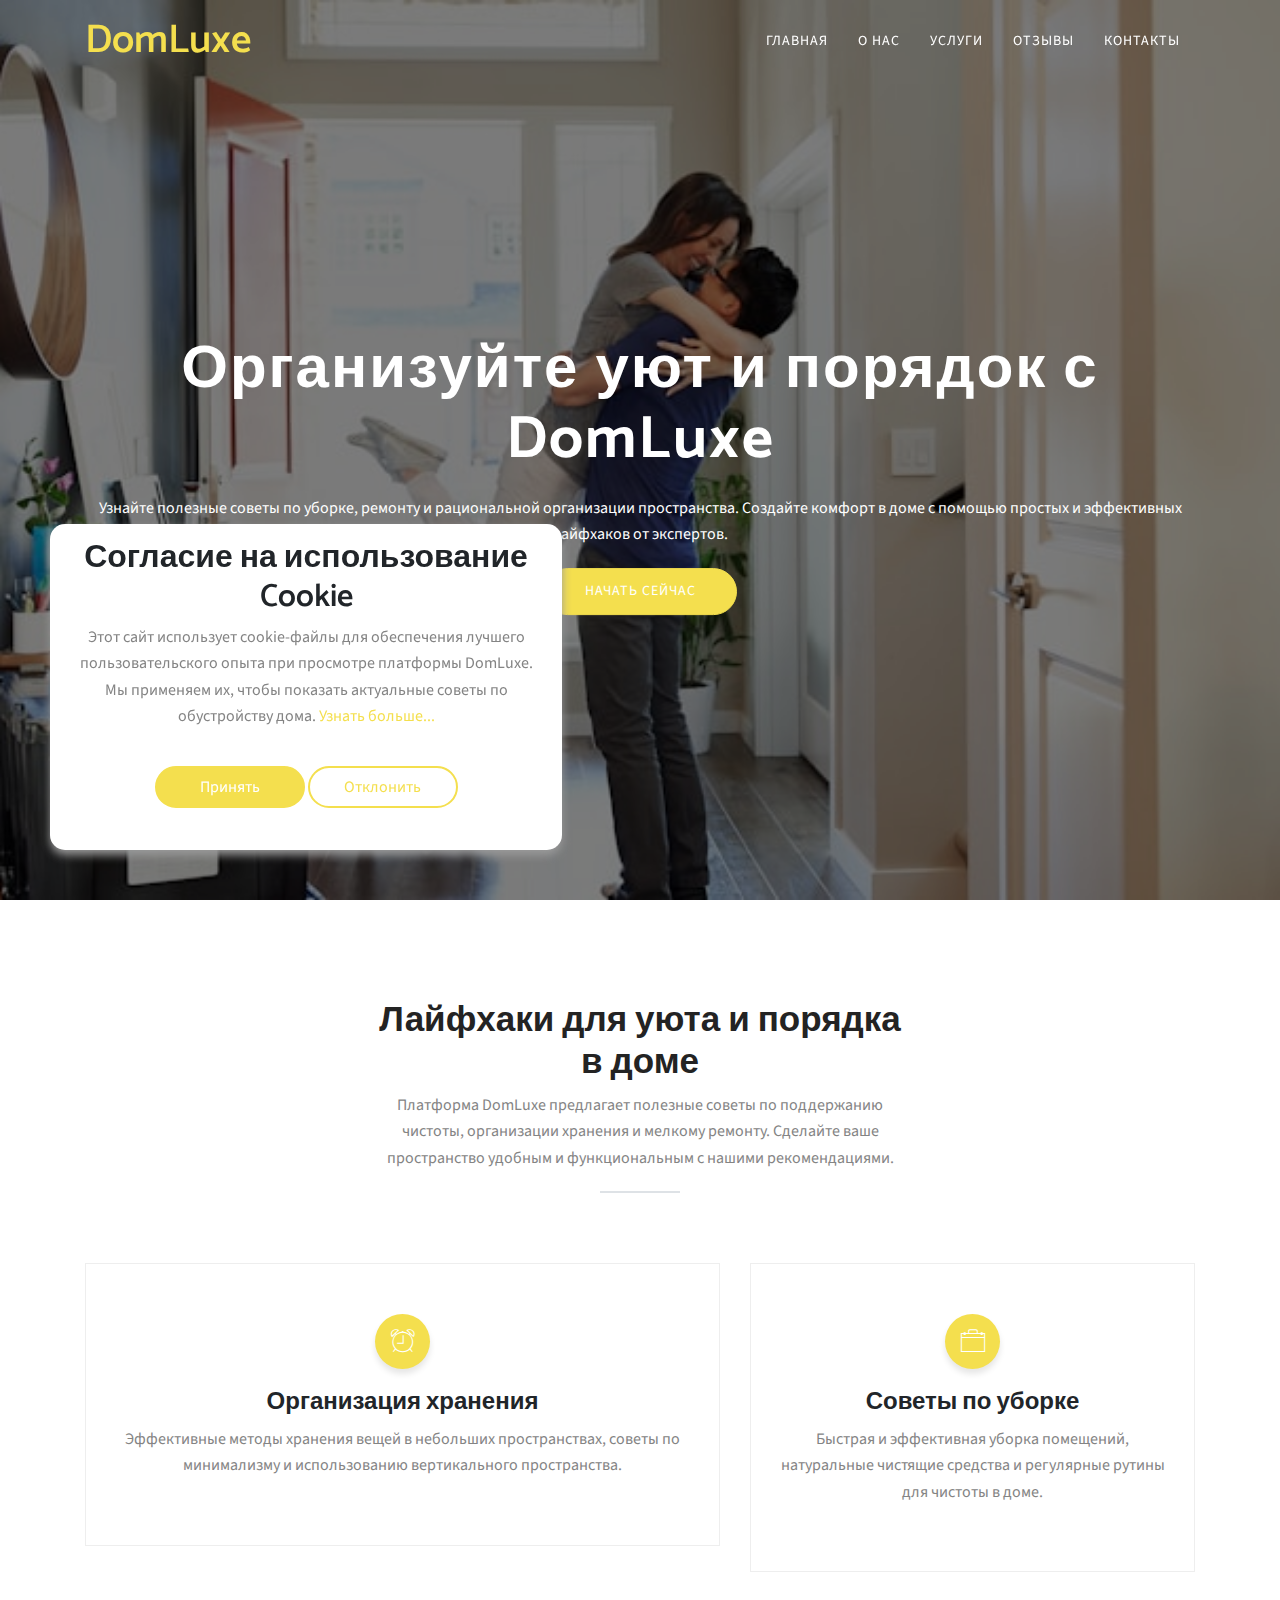
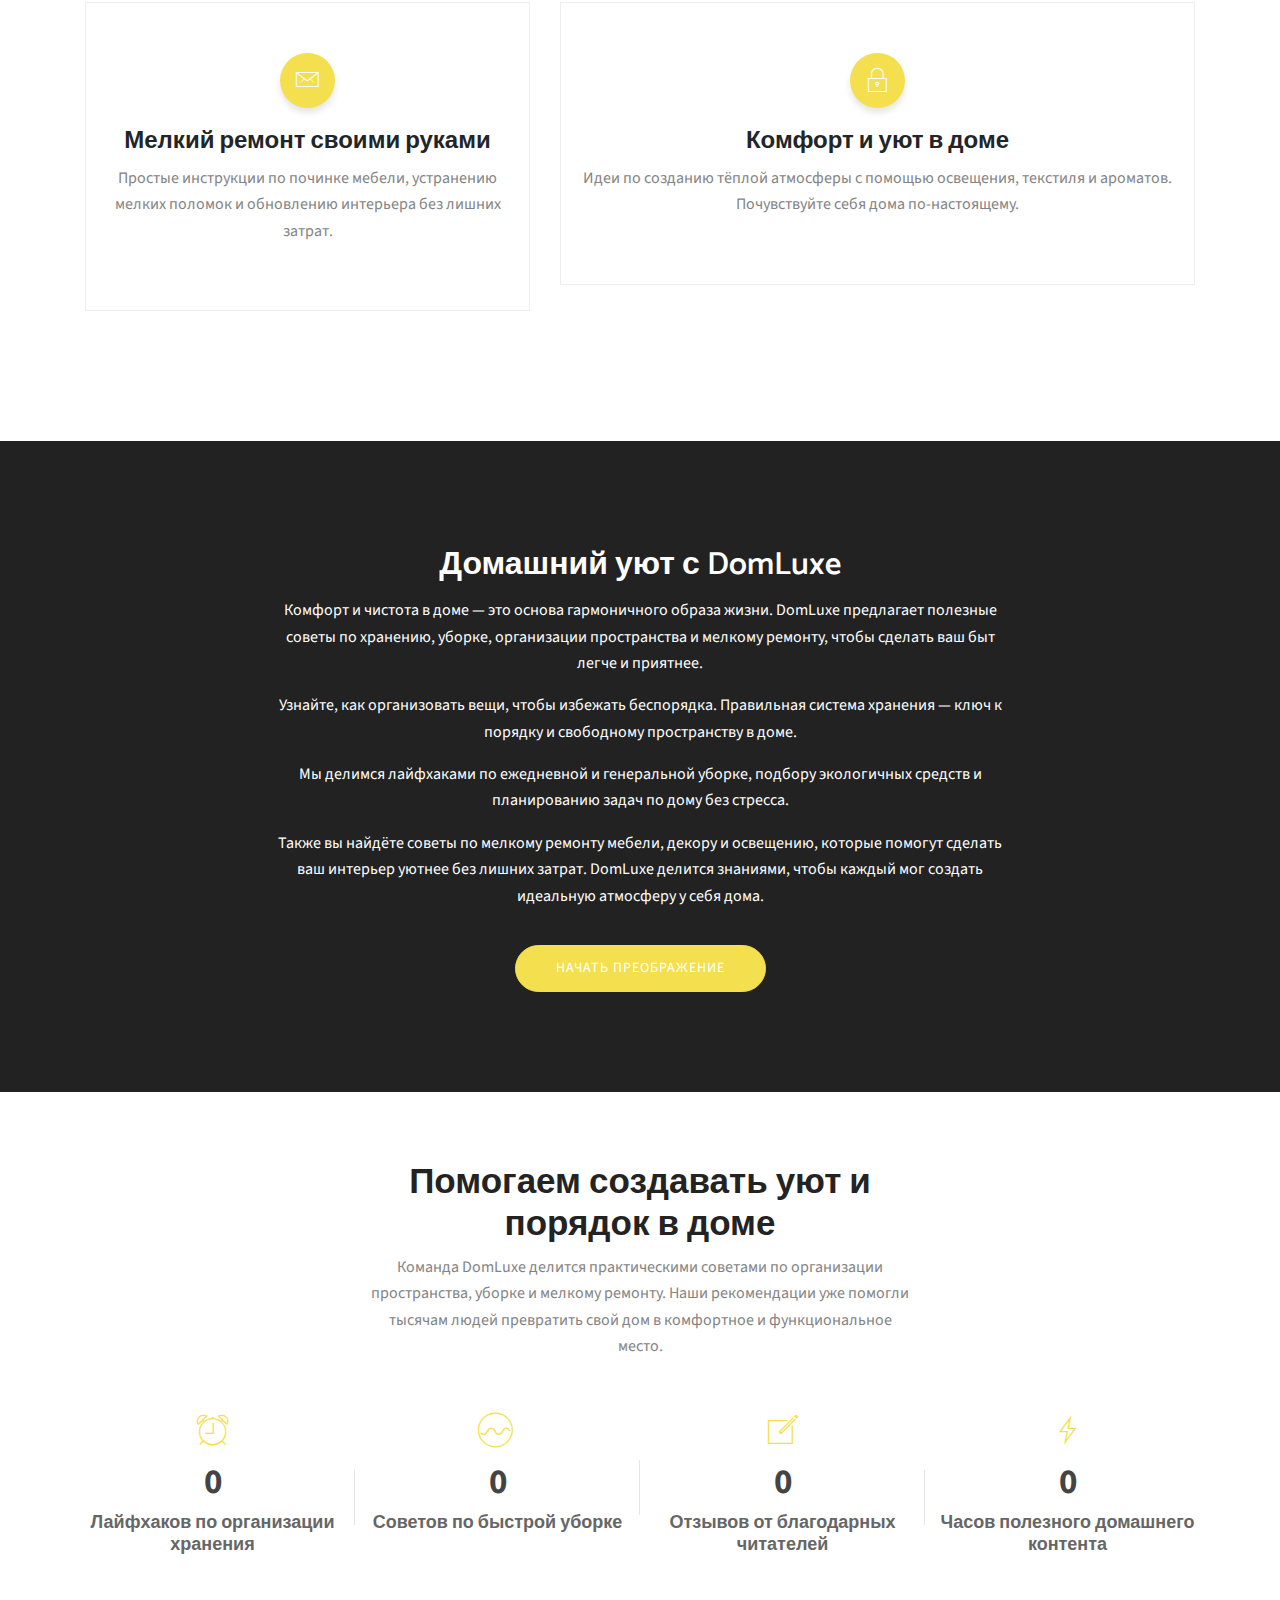
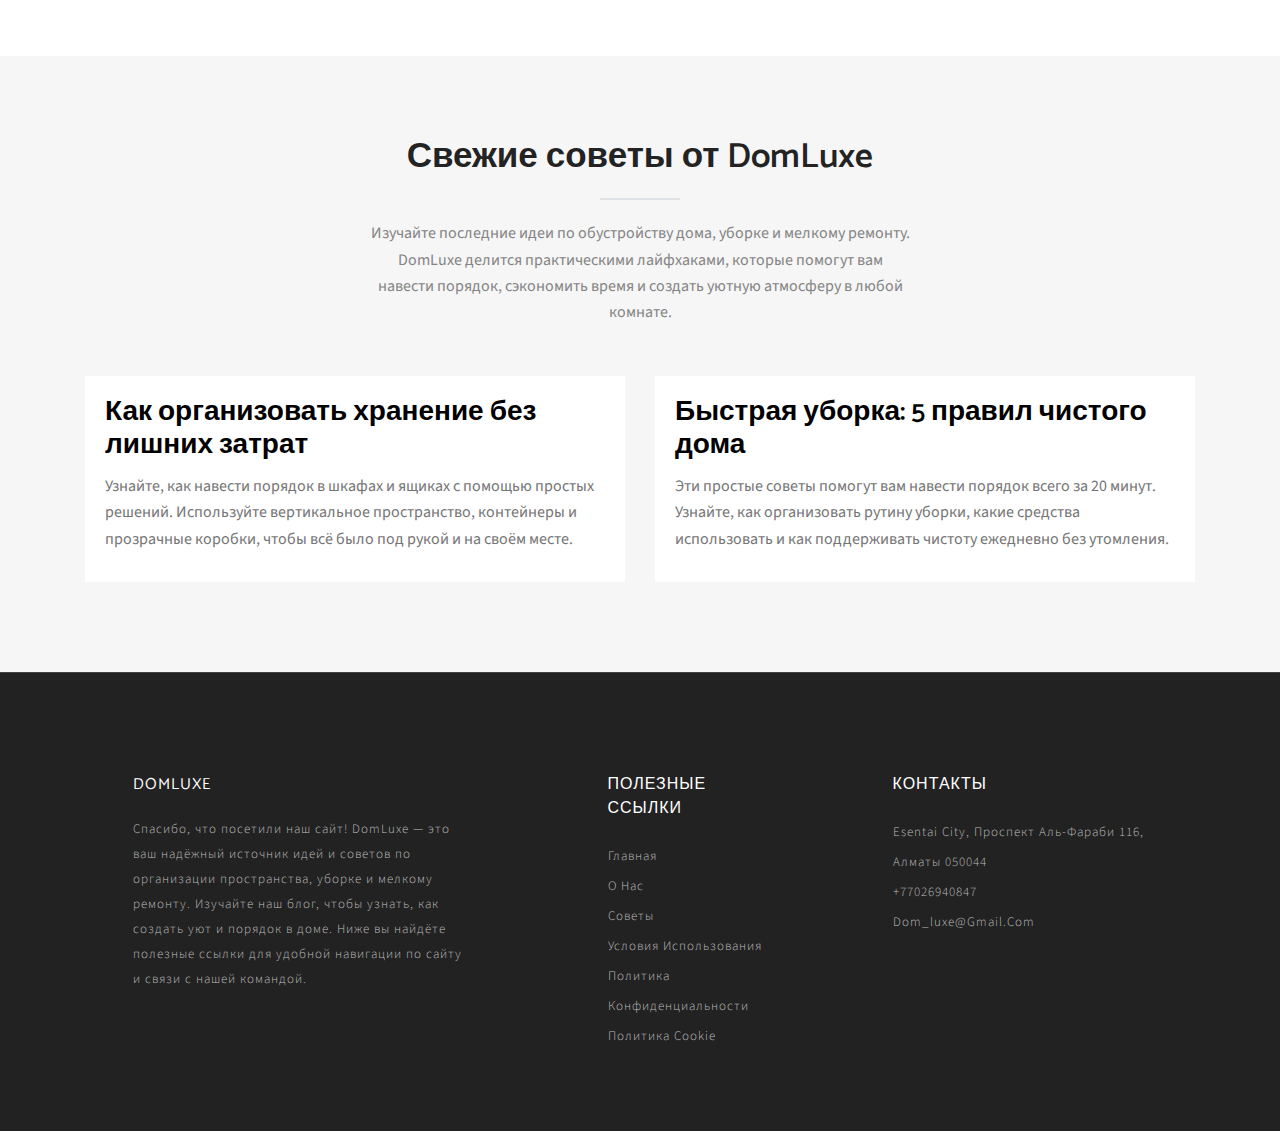
<file: index.html>
<!DOCTYPE html>

<html lang="en">
    <head>
        <!-- Basic Page Needs
  ================================================== -->
        <meta charset="utf-8" />
        <title>DomLuxe</title>

        <!-- Mobile Specific Metas
  ================================================== -->
        <meta http-equiv="X-UA-Compatible" content="IE=edge" />
        <meta
            name="description"
            content="One page parallax responsive HTML Template"
        />
        <meta
            name="viewport"
            content="width=device-width, initial-scale=1.0, maximum-scale=5.0"
        />
        <meta
            name="description"
            content="Полезные советы и практичные лайфхаки для создания уюта в доме: организация хранения, эффективная уборка и простые решения для ремонта. Всё, чтобы ваш дом стал комфортнее и чище."
        />

        <!-- Favicon -->
        <link
            rel="shortcut icon"
            type="image/x-icon"
            href="images/favicon.png"
        />

        <!-- CSS
  ================================================== -->
        <!-- Themefisher Icon font -->
        <link rel="stylesheet" href="plugins/themefisher-font/style.css" />
        <!-- bootstrap.min css -->
        <link rel="stylesheet" href="plugins/bootstrap/bootstrap.min.css" />
        <!-- Lightbox.min css -->
        <link rel="stylesheet" href="plugins/lightbox2/css/lightbox.min.css" />
        <!-- animation css -->
        <link rel="stylesheet" href="plugins/animate/animate.css" />
        <!-- Slick Carousel -->
        <link rel="stylesheet" href="plugins/slick/slick.css" />
        <!-- Main Stylesheet -->
        <link rel="stylesheet" href="css/style.css" />
    </head>
    <body id="body">
        <!--
  Start Preloader
  ==================================== -->
        <div id="preloader">
            <div class="preloader">
                <span></span>
                <span></span>
                <span></span>
                <span></span>
                <span></span>
                <span></span>
            </div>
        </div>
        <!--
  End Preloader
  ==================================== -->

        <!--
Fixed Navigation
==================================== -->
        <header class="navigation fixed-top">
            <div class="container">
                <!-- main nav -->
                <nav class="navbar navbar-expand-lg navbar-light px-0">
                    <!-- logo -->
                    <a class="navbar-brand logo" href="index.html">
                        <h1 style="margin-bottom: 0px; color: #f4df4eff">
                            DomLuxe
                        </h1>
                    </a>
                    <!-- /logo -->
                    <button
                        class="navbar-toggler"
                        type="button"
                        data-toggle="collapse"
                        data-target="#navigation"
                        aria-controls="navigation"
                        aria-expanded="false"
                        aria-label="Toggle navigation"
                    >
                        <span class="navbar-toggler-icon"></span>
                    </button>

                    <div class="collapse navbar-collapse" id="navigation">
                        <ul class="navbar-nav ml-auto text-center">
                            <li class="nav-item">
                                <a class="nav-link" href="index.html"
                                    >Главная</a
                                >
                            </li>

                            <li class="nav-item">
                                <a class="nav-link" href="about.html">О нас</a>
                            </li>
                            <li class="nav-item">
                                <a class="nav-link" href="service.html"
                                    >Услуги</a
                                >
                            </li>
                            <li class="nav-item">
                                <a class="nav-link" href="testimonials.html"
                                    >Отзывы</a
                                >
                            </li>
                            <li class="nav-item">
                                <a class="nav-link" href="contact.html"
                                    >Контакты</a
                                >
                            </li>
                        </ul>
                    </div>
                </nav>
                <!-- /main nav -->
            </div>
        </header>
        <!--
End Fixed Navigation
==================================== -->

        <div class="hero-slider">
            <div
                class="slider-item th-fullpage hero-area"
                style="background-image: url(images/slider/slider-bg-1.jpg)"
            >
                <div class="container">
                    <div class="row">
                        <div class="col-md-12 text-center">
                            <h1
                                data-duration-in=".3"
                                data-animation-in="fadeInUp"
                                data-delay-in=".1"
                            >
                                Организуйте уют и порядок с DomLuxe
                            </h1>
                            <p
                                data-duration-in=".3"
                                data-animation-in="fadeInUp"
                                data-delay-in=".5"
                            >
                                Узнайте полезные советы по уборке, ремонту и
                                рациональной организации пространства. Создайте
                                комфорт в доме с помощью простых и эффективных
                                лайфхаков от экспертов.
                            </p>
                            <a
                                data-duration-in=".3"
                                data-animation-in="fadeInUp"
                                data-delay-in=".8"
                                class="btn btn-main"
                                href="about.html"
                                >Начать сейчас</a
                            >
                        </div>
                    </div>
                </div>
            </div>
        </div>

        <!--
Start About Section
====================================
-->

        <section class="service-2 section">
            <div class="container">
                <div class="row justify-content-center">
                    <div class="col-lg-6">
                        <!-- section title -->
                        <div class="title text-center">
                            <h2>Лайфхаки для уюта и порядка в доме</h2>
                            <p>
                                Платформа DomLuxe предлагает полезные советы по
                                поддержанию чистоты, организации хранения и
                                мелкому ремонту. Сделайте ваше пространство
                                удобным и функциональным с нашими
                                рекомендациями.
                            </p>
                            <div class="border"></div>
                        </div>
                        <!-- /section title -->
                    </div>
                </div>
                <div class="row">
                    <div class="col-md-12">
                        <div class="row text-center">
                            <div class="col-md-7 col-sm-7">
                                <div class="service-item">
                                    <i class="tf-ion-ios-alarm-outline"></i>
                                    <h4>Организация хранения</h4>
                                    <p>
                                        Эффективные методы хранения вещей в
                                        небольших пространствах, советы по
                                        минимализму и использованию
                                        вертикального пространства.
                                    </p>
                                </div>
                            </div>
                            <!-- END COL -->
                            <div class="col-md-5 col-sm-5">
                                <div class="service-item">
                                    <i class="tf-ion-ios-briefcase-outline"></i>
                                    <h4>Советы по уборке</h4>
                                    <p>
                                        Быстрая и эффективная уборка помещений,
                                        натуральные чистящие средства и
                                        регулярные рутины для чистоты в доме.
                                    </p>
                                </div>
                            </div>
                            <!-- END COL -->
                            <div class="col-md-5 col-sm-5">
                                <div class="service-item">
                                    <i class="tf-ion-ios-email-outline"></i>
                                    <h4>Мелкий ремонт своими руками</h4>
                                    <p>
                                        Простые инструкции по починке мебели,
                                        устранению мелких поломок и обновлению
                                        интерьера без лишних затрат.
                                    </p>
                                </div>
                            </div>
                            <!-- END COL -->
                            <div class="col-md-7 col-sm-7">
                                <div class="service-item">
                                    <i class="tf-ion-ios-locked-outline"></i>
                                    <h4>Комфорт и уют в доме</h4>
                                    <p>
                                        Идеи по созданию тёплой атмосферы с
                                        помощью освещения, текстиля и ароматов.
                                        Почувствуйте себя дома по-настоящему.
                                    </p>
                                </div>
                            </div>
                            <!-- END COL -->
                        </div>
                    </div>
                </div>
                <!-- End row -->
            </div>
            <!-- End container -->
        </section>

        <!-- End section -->

        <!--
Start Call To Action
==================================== -->
        <section class="call-to-action section" style="background: #222222">
            <div class="container">
                <div class="row justify-content-center">
                    <div class="col-xl-8 col-lg-8 text-center">
                        <h2>Домашний уют с DomLuxe</h2>
                        <p>
                            Комфорт и чистота в доме — это основа гармоничного
                            образа жизни. DomLuxe предлагает полезные советы по
                            хранению, уборке, организации пространства и мелкому
                            ремонту, чтобы сделать ваш быт легче и приятнее.
                        </p>
                        <p>
                            Узнайте, как организовать вещи, чтобы избежать
                            беспорядка. Правильная система хранения — ключ к
                            порядку и свободному пространству в доме.
                        </p>
                        <p>
                            Мы делимся лайфхаками по ежедневной и генеральной
                            уборке, подбору экологичных средств и планированию
                            задач по дому без стресса.
                        </p>
                        <p>
                            Также вы найдёте советы по мелкому ремонту мебели,
                            декору и освещению, которые помогут сделать ваш
                            интерьер уютнее без лишних затрат. DomLuxe делится
                            знаниями, чтобы каждый мог создать идеальную
                            атмосферу у себя дома.
                        </p>
                        <a href="contact.html" class="btn btn-main"
                            >Начать преображение</a
                        >
                    </div>
                </div>
                <!-- End row -->
            </div>
            <!-- End container -->
        </section>
        <!-- End section -->

        <!--
Start Counter Section
====================================
-->
        <section class="counter-wrapper section-sm">
            <div class="container">
                <div class="row justify-content-center">
                    <div class="col-xl-6 col-lg-8 text-center">
                        <div class="title">
                            <h2>Помогаем создавать уют и порядок в доме</h2>
                            <p>
                                Команда DomLuxe делится практическими советами
                                по организации пространства, уборке и мелкому
                                ремонту. Наши рекомендации уже помогли тысячам
                                людей превратить свой дом в комфортное и
                                функциональное место.
                            </p>
                        </div>
                    </div>
                </div>
                <div class="row">
                    <!-- first count item -->
                    <div class="col-md-3 col-sm-6 col-xs-6 text-center">
                        <div class="counters-item">
                            <i class="tf-ion-ios-alarm-outline"></i>
                            <div>
                                <span class="counter" data-count="5000">0</span>
                            </div>
                            <h3>Лайфхаков по организации хранения</h3>
                        </div>
                    </div>
                    <!-- end first count item -->

                    <!-- second count item -->
                    <div class="col-md-3 col-sm-6 col-xs-6 text-center">
                        <div class="counters-item">
                            <i class="tf-ion-ios-analytics-outline"></i>
                            <div>
                                <span class="counter" data-count="2000">0</span>
                            </div>
                            <h3>Советов по быстрой уборке</h3>
                        </div>
                    </div>
                    <!-- end second count item -->

                    <!-- third count item -->
                    <div class="col-md-3 col-sm-6 col-xs-6 text-center">
                        <div class="counters-item">
                            <i class="tf-ion-ios-compose-outline"></i>
                            <div>
                                <span class="counter" data-count="1000">0</span>
                            </div>
                            <h3>Отзывов от благодарных читателей</h3>
                        </div>
                    </div>
                    <!-- end third count item -->

                    <!-- fourth count item -->
                    <div class="col-md-3 col-sm-6 col-xs-6 text-center">
                        <div class="counters-item kill-border">
                            <i class="tf-ion-ios-bolt-outline"></i>
                            <div>
                                <span class="counter" data-count="3000">0</span>
                            </div>
                            <h3>Часов полезного домашнего контента</h3>
                        </div>
                    </div>
                    <!-- end fourth count item -->
                </div>
                <!-- end row -->
            </div>
            <!-- end container -->
        </section>
        <!-- end section -->

        <!--
Start Blog Section
===========================================
-->
        <section class="blog" id="blog">
            <div class="container">
                <div class="row justify-content-center">
                    <!-- section title -->
                    <div class="col-xl-6 col-lg-8">
                        <div class="title text-center">
                            <h2>
                                Свежие советы от
                                <span class="color">DomLuxe</span>
                            </h2>
                            <div class="border"></div>
                            <p>
                                Изучайте последние идеи по обустройству дома,
                                уборке и мелкому ремонту. DomLuxe делится
                                практическими лайфхаками, которые помогут вам
                                навести порядок, сэкономить время и создать
                                уютную атмосферу в любой комнате.
                            </p>
                        </div>
                    </div>
                    <!-- /section title -->
                </div>

                <div class="row">
                    <!-- single blog post -->
                    <article class="col-lg-6 col-md-6">
                        <div class="post-item">
                            <div class="content">
                                <h3>
                                    <a
                                        >Как организовать хранение без лишних
                                        затрат</a
                                    >
                                </h3>
                                <p>
                                    Узнайте, как навести порядок в шкафах и
                                    ящиках с помощью простых решений.
                                    Используйте вертикальное пространство,
                                    контейнеры и прозрачные коробки, чтобы всё
                                    было под рукой и на своём месте.
                                </p>
                            </div>
                        </div>
                    </article>
                    <!-- /single blog post -->

                    <!-- single blog post -->
                    <article class="col-lg-6 col-md-6">
                        <div class="post-item">
                            <div class="content">
                                <h3>
                                    <a>Быстрая уборка: 5 правил чистого дома</a>
                                </h3>
                                <p>
                                    Эти простые советы помогут вам навести
                                    порядок всего за 20 минут. Узнайте, как
                                    организовать рутину уборки, какие средства
                                    использовать и как поддерживать чистоту
                                    ежедневно без утомления.
                                </p>
                            </div>
                        </div>
                    </article>
                    <!-- end single blog post -->
                </div>
                <!-- end row -->
            </div>
            <!-- end container -->
        </section>
        <!-- end section -->

        <footer id="footer" class="bg-one">
            <div class="top-footer">
                <div class="container">
                    <div class="row justify-content-around">
                        <div class="col-lg-4 col-md-6 mb-5 mb-lg-0">
                            <h3>DomLuxe</h3>
                            <p>
                                Спасибо, что посетили наш сайт! DomLuxe — это
                                ваш надёжный источник идей и советов по
                                организации пространства, уборке и мелкому
                                ремонту. Изучайте наш блог, чтобы узнать, как
                                создать уют и порядок в доме. Ниже вы найдёте
                                полезные ссылки для удобной навигации по сайту и
                                связи с нашей командой.
                            </p>
                        </div>
                        <!-- End of .col-sm-3 -->

                        <div class="col-lg-2 col-md-6 mb-5 mb-md-0">
                            <ul>
                                <li>
                                    <h3>Полезные ссылки</h3>
                                </li>
                                <li><a href="index.html">Главная</a></li>
                                <li><a href="about.html">О нас</a></li>
                                <li><a href="webinars.html">Советы</a></li>
                                <li>
                                    <a href="terms-of-use.html"
                                        >Условия использования</a
                                    >
                                </li>
                                <li>
                                    <a href="privacy-policy.html"
                                        >Политика конфиденциальности</a
                                    >
                                </li>
                                <li>
                                    <a href="cookie-policy.html"
                                        >Политика Cookie</a
                                    >
                                </li>
                            </ul>
                        </div>
                        <!-- End of .col-sm-3 -->

                        <div class="col-lg-3 col-md-6">
                            <ul>
                                <li>
                                    <h3>Контакты</h3>
                                </li>
                                <li>
                                    <a href="contact.html">
                                        Esentai City, проспект Аль-Фараби 116,
                                        Алматы 050044
                                    </a>
                                </li>
                                <li>
                                    <a href="contact.html">+77026940847</a>
                                </li>
                                <li>
                                    <a href="contact.html"
                                        >dom_luxe@gmail.com</a
                                    >
                                </li>
                            </ul>
                        </div>
                        <!-- End of .col-sm-3 -->
                    </div>
                </div>
                <!-- end container -->
            </div>
        </footer>
        <!-- end footer -->

        <!-- Cookie banner -->
        <div class="cookie-wrapper show">
            <div>
                <i class="bx bx-cookie"></i>
                <h2 style="text-align: center">
                    Согласие на использование Cookie
                </h2>
            </div>

            <div class="data">
                <p>
                    Этот сайт использует cookie-файлы для обеспечения лучшего
                    пользовательского опыта при просмотре платформы DomLuxe. Мы
                    применяем их, чтобы показать актуальные советы по
                    обустройству дома.
                    <a href="cookie-policy.html">Узнать больше...</a>
                </p>
            </div>

            <div class="buttons">
                <button class="cookie-button" id="acceptBtn">Принять</button>
                <button class="cookie-button" id="declineBtn">Отклонить</button>
            </div>
        </div>
        <!-- End Cookie banner -->

        <!-- end Footer Area
========================================== -->
        <!-- 
    Essential Scripts
    =====================================-->
        <!-- Main jQuery -->
        <script src="plugins/jquery/jquery.min.js"></script>

        <!-- Bootstrap4 -->
        <script src="plugins/bootstrap/bootstrap.min.js"></script>
        <!-- Parallax -->
        <script src="plugins/parallax/jquery.parallax-1.1.3.js"></script>
        <!-- lightbox -->
        <script src="plugins/lightbox2/js/lightbox.min.js"></script>
        <!-- Owl Carousel -->
        <script src="plugins/slick/slick.min.js"></script>
        <!-- filter -->
        <script src="plugins/filterizr/jquery.filterizr.min.js"></script>
        <!-- Smooth Scroll js -->
        <script src="plugins/smooth-scroll/smooth-scroll.min.js"></script>

        <!-- Custom js -->
        <script src="js/script.js"></script>
        <script src="js/cookiebanner.js"></script>
    </body>
</html>
</file>
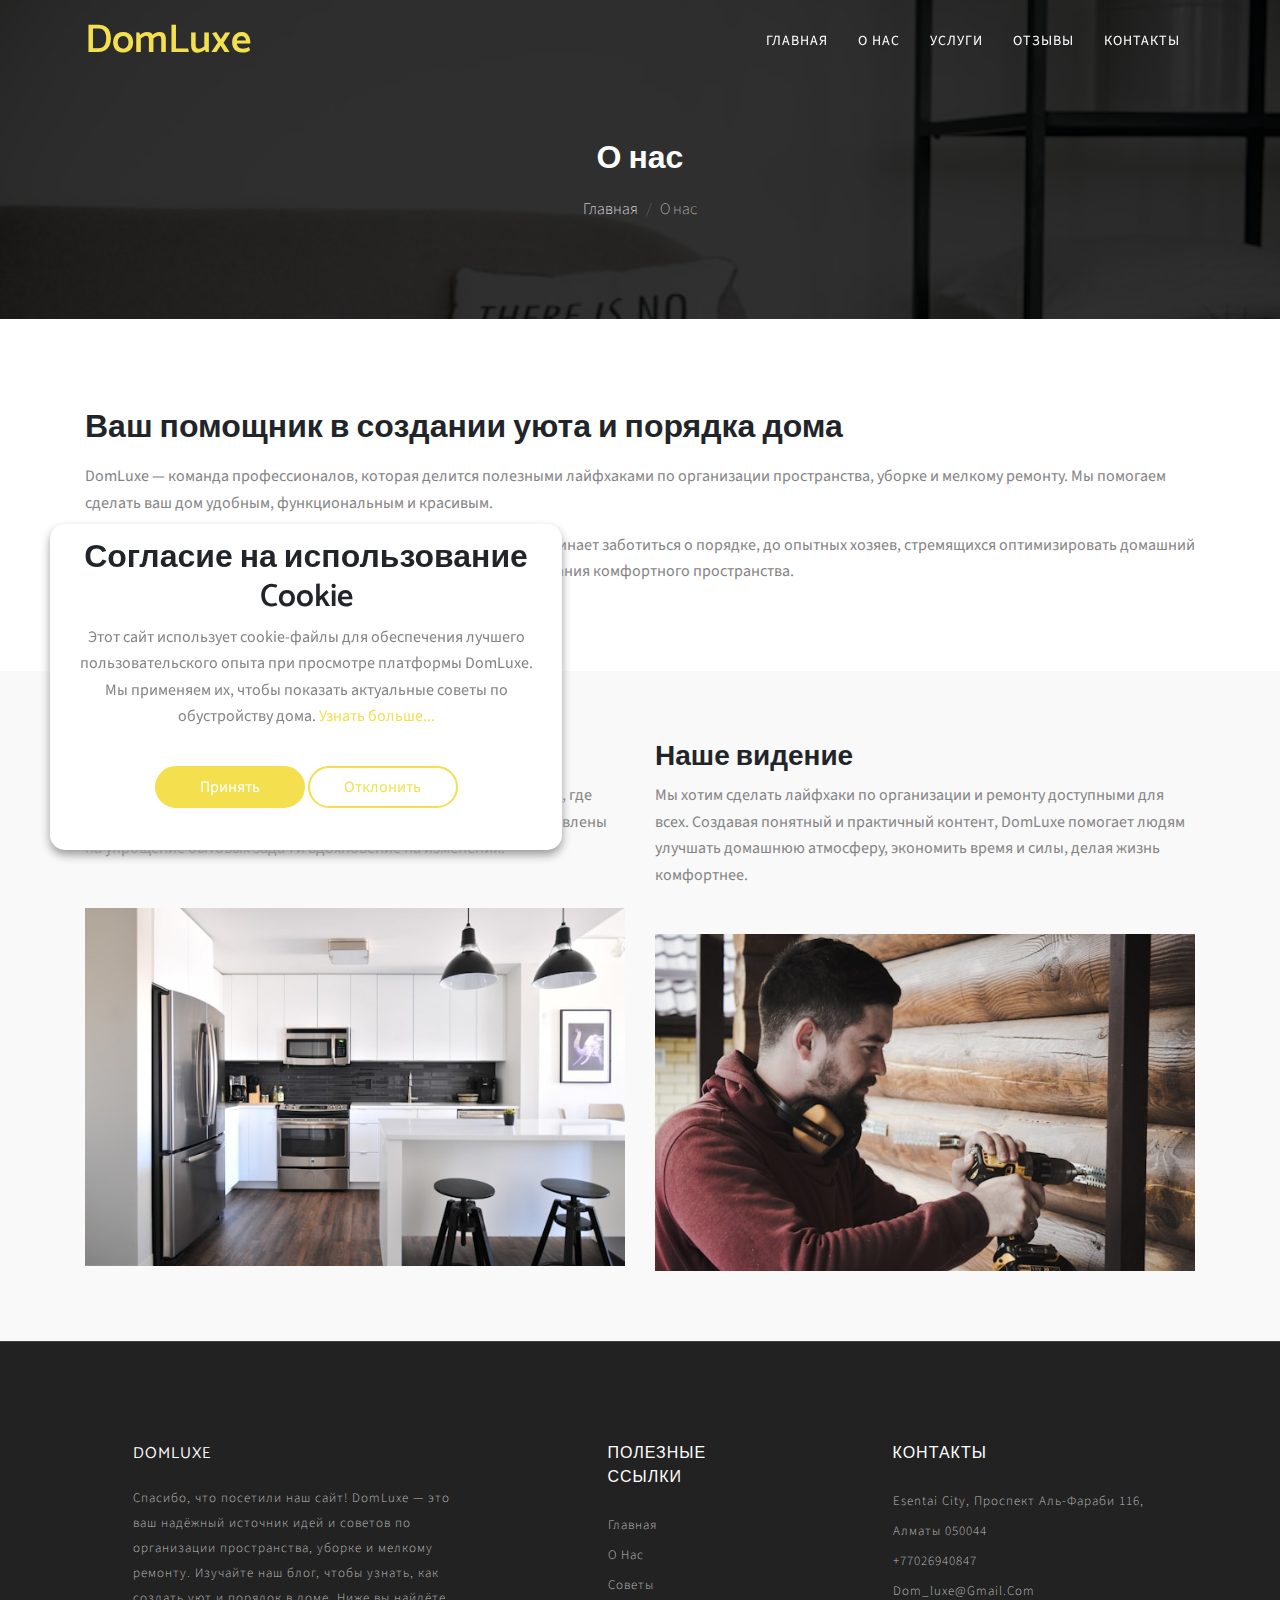
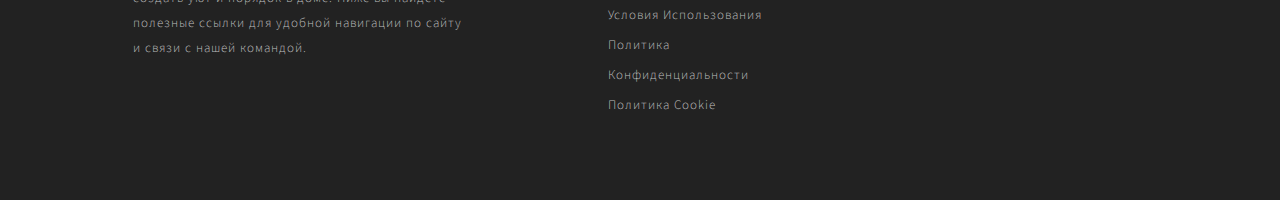
<file: about.html>
<!DOCTYPE html>

<html lang="en">
    <head>
        <!-- Basic Page Needs
  ================================================== -->
        <meta charset="utf-8" />
        <title>DomLuxe</title>

        <!-- Mobile Specific Metas
  ================================================== -->
        <meta http-equiv="X-UA-Compatible" content="IE=edge" />
        <meta
            name="description"
            content="One page parallax responsive HTML Template"
        />
        <meta
            name="viewport"
            content="width=device-width, initial-scale=1.0, maximum-scale=5.0"
        />
        <meta
            name="description"
            content="Полезные советы и практичные лайфхаки для создания уюта в доме: организация хранения, эффективная уборка и простые решения для ремонта. Всё, чтобы ваш дом стал комфортнее и чище."
        />

        <!-- Favicon -->
        <link
            rel="shortcut icon"
            type="image/x-icon"
            href="images/favicon.png"
        />

        <!-- CSS
  ================================================== -->
        <!-- Themefisher Icon font -->
        <link rel="stylesheet" href="plugins/themefisher-font/style.css" />
        <!-- bootstrap.min css -->
        <link rel="stylesheet" href="plugins/bootstrap/bootstrap.min.css" />
        <!-- Lightbox.min css -->
        <link rel="stylesheet" href="plugins/lightbox2/css/lightbox.min.css" />
        <!-- animation css -->
        <link rel="stylesheet" href="plugins/animate/animate.css" />
        <!-- Slick Carousel -->
        <link rel="stylesheet" href="plugins/slick/slick.css" />
        <!-- Main Stylesheet -->
        <link rel="stylesheet" href="css/style.css" />
    </head>
    <body id="body">
        <!--
  Start Preloader
  ==================================== -->
        <div id="preloader">
            <div class="preloader">
                <span></span>
                <span></span>
                <span></span>
                <span></span>
                <span></span>
                <span></span>
            </div>
        </div>
        <!--
  End Preloader
  ==================================== -->

        <!--
Fixed Navigation
==================================== -->
        <header class="navigation fixed-top">
            <div class="container">
                <!-- main nav -->
                <nav class="navbar navbar-expand-lg navbar-light px-0">
                    <!-- logo -->
                    <a class="navbar-brand logo" href="index.html">
                        <h1 style="margin-bottom: 0px; color: #f4df4eff">
                            DomLuxe
                        </h1>
                    </a>
                    <!-- /logo -->
                    <button
                        class="navbar-toggler"
                        type="button"
                        data-toggle="collapse"
                        data-target="#navigation"
                        aria-controls="navigation"
                        aria-expanded="false"
                        aria-label="Toggle navigation"
                    >
                        <span class="navbar-toggler-icon"></span>
                    </button>

                    <div class="collapse navbar-collapse" id="navigation">
                        <ul class="navbar-nav ml-auto text-center">
                            <li class="nav-item">
                                <a class="nav-link" href="index.html"
                                    >Главная</a
                                >
                            </li>

                            <li class="nav-item">
                                <a class="nav-link" href="about.html">О нас</a>
                            </li>
                            <li class="nav-item">
                                <a class="nav-link" href="service.html"
                                    >Услуги</a
                                >
                            </li>
                            <li class="nav-item">
                                <a class="nav-link" href="testimonials.html"
                                    >Отзывы</a
                                >
                            </li>
                            <li class="nav-item">
                                <a class="nav-link" href="contact.html"
                                    >Контакты</a
                                >
                            </li>
                        </ul>
                    </div>
                </nav>
                <!-- /main nav -->
            </div>
        </header>
        <!--
End Fixed Navigation
==================================== -->

        <section class="single-page-header">
            <div class="container">
                <div class="row">
                    <div class="col-md-12">
                        <h2>О нас</h2>
                        <ol
                            class="breadcrumb header-bradcrumb justify-content-center"
                        >
                            <li class="breadcrumb-item">
                                <a href="index.html" class="text-white"
                                    >Главная</a
                                >
                            </li>
                            <li
                                class="breadcrumb-item active"
                                aria-current="page"
                            >
                                О нас
                            </li>
                        </ol>
                    </div>
                </div>
            </div>
        </section>

        <section class="about-shot-info section-sm">
            <div class="container">
                <div class="row">
                    <div class="col-lg-12 mt-20">
                        <h2 class="mb-3">
                            Ваш помощник в создании уюта и порядка дома
                        </h2>
                        <p>
                            DomLuxe — команда профессионалов, которая делится
                            полезными лайфхаками по организации пространства,
                            уборке и мелкому ремонту. Мы помогаем сделать ваш
                            дом удобным, функциональным и красивым.
                        </p>
                        <p>
                            Наши советы подходят для любого уровня — от тех, кто
                            только начинает заботиться о порядке, до опытных
                            хозяев, стремящихся оптимизировать домашний быт. Мы
                            предлагаем практичные решения и вдохновение для
                            создания комфортного пространства.
                        </p>
                    </div>
                </div>
            </div>
        </section>

        <section class="company-mission section-sm bg-gray">
            <div class="container">
                <div class="row">
                    <div class="col-md-6">
                        <h3>Наша миссия</h3>
                        <p>
                            Мы стремимся помочь каждому создать комфортный и
                            уютный дом, где порядок и чистота не требуют больших
                            усилий. Наши советы направлены на упрощение бытовых
                            задач и вдохновение на изменения.
                        </p>
                        <img
                            loading="lazy"
                            src="images/company/company-image-2.jpg"
                            alt="Советы по уборке и ремонту"
                            class="img-fluid mt-30"
                        />
                    </div>
                    <div class="col-md-6 mt-5 mt-md-0">
                        <h3>Наше видение</h3>
                        <p>
                            Мы хотим сделать лайфхаки по организации и ремонту
                            доступными для всех. Создавая понятный и практичный
                            контент, DomLuxe помогает людям улучшать домашнюю
                            атмосферу, экономить время и силы, делая жизнь
                            комфортнее.
                        </p>
                        <img
                            loading="lazy"
                            src="images/company/company-image-3.jpg"
                            alt="Идеи для уютного дома"
                            class="img-fluid mt-30"
                        />
                    </div>
                </div>
            </div>
        </section>

        <footer id="footer" class="bg-one">
            <div class="top-footer">
                <div class="container">
                    <div class="row justify-content-around">
                        <div class="col-lg-4 col-md-6 mb-5 mb-lg-0">
                            <h3>DomLuxe</h3>
                            <p>
                                Спасибо, что посетили наш сайт! DomLuxe — это
                                ваш надёжный источник идей и советов по
                                организации пространства, уборке и мелкому
                                ремонту. Изучайте наш блог, чтобы узнать, как
                                создать уют и порядок в доме. Ниже вы найдёте
                                полезные ссылки для удобной навигации по сайту и
                                связи с нашей командой.
                            </p>
                        </div>
                        <!-- End of .col-sm-3 -->

                        <div class="col-lg-2 col-md-6 mb-5 mb-md-0">
                            <ul>
                                <li>
                                    <h3>Полезные ссылки</h3>
                                </li>
                                <li><a href="index.html">Главная</a></li>
                                <li><a href="about.html">О нас</a></li>
                                <li><a href="webinars.html">Советы</a></li>
                                <li>
                                    <a href="terms-of-use.html"
                                        >Условия использования</a
                                    >
                                </li>
                                <li>
                                    <a href="privacy-policy.html"
                                        >Политика конфиденциальности</a
                                    >
                                </li>
                                <li>
                                    <a href="cookie-policy.html"
                                        >Политика Cookie</a
                                    >
                                </li>
                            </ul>
                        </div>
                        <!-- End of .col-sm-3 -->

                        <div class="col-lg-3 col-md-6">
                            <ul>
                                <li>
                                    <h3>Контакты</h3>
                                </li>
                                <li>
                                    <a href="contact.html">
                                        Esentai City, проспект Аль-Фараби 116,
                                        Алматы 050044
                                    </a>
                                </li>
                                <li>
                                    <a href="contact.html">+77026940847</a>
                                </li>
                                <li>
                                    <a href="contact.html"
                                        >dom_luxe@gmail.com</a
                                    >
                                </li>
                            </ul>
                        </div>
                        <!-- End of .col-sm-3 -->
                    </div>
                </div>
                <!-- end container -->
            </div>
        </footer>
        <!-- end footer -->

        <!-- Cookie banner -->
        <div class="cookie-wrapper show">
            <div>
                <i class="bx bx-cookie"></i>
                <h2 style="text-align: center">
                    Согласие на использование Cookie
                </h2>
            </div>

            <div class="data">
                <p>
                    Этот сайт использует cookie-файлы для обеспечения лучшего
                    пользовательского опыта при просмотре платформы DomLuxe. Мы
                    применяем их, чтобы показать актуальные советы по
                    обустройству дома.
                    <a href="cookie-policy.html">Узнать больше...</a>
                </p>
            </div>

            <div class="buttons">
                <button class="cookie-button" id="acceptBtn">Принять</button>
                <button class="cookie-button" id="declineBtn">Отклонить</button>
            </div>
        </div>
        <!-- End Cookie banner -->

        <!-- end Footer Area
========================================== -->
        <!-- 
    Essential Scripts
    =====================================-->
        <!-- Main jQuery -->
        <script src="plugins/jquery/jquery.min.js"></script>

        <!-- Bootstrap4 -->
        <script src="plugins/bootstrap/bootstrap.min.js"></script>
        <!-- Parallax -->
        <script src="plugins/parallax/jquery.parallax-1.1.3.js"></script>
        <!-- lightbox -->
        <script src="plugins/lightbox2/js/lightbox.min.js"></script>
        <!-- Owl Carousel -->
        <script src="plugins/slick/slick.min.js"></script>
        <!-- filter -->
        <script src="plugins/filterizr/jquery.filterizr.min.js"></script>
        <!-- Smooth Scroll js -->
        <script src="plugins/smooth-scroll/smooth-scroll.min.js"></script>

        <!-- Custom js -->
        <script src="js/script.js"></script>
        <script src="js/cookiebanner.js"></script>
    </body>
</html>
</file>
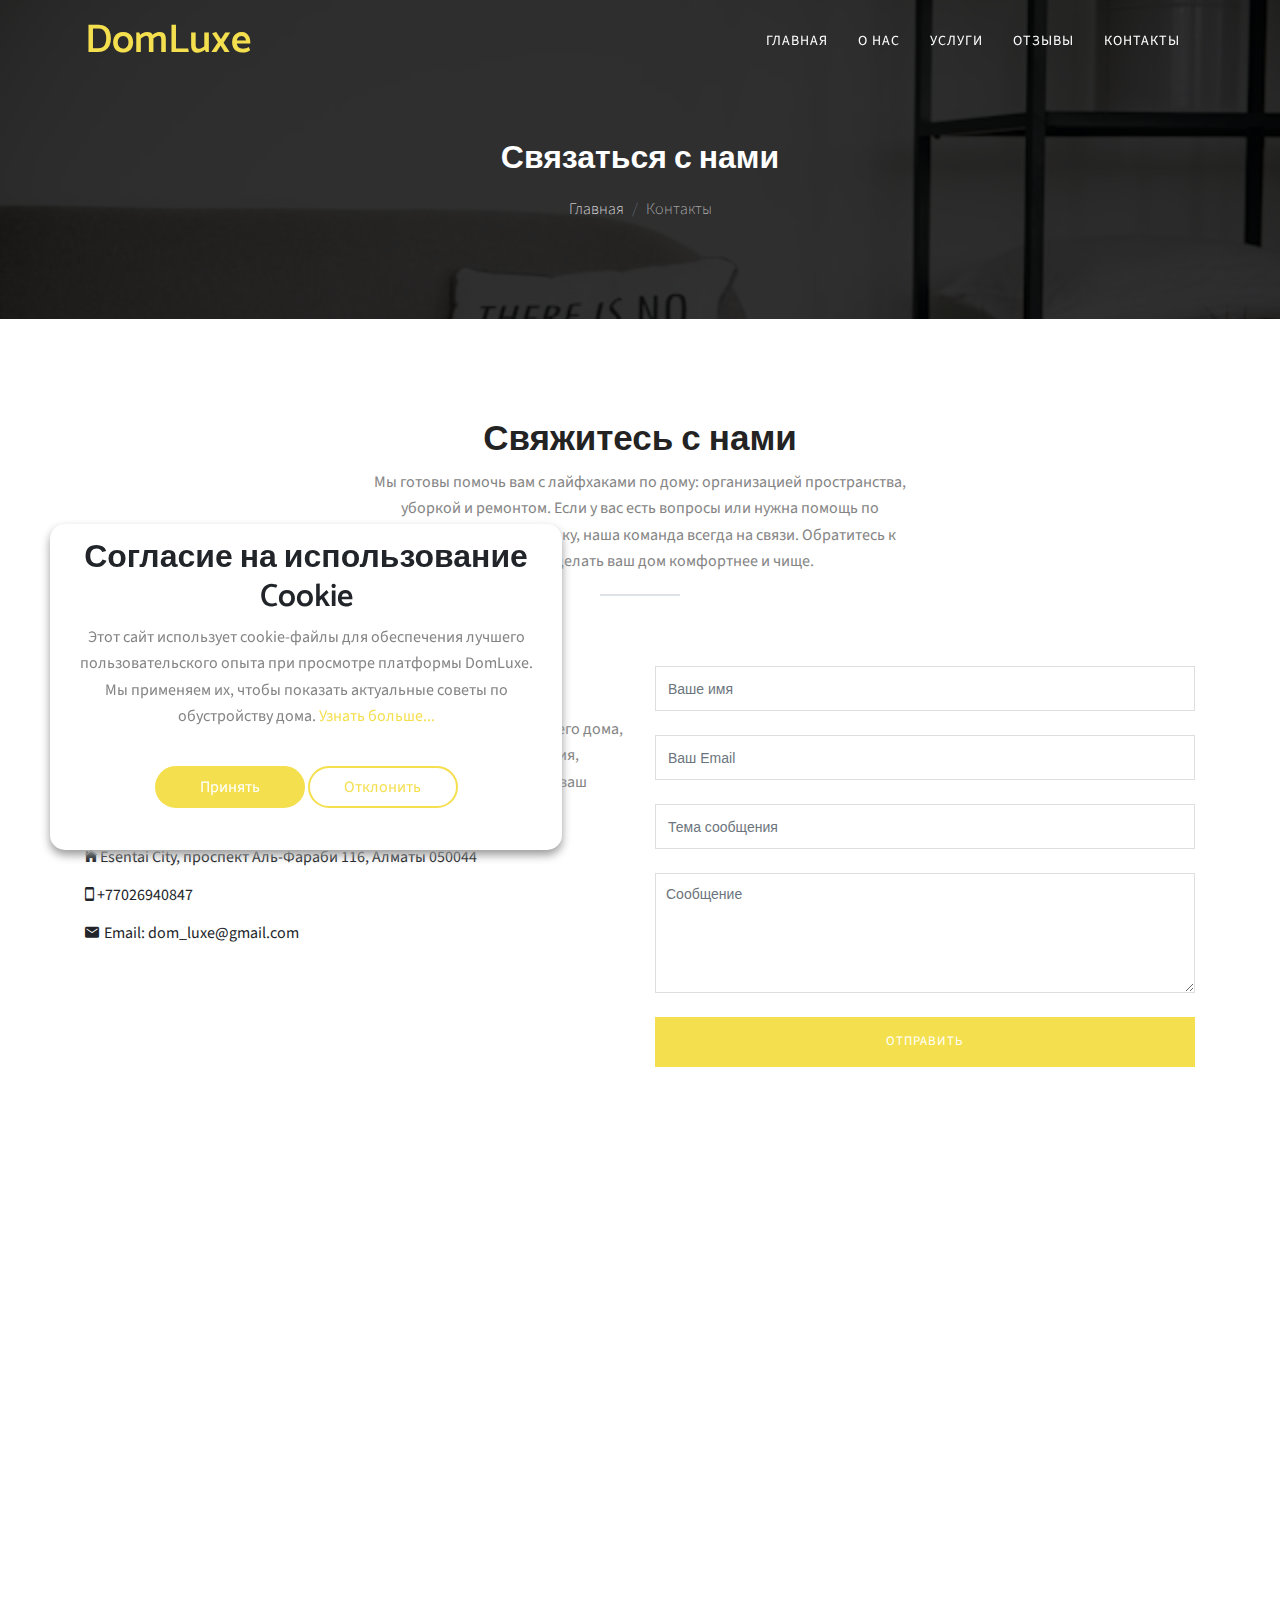
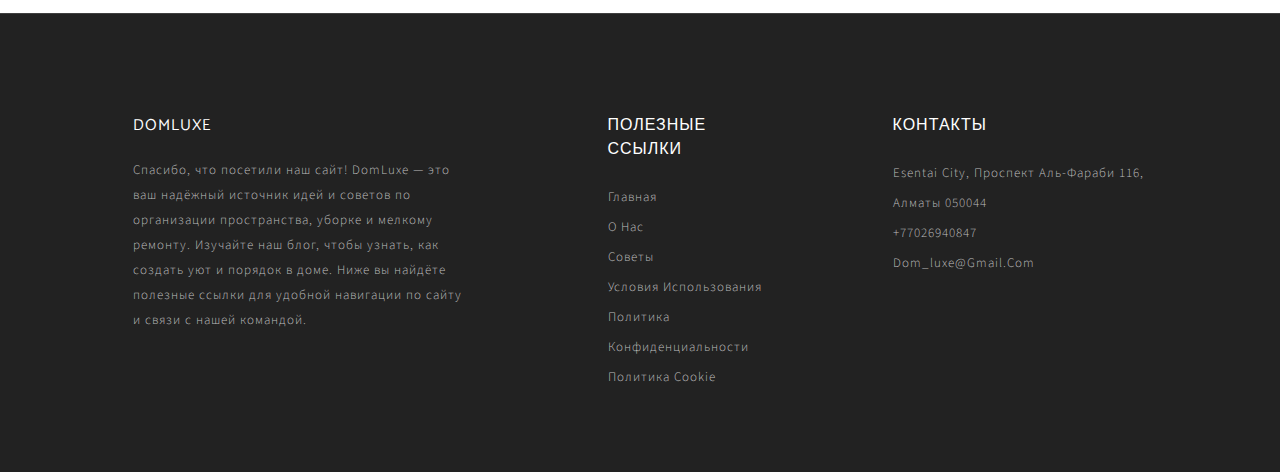
<file: contact.html>
<!DOCTYPE html>

<html lang="en">
    <head>
        <!-- Basic Page Needs
  ================================================== -->
        <meta charset="utf-8" />
        <title>DomLuxe</title>

        <!-- Mobile Specific Metas
  ================================================== -->
        <meta http-equiv="X-UA-Compatible" content="IE=edge" />
        <meta
            name="description"
            content="One page parallax responsive HTML Template"
        />
        <meta
            name="viewport"
            content="width=device-width, initial-scale=1.0, maximum-scale=5.0"
        />
        <meta
            name="description"
            content="Полезные советы и практичные лайфхаки для создания уюта в доме: организация хранения, эффективная уборка и простые решения для ремонта. Всё, чтобы ваш дом стал комфортнее и чище."
        />

        <!-- Favicon -->
        <link
            rel="shortcut icon"
            type="image/x-icon"
            href="images/favicon.png"
        />

        <!-- CSS
  ================================================== -->
        <!-- Themefisher Icon font -->
        <link rel="stylesheet" href="plugins/themefisher-font/style.css" />
        <!-- bootstrap.min css -->
        <link rel="stylesheet" href="plugins/bootstrap/bootstrap.min.css" />
        <!-- Lightbox.min css -->
        <link rel="stylesheet" href="plugins/lightbox2/css/lightbox.min.css" />
        <!-- animation css -->
        <link rel="stylesheet" href="plugins/animate/animate.css" />
        <!-- Slick Carousel -->
        <link rel="stylesheet" href="plugins/slick/slick.css" />
        <!-- Main Stylesheet -->
        <link rel="stylesheet" href="css/style.css" />
    </head>
    <body id="body">
        <!--
  Start Preloader
  ==================================== -->
        <div id="preloader">
            <div class="preloader">
                <span></span>
                <span></span>
                <span></span>
                <span></span>
                <span></span>
                <span></span>
            </div>
        </div>
        <!--
  End Preloader
  ==================================== -->

        <!--
Fixed Navigation
==================================== -->
        <header class="navigation fixed-top">
            <div class="container">
                <!-- main nav -->
                <nav class="navbar navbar-expand-lg navbar-light px-0">
                    <!-- logo -->
                    <a class="navbar-brand logo" href="index.html">
                        <h1 style="margin-bottom: 0px; color: #f4df4eff">
                            DomLuxe
                        </h1>
                    </a>
                    <!-- /logo -->
                    <button
                        class="navbar-toggler"
                        type="button"
                        data-toggle="collapse"
                        data-target="#navigation"
                        aria-controls="navigation"
                        aria-expanded="false"
                        aria-label="Toggle navigation"
                    >
                        <span class="navbar-toggler-icon"></span>
                    </button>

                    <div class="collapse navbar-collapse" id="navigation">
                        <ul class="navbar-nav ml-auto text-center">
                            <li class="nav-item">
                                <a class="nav-link" href="index.html"
                                    >Главная</a
                                >
                            </li>

                            <li class="nav-item">
                                <a class="nav-link" href="about.html">О нас</a>
                            </li>
                            <li class="nav-item">
                                <a class="nav-link" href="service.html"
                                    >Услуги</a
                                >
                            </li>
                            <li class="nav-item">
                                <a class="nav-link" href="testimonials.html"
                                    >Отзывы</a
                                >
                            </li>
                            <li class="nav-item">
                                <a class="nav-link" href="contact.html"
                                    >Контакты</a
                                >
                            </li>
                        </ul>
                    </div>
                </nav>
                <!-- /main nav -->
            </div>
        </header>
        <!--
End Fixed Navigation
==================================== -->

        <section class="single-page-header">
            <div class="container">
                <div class="row">
                    <div class="col-md-12">
                        <h2>Связаться с нами</h2>
                        <ol
                            class="breadcrumb header-bradcrumb justify-content-center"
                        >
                            <li class="breadcrumb-item">
                                <a href="index.html" class="text-white"
                                    >Главная</a
                                >
                            </li>
                            <li
                                class="breadcrumb-item active"
                                aria-current="page"
                            >
                                Контакты
                            </li>
                        </ol>
                    </div>
                </div>
            </div>
        </section>

        <!--Start Contact Us
=========================================== -->
        <section class="contact-us" id="contact">
            <div class="container">
                <div class="row justify-content-center">
                    <!-- section title -->
                    <div class="col-xl-6 col-lg-8">
                        <div class="title text-center">
                            <h2>Свяжитесь с нами</h2>
                            <p>
                                Мы готовы помочь вам с лайфхаками по дому:
                                организацией пространства, уборкой и ремонтом.
                                Если у вас есть вопросы или нужна помощь по
                                домашнему уюту и порядку, наша команда всегда на
                                связи. Обратитесь к нам, чтобы сделать ваш дом
                                комфортнее и чище.
                            </p>
                            <div class="border"></div>
                        </div>
                    </div>
                    <!-- /section title -->
                </div>
                <div class="row">
                    <!-- Contact Details -->
                    <div class="contact-details col-md-6">
                        <h3 class="mb-3">Контактная информация</h3>
                        <p>
                            Наша команда предлагает советы и решения для
                            организации вашего дома, облегчая уборку и ремонт.
                            Если у вас есть вопросы или предложения, используйте
                            контактные данные ниже для связи с нами. Мы ценим
                            ваш комфорт и всегда готовы помочь.
                        </p>
                        <ul class="contact-short-info mt-4">
                            <li class="mb-3">
                                <i class="tf-ion-ios-home"></i>
                                <span
                                    >Esentai City, проспект Аль-Фараби 116,
                                    Алматы 050044
                                </span>
                            </li>
                            <li class="mb-3">
                                <i class="tf-ion-android-phone-portrait"></i>
                                <span>+77026940847</span>
                            </li>
                            <li>
                                <i class="tf-ion-android-mail"></i>
                                <span>Email: dom_luxe@gmail.com</span>
                            </li>
                        </ul>
                    </div>
                    <!-- / End Contact Details -->

                    <!-- Contact Form -->
                    <div class="contact-form col-md-6">
                        <form
                            id="contact-form"
                            method="post"
                            action="./send.php"
                            role="form"
                        >
                            <div class="form-group mb-4">
                                <input
                                    type="text"
                                    placeholder="Ваше имя"
                                    class="form-control"
                                    name="f_name"
                                    id="name"
                                    required
                                />
                            </div>

                            <div class="form-group mb-4">
                                <input
                                    type="email"
                                    placeholder="Ваш Email"
                                    class="form-control"
                                    name="email"
                                    id="email"
                                    required
                                />
                            </div>

                            <div class="form-group mb-4">
                                <input
                                    type="text"
                                    placeholder="Тема сообщения"
                                    class="form-control"
                                    name="subject"
                                    id="subject"
                                    required
                                />
                            </div>

                            <div class="form-group mb-4">
                                <textarea
                                    rows="6"
                                    placeholder="Сообщение"
                                    class="form-control"
                                    name="message"
                                    id="message"
                                    required
                                ></textarea>
                            </div>
                            <div id="cf-submit">
                                <input
                                    type="submit"
                                    id="contact-submit"
                                    class="btn btn-transparent"
                                    value="Отправить"
                                />
                            </div>
                        </form>
                    </div>
                    <!-- ./End Contact Form -->
                </div>
            </div>
            <!-- end container -->
        </section>
        <!-- end section -->

        <iframe
            src="https://www.google.com/maps/embed?pb=!1m18!1m12!1m3!1d34872.655568966766!2d76.89107335229464!3d43.22906820631641!2m3!1f0!2f0!3f0!3m2!1i1024!2i768!4f13.1!3m3!1m2!1s0x38836f1a0e60a28f%3A0x8f3f1a58e29c00c2!2sKazakhstan%20Sotheby%E2%80%99s%20International%20Realty!5e0!3m2!1suk!2sua!4v1751573006891!5m2!1suk!2sua"
            width="100%"
            height="450"
            style="border: 0"
            allowfullscreen=""
            loading="lazy"
            referrerpolicy="no-referrer-when-downgrade"
        ></iframe>

        <footer id="footer" class="bg-one">
            <div class="top-footer">
                <div class="container">
                    <div class="row justify-content-around">
                        <div class="col-lg-4 col-md-6 mb-5 mb-lg-0">
                            <h3>DomLuxe</h3>
                            <p>
                                Спасибо, что посетили наш сайт! DomLuxe — это
                                ваш надёжный источник идей и советов по
                                организации пространства, уборке и мелкому
                                ремонту. Изучайте наш блог, чтобы узнать, как
                                создать уют и порядок в доме. Ниже вы найдёте
                                полезные ссылки для удобной навигации по сайту и
                                связи с нашей командой.
                            </p>
                        </div>
                        <!-- End of .col-sm-3 -->

                        <div class="col-lg-2 col-md-6 mb-5 mb-md-0">
                            <ul>
                                <li>
                                    <h3>Полезные ссылки</h3>
                                </li>
                                <li><a href="index.html">Главная</a></li>
                                <li><a href="about.html">О нас</a></li>
                                <li><a href="webinars.html">Советы</a></li>
                                <li>
                                    <a href="terms-of-use.html"
                                        >Условия использования</a
                                    >
                                </li>
                                <li>
                                    <a href="privacy-policy.html"
                                        >Политика конфиденциальности</a
                                    >
                                </li>
                                <li>
                                    <a href="cookie-policy.html"
                                        >Политика Cookie</a
                                    >
                                </li>
                            </ul>
                        </div>
                        <!-- End of .col-sm-3 -->

                        <div class="col-lg-3 col-md-6">
                            <ul>
                                <li>
                                    <h3>Контакты</h3>
                                </li>
                                <li>
                                    <a href="contact.html">
                                        Esentai City, проспект Аль-Фараби 116,
                                        Алматы 050044
                                    </a>
                                </li>
                                <li>
                                    <a href="contact.html">+77026940847</a>
                                </li>
                                <li>
                                    <a href="contact.html"
                                        >dom_luxe@gmail.com</a
                                    >
                                </li>
                            </ul>
                        </div>
                        <!-- End of .col-sm-3 -->
                    </div>
                </div>
                <!-- end container -->
            </div>
        </footer>
        <!-- end footer -->

        <!-- Cookie banner -->
        <div class="cookie-wrapper show">
            <div>
                <i class="bx bx-cookie"></i>
                <h2 style="text-align: center">
                    Согласие на использование Cookie
                </h2>
            </div>

            <div class="data">
                <p>
                    Этот сайт использует cookie-файлы для обеспечения лучшего
                    пользовательского опыта при просмотре платформы DomLuxe. Мы
                    применяем их, чтобы показать актуальные советы по
                    обустройству дома.
                    <a href="cookie-policy.html">Узнать больше...</a>
                </p>
            </div>

            <div class="buttons">
                <button class="cookie-button" id="acceptBtn">Принять</button>
                <button class="cookie-button" id="declineBtn">Отклонить</button>
            </div>
        </div>
        <!-- End Cookie banner -->

        <!-- end Footer Area
========================================== -->
        <!-- 
    Essential Scripts
    =====================================-->
        <!-- Main jQuery -->
        <script src="plugins/jquery/jquery.min.js"></script>

        <!-- Bootstrap4 -->
        <script src="plugins/bootstrap/bootstrap.min.js"></script>
        <!-- Parallax -->
        <script src="plugins/parallax/jquery.parallax-1.1.3.js"></script>
        <!-- lightbox -->
        <script src="plugins/lightbox2/js/lightbox.min.js"></script>
        <!-- Owl Carousel -->
        <script src="plugins/slick/slick.min.js"></script>
        <!-- filter -->
        <script src="plugins/filterizr/jquery.filterizr.min.js"></script>
        <!-- Smooth Scroll js -->
        <script src="plugins/smooth-scroll/smooth-scroll.min.js"></script>

        <!-- Custom js -->
        <script src="js/script.js"></script>
        <script src="js/cookiebanner.js"></script>
    </body>
</html>
</file>
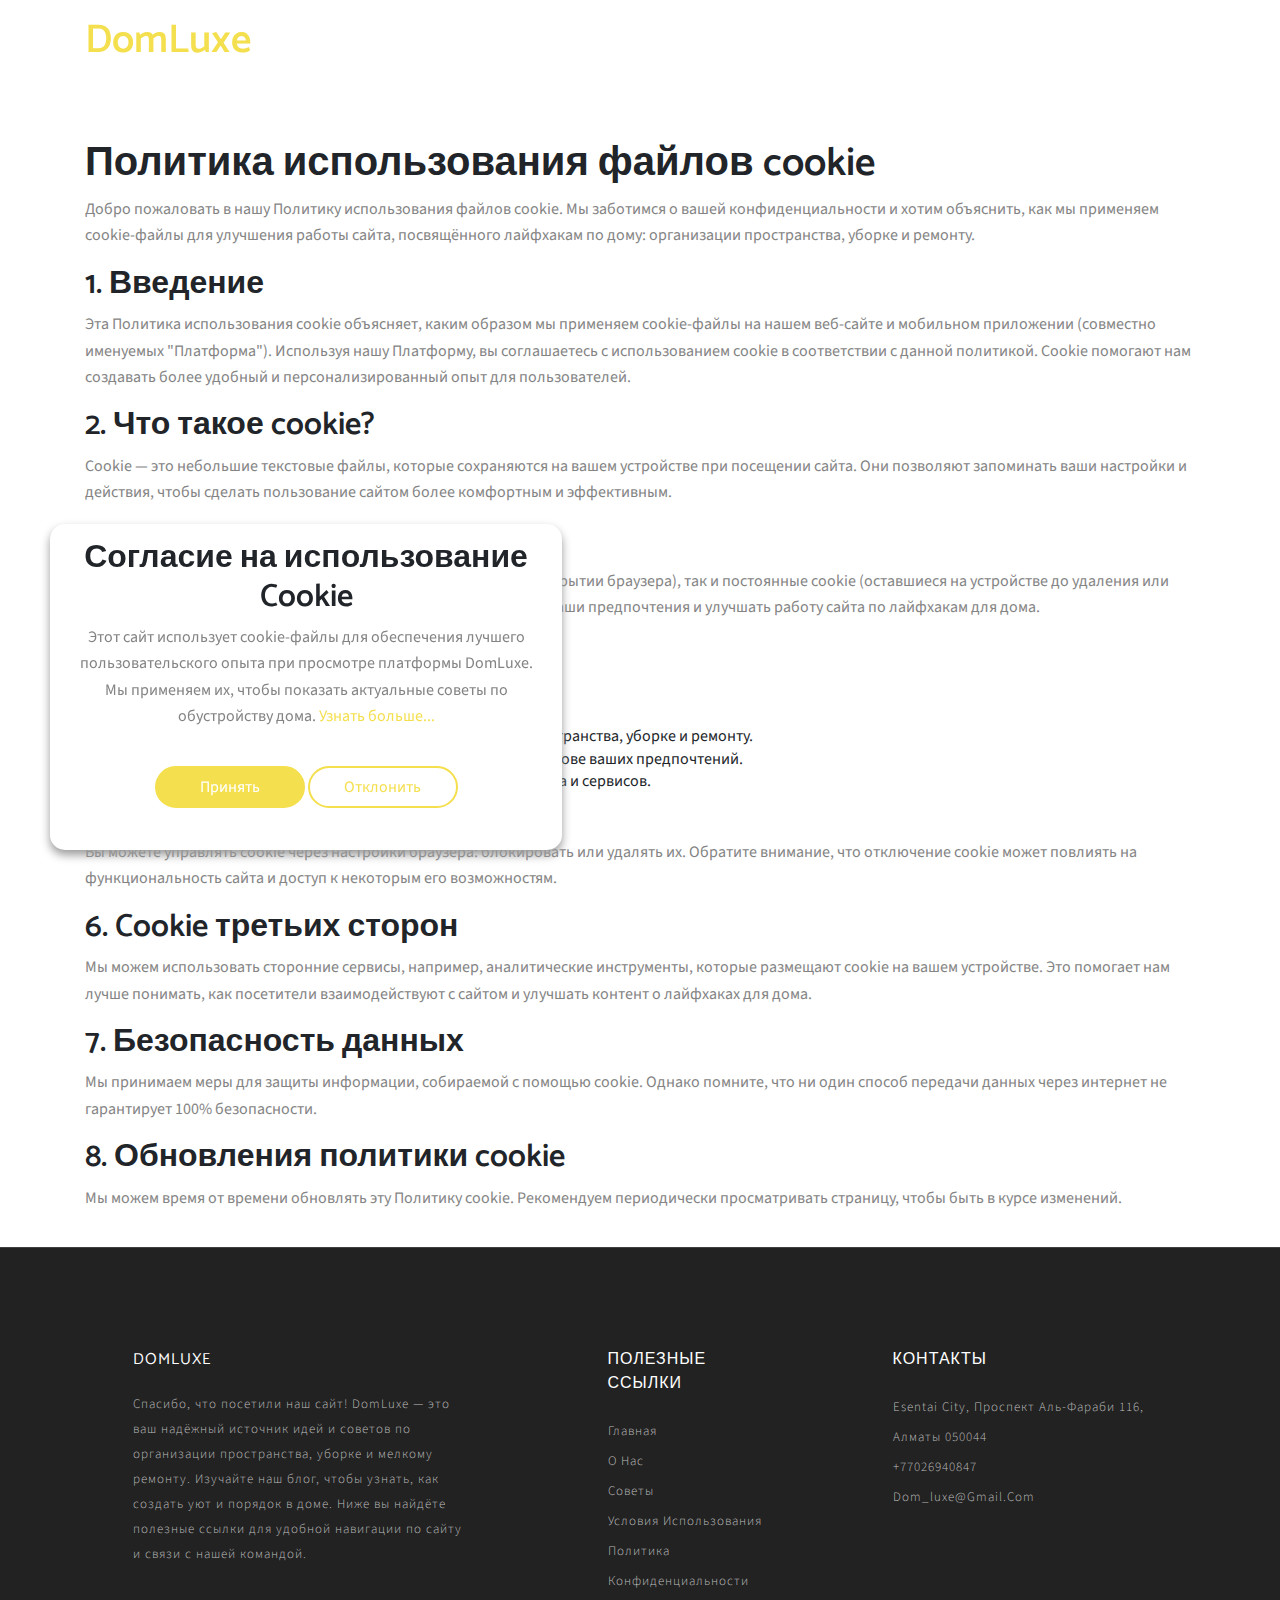
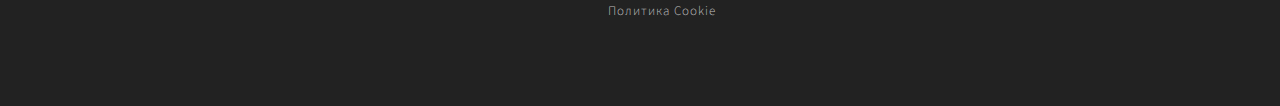
<file: cookie-policy.html>
<!DOCTYPE html>

<html lang="en">
    <head>
        <!-- Basic Page Needs
  ================================================== -->
        <meta charset="utf-8" />
        <title>DomLuxe</title>

        <!-- Mobile Specific Metas
  ================================================== -->
        <meta http-equiv="X-UA-Compatible" content="IE=edge" />
        <meta
            name="description"
            content="One page parallax responsive HTML Template"
        />
        <meta
            name="viewport"
            content="width=device-width, initial-scale=1.0, maximum-scale=5.0"
        />
        <meta
            name="description"
            content="Полезные советы и практичные лайфхаки для создания уюта в доме: организация хранения, эффективная уборка и простые решения для ремонта. Всё, чтобы ваш дом стал комфортнее и чище."
        />

        <!-- Favicon -->
        <link
            rel="shortcut icon"
            type="image/x-icon"
            href="images/favicon.png"
        />

        <!-- CSS
  ================================================== -->
        <!-- Themefisher Icon font -->
        <link rel="stylesheet" href="plugins/themefisher-font/style.css" />
        <!-- bootstrap.min css -->
        <link rel="stylesheet" href="plugins/bootstrap/bootstrap.min.css" />
        <!-- Lightbox.min css -->
        <link rel="stylesheet" href="plugins/lightbox2/css/lightbox.min.css" />
        <!-- animation css -->
        <link rel="stylesheet" href="plugins/animate/animate.css" />
        <!-- Slick Carousel -->
        <link rel="stylesheet" href="plugins/slick/slick.css" />
        <!-- Main Stylesheet -->
        <link rel="stylesheet" href="css/style.css" />
    </head>
    <body id="body">
        <!--
  Start Preloader
  ==================================== -->
        <div id="preloader">
            <div class="preloader">
                <span></span>
                <span></span>
                <span></span>
                <span></span>
                <span></span>
                <span></span>
            </div>
        </div>
        <!--
  End Preloader
  ==================================== -->

        <!--
Fixed Navigation
==================================== -->
        <header class="navigation fixed-top">
            <div class="container">
                <!-- main nav -->
                <nav class="navbar navbar-expand-lg navbar-light px-0">
                    <!-- logo -->
                    <a class="navbar-brand logo" href="index.html">
                        <h1 style="margin-bottom: 0px; color: #f4df4eff">
                            DomLuxe
                        </h1>
                    </a>
                    <!-- /logo -->
                    <button
                        class="navbar-toggler"
                        type="button"
                        data-toggle="collapse"
                        data-target="#navigation"
                        aria-controls="navigation"
                        aria-expanded="false"
                        aria-label="Toggle navigation"
                    >
                        <span class="navbar-toggler-icon"></span>
                    </button>

                    <div class="collapse navbar-collapse" id="navigation">
                        <ul class="navbar-nav ml-auto text-center">
                            <li class="nav-item">
                                <a class="nav-link" href="index.html"
                                    >Главная</a
                                >
                            </li>

                            <li class="nav-item">
                                <a class="nav-link" href="about.html">О нас</a>
                            </li>
                            <li class="nav-item">
                                <a class="nav-link" href="service.html"
                                    >Услуги</a
                                >
                            </li>
                            <li class="nav-item">
                                <a class="nav-link" href="testimonials.html"
                                    >Отзывы</a
                                >
                            </li>
                            <li class="nav-item">
                                <a class="nav-link" href="contact.html"
                                    >Контакты</a
                                >
                            </li>
                        </ul>
                    </div>
                </nav>
                <!-- /main nav -->
            </div>
        </header>
        <!--
End Fixed Navigation
==================================== -->
        <main>
            <article
                class="container additional-wrapper"
                style="margin-top: 120px"
            >
                <div class="page__content" style="padding: 20px 0px">
                    <h1>Политика использования файлов cookie</h1>

                    <p>
                        Добро пожаловать в нашу Политику использования файлов
                        cookie. Мы заботимся о вашей конфиденциальности и хотим
                        объяснить, как мы применяем cookie-файлы для улучшения
                        работы сайта, посвящённого лайфхакам по дому:
                        организации пространства, уборке и ремонту.
                    </p>

                    <h2>1. Введение</h2>

                    <p>
                        Эта Политика использования cookie объясняет, каким
                        образом мы применяем cookie-файлы на нашем веб-сайте и
                        мобильном приложении (совместно именуемых "Платформа").
                        Используя нашу Платформу, вы соглашаетесь с
                        использованием cookie в соответствии с данной политикой.
                        Cookie помогают нам создавать более удобный и
                        персонализированный опыт для пользователей.
                    </p>

                    <h2>2. Что такое cookie?</h2>

                    <p>
                        Cookie — это небольшие текстовые файлы, которые
                        сохраняются на вашем устройстве при посещении сайта. Они
                        позволяют запоминать ваши настройки и действия, чтобы
                        сделать пользование сайтом более комфортным и
                        эффективным.
                    </p>

                    <h2>3. Какие cookie мы используем</h2>

                    <p>
                        Мы используем как сессионные cookie (которые удаляются
                        при закрытии браузера), так и постоянные cookie
                        (оставшиеся на устройстве до удаления или истечения
                        срока действия). Эти cookie помогают нам запоминать ваши
                        предпочтения и улучшать работу сайта по лайфхакам для
                        дома.
                    </p>

                    <h2>4. Как мы используем cookie</h2>

                    <p>Cookie применяются для:</p>
                    <ul>
                        <li>
                            Оптимизации функционала сайта с советами по
                            организации пространства, уборке и ремонту.
                        </li>
                        <li>
                            Создания персонализированного пользовательского
                            опыта на основе ваших предпочтений.
                        </li>
                        <li>
                            Анализа поведения пользователей для улучшения нашего
                            контента и сервисов.
                        </li>
                    </ul>

                    <h2>5. Управление cookie</h2>

                    <p>
                        Вы можете управлять cookie через настройки браузера:
                        блокировать или удалять их. Обратите внимание, что
                        отключение cookie может повлиять на функциональность
                        сайта и доступ к некоторым его возможностям.
                    </p>

                    <h2>6. Cookie третьих сторон</h2>

                    <p>
                        Мы можем использовать сторонние сервисы, например,
                        аналитические инструменты, которые размещают cookie на
                        вашем устройстве. Это помогает нам лучше понимать, как
                        посетители взаимодействуют с сайтом и улучшать контент о
                        лайфхаках для дома.
                    </p>

                    <h2>7. Безопасность данных</h2>

                    <p>
                        Мы принимаем меры для защиты информации, собираемой с
                        помощью cookie. Однако помните, что ни один способ
                        передачи данных через интернет не гарантирует 100%
                        безопасности.
                    </p>

                    <h2>8. Обновления политики cookie</h2>

                    <p>
                        Мы можем время от времени обновлять эту Политику cookie.
                        Рекомендуем периодически просматривать страницу, чтобы
                        быть в курсе изменений.
                    </p>
                </div>
            </article>
        </main>

        <footer id="footer" class="bg-one">
            <div class="top-footer">
                <div class="container">
                    <div class="row justify-content-around">
                        <div class="col-lg-4 col-md-6 mb-5 mb-lg-0">
                            <h3>DomLuxe</h3>
                            <p>
                                Спасибо, что посетили наш сайт! DomLuxe — это
                                ваш надёжный источник идей и советов по
                                организации пространства, уборке и мелкому
                                ремонту. Изучайте наш блог, чтобы узнать, как
                                создать уют и порядок в доме. Ниже вы найдёте
                                полезные ссылки для удобной навигации по сайту и
                                связи с нашей командой.
                            </p>
                        </div>
                        <!-- End of .col-sm-3 -->

                        <div class="col-lg-2 col-md-6 mb-5 mb-md-0">
                            <ul>
                                <li>
                                    <h3>Полезные ссылки</h3>
                                </li>
                                <li><a href="index.html">Главная</a></li>
                                <li><a href="about.html">О нас</a></li>
                                <li><a href="webinars.html">Советы</a></li>
                                <li>
                                    <a href="terms-of-use.html"
                                        >Условия использования</a
                                    >
                                </li>
                                <li>
                                    <a href="privacy-policy.html"
                                        >Политика конфиденциальности</a
                                    >
                                </li>
                                <li>
                                    <a href="cookie-policy.html"
                                        >Политика Cookie</a
                                    >
                                </li>
                            </ul>
                        </div>
                        <!-- End of .col-sm-3 -->

                        <div class="col-lg-3 col-md-6">
                            <ul>
                                <li>
                                    <h3>Контакты</h3>
                                </li>
                                <li>
                                    <a href="contact.html">
                                        Esentai City, проспект Аль-Фараби 116,
                                        Алматы 050044
                                    </a>
                                </li>
                                <li>
                                    <a href="contact.html">+77026940847</a>
                                </li>
                                <li>
                                    <a href="contact.html"
                                        >dom_luxe@gmail.com</a
                                    >
                                </li>
                            </ul>
                        </div>
                        <!-- End of .col-sm-3 -->
                    </div>
                </div>
                <!-- end container -->
            </div>
        </footer>
        <!-- end footer -->

        <!-- Cookie banner -->
        <div class="cookie-wrapper show">
            <div>
                <i class="bx bx-cookie"></i>
                <h2 style="text-align: center">
                    Согласие на использование Cookie
                </h2>
            </div>

            <div class="data">
                <p>
                    Этот сайт использует cookie-файлы для обеспечения лучшего
                    пользовательского опыта при просмотре платформы DomLuxe. Мы
                    применяем их, чтобы показать актуальные советы по
                    обустройству дома.
                    <a href="cookie-policy.html">Узнать больше...</a>
                </p>
            </div>

            <div class="buttons">
                <button class="cookie-button" id="acceptBtn">Принять</button>
                <button class="cookie-button" id="declineBtn">Отклонить</button>
            </div>
        </div>
        <!-- End Cookie banner -->

        <!-- end Footer Area
========================================== -->
        <!-- 
    Essential Scripts
    =====================================-->
        <!-- Main jQuery -->
        <script src="plugins/jquery/jquery.min.js"></script>

        <!-- Bootstrap4 -->
        <script src="plugins/bootstrap/bootstrap.min.js"></script>
        <!-- Parallax -->
        <script src="plugins/parallax/jquery.parallax-1.1.3.js"></script>
        <!-- lightbox -->
        <script src="plugins/lightbox2/js/lightbox.min.js"></script>
        <!-- Owl Carousel -->
        <script src="plugins/slick/slick.min.js"></script>
        <!-- filter -->
        <script src="plugins/filterizr/jquery.filterizr.min.js"></script>
        <!-- Smooth Scroll js -->
        <script src="plugins/smooth-scroll/smooth-scroll.min.js"></script>

        <!-- Custom js -->
        <script src="js/script.js"></script>
        <script src="js/cookiebanner.js"></script>
    </body>
</html>
</file>
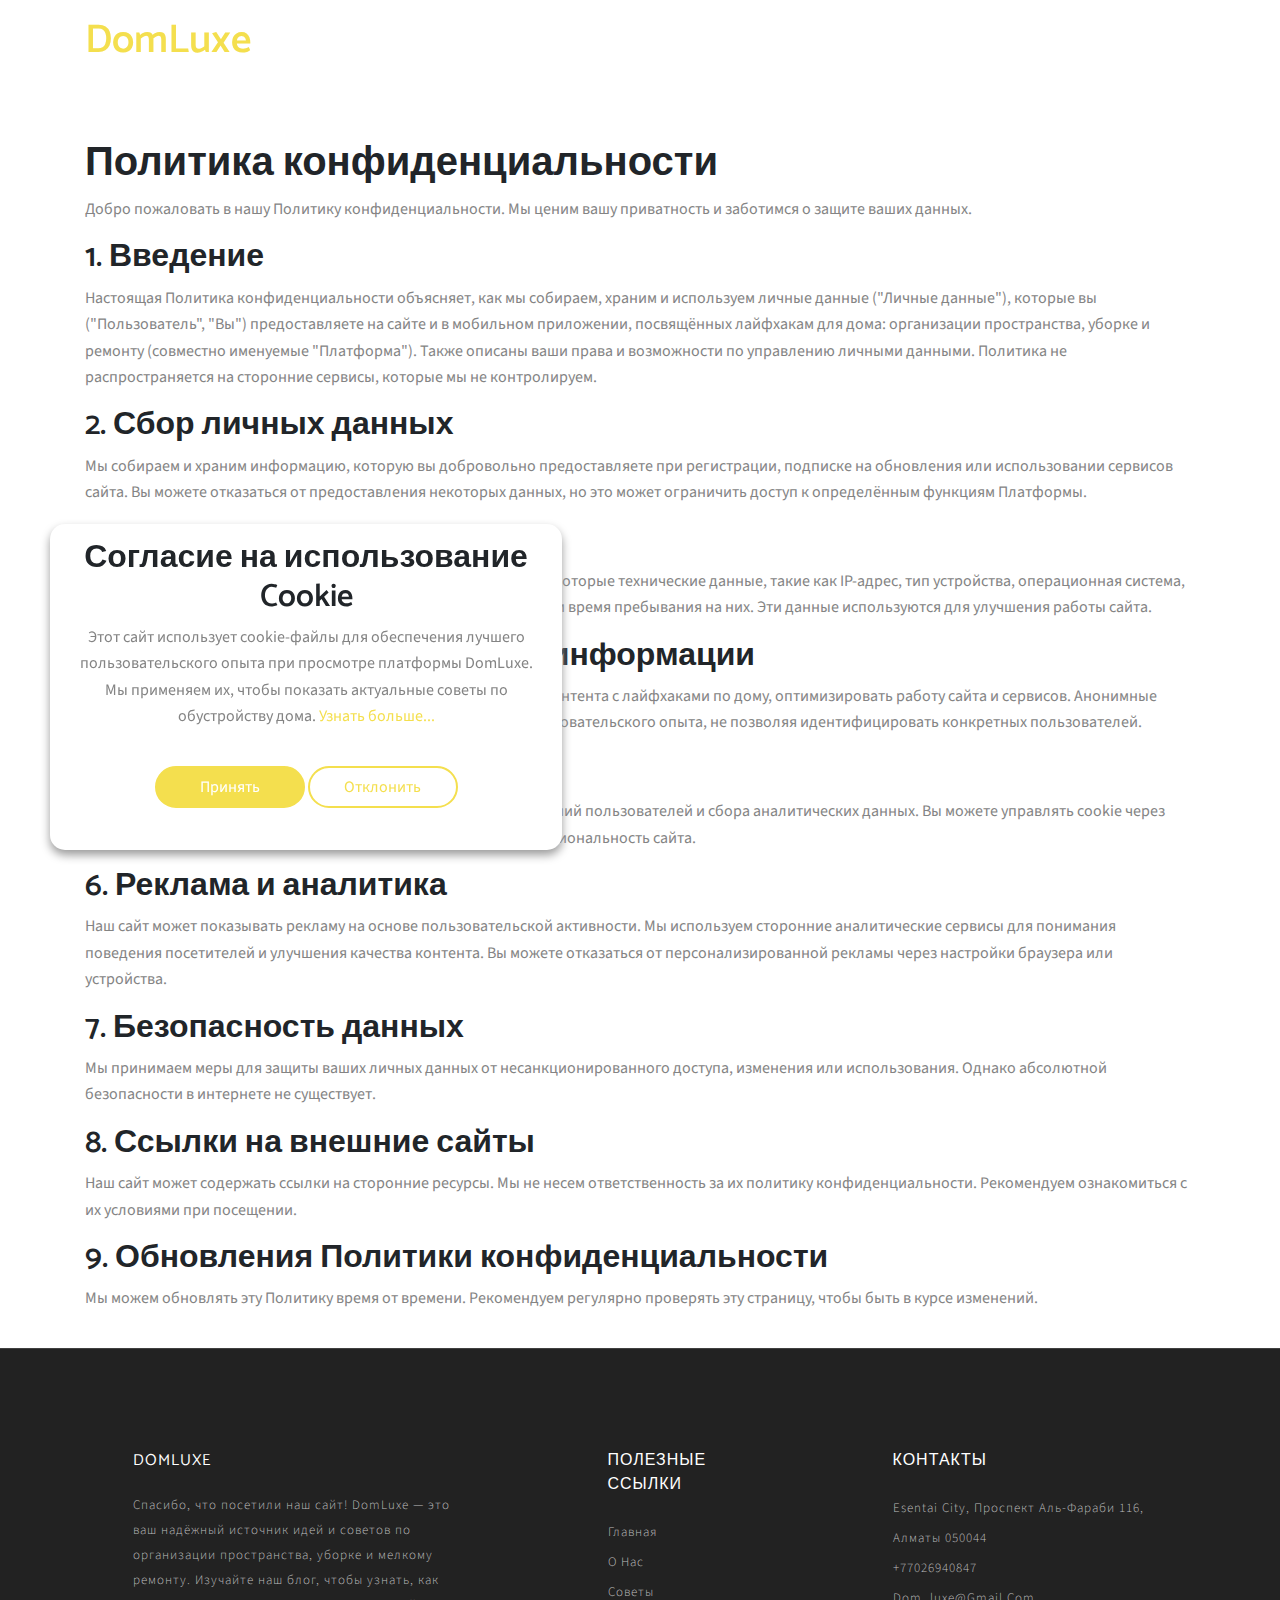
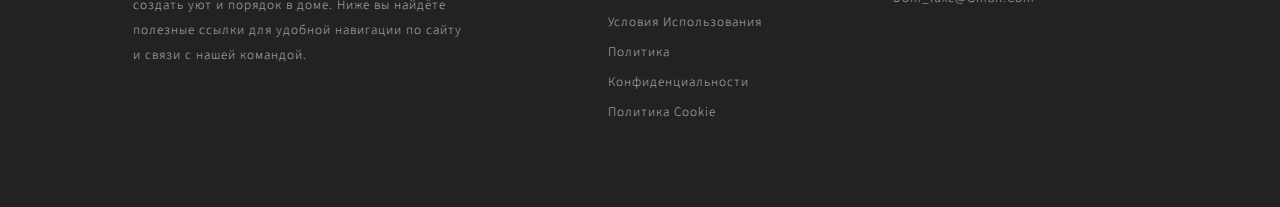
<file: privacy-policy.html>
<!DOCTYPE html>

<html lang="en">
    <head>
        <!-- Basic Page Needs
  ================================================== -->
        <meta charset="utf-8" />
        <title>DomLuxe</title>

        <!-- Mobile Specific Metas
  ================================================== -->
        <meta http-equiv="X-UA-Compatible" content="IE=edge" />
        <meta
            name="description"
            content="One page parallax responsive HTML Template"
        />
        <meta
            name="viewport"
            content="width=device-width, initial-scale=1.0, maximum-scale=5.0"
        />
        <meta
            name="description"
            content="Полезные советы и практичные лайфхаки для создания уюта в доме: организация хранения, эффективная уборка и простые решения для ремонта. Всё, чтобы ваш дом стал комфортнее и чище."
        />

        <!-- Favicon -->
        <link
            rel="shortcut icon"
            type="image/x-icon"
            href="images/favicon.png"
        />

        <!-- CSS
  ================================================== -->
        <!-- Themefisher Icon font -->
        <link rel="stylesheet" href="plugins/themefisher-font/style.css" />
        <!-- bootstrap.min css -->
        <link rel="stylesheet" href="plugins/bootstrap/bootstrap.min.css" />
        <!-- Lightbox.min css -->
        <link rel="stylesheet" href="plugins/lightbox2/css/lightbox.min.css" />
        <!-- animation css -->
        <link rel="stylesheet" href="plugins/animate/animate.css" />
        <!-- Slick Carousel -->
        <link rel="stylesheet" href="plugins/slick/slick.css" />
        <!-- Main Stylesheet -->
        <link rel="stylesheet" href="css/style.css" />
    </head>
    <body id="body">
        <!--
  Start Preloader
  ==================================== -->
        <div id="preloader">
            <div class="preloader">
                <span></span>
                <span></span>
                <span></span>
                <span></span>
                <span></span>
                <span></span>
            </div>
        </div>
        <!--
  End Preloader
  ==================================== -->

        <!--
Fixed Navigation
==================================== -->
        <header class="navigation fixed-top">
            <div class="container">
                <!-- main nav -->
                <nav class="navbar navbar-expand-lg navbar-light px-0">
                    <!-- logo -->
                    <a class="navbar-brand logo" href="index.html">
                        <h1 style="margin-bottom: 0px; color: #f4df4eff">
                            DomLuxe
                        </h1>
                    </a>
                    <!-- /logo -->
                    <button
                        class="navbar-toggler"
                        type="button"
                        data-toggle="collapse"
                        data-target="#navigation"
                        aria-controls="navigation"
                        aria-expanded="false"
                        aria-label="Toggle navigation"
                    >
                        <span class="navbar-toggler-icon"></span>
                    </button>

                    <div class="collapse navbar-collapse" id="navigation">
                        <ul class="navbar-nav ml-auto text-center">
                            <li class="nav-item">
                                <a class="nav-link" href="index.html"
                                    >Главная</a
                                >
                            </li>

                            <li class="nav-item">
                                <a class="nav-link" href="about.html">О нас</a>
                            </li>
                            <li class="nav-item">
                                <a class="nav-link" href="service.html"
                                    >Услуги</a
                                >
                            </li>
                            <li class="nav-item">
                                <a class="nav-link" href="testimonials.html"
                                    >Отзывы</a
                                >
                            </li>
                            <li class="nav-item">
                                <a class="nav-link" href="contact.html"
                                    >Контакты</a
                                >
                            </li>
                        </ul>
                    </div>
                </nav>
                <!-- /main nav -->
            </div>
        </header>
        <!--
End Fixed Navigation
==================================== -->
        <main>
            <article
                class="container additional-wrapper"
                style="margin-top: 120px"
            >
                <div class="page__content" style="padding: 20px 0px">
                    <h1>Политика конфиденциальности</h1>

                    <p>
                        Добро пожаловать в нашу Политику конфиденциальности. Мы
                        ценим вашу приватность и заботимся о защите ваших
                        данных.
                    </p>

                    <h2>1. Введение</h2>

                    <p>
                        Настоящая Политика конфиденциальности объясняет, как мы
                        собираем, храним и используем личные данные ("Личные
                        данные"), которые вы ("Пользователь", "Вы")
                        предоставляете на сайте и в мобильном приложении,
                        посвящённых лайфхакам для дома: организации
                        пространства, уборке и ремонту (совместно именуемые
                        "Платформа"). Также описаны ваши права и возможности по
                        управлению личными данными. Политика не распространяется
                        на сторонние сервисы, которые мы не контролируем.
                    </p>

                    <h2>2. Сбор личных данных</h2>

                    <p>
                        Мы собираем и храним информацию, которую вы добровольно
                        предоставляете при регистрации, подписке на обновления
                        или использовании сервисов сайта. Вы можете отказаться
                        от предоставления некоторых данных, но это может
                        ограничить доступ к определённым функциям Платформы.
                    </p>

                    <h2>3. Сбор анонимных данных</h2>

                    <p>
                        При посещении сайта наши серверы автоматически фиксируют
                        некоторые технические данные, такие как IP-адрес, тип
                        устройства, операционная система, версия браузера,
                        предпочтительный язык, посещённые страницы и время
                        пребывания на них. Эти данные используются для улучшения
                        работы сайта.
                    </p>

                    <h2>4. Использование собранной информации</h2>

                    <p>
                        Собранные данные помогают нам улучшать удобство и
                        качество контента с лайфхаками по дому, оптимизировать
                        работу сайта и сервисов. Анонимные данные анализируются
                        для выявления трендов и улучшения пользовательского
                        опыта, не позволяя идентифицировать конкретных
                        пользователей.
                    </p>

                    <h2>5. Файлы cookie</h2>

                    <p>
                        На сайте используются cookie-файлы для запоминания
                        предпочтений пользователей и сбора аналитических данных.
                        Вы можете управлять cookie через настройки браузера.
                        Отключение cookie может повлиять на функциональность
                        сайта.
                    </p>

                    <h2>6. Реклама и аналитика</h2>

                    <p>
                        Наш сайт может показывать рекламу на основе
                        пользовательской активности. Мы используем сторонние
                        аналитические сервисы для понимания поведения
                        посетителей и улучшения качества контента. Вы можете
                        отказаться от персонализированной рекламы через
                        настройки браузера или устройства.
                    </p>

                    <h2>7. Безопасность данных</h2>

                    <p>
                        Мы принимаем меры для защиты ваших личных данных от
                        несанкционированного доступа, изменения или
                        использования. Однако абсолютной безопасности в
                        интернете не существует.
                    </p>

                    <h2>8. Ссылки на внешние сайты</h2>

                    <p>
                        Наш сайт может содержать ссылки на сторонние ресурсы. Мы
                        не несем ответственность за их политику
                        конфиденциальности. Рекомендуем ознакомиться с их
                        условиями при посещении.
                    </p>

                    <h2>9. Обновления Политики конфиденциальности</h2>

                    <p>
                        Мы можем обновлять эту Политику время от времени.
                        Рекомендуем регулярно проверять эту страницу, чтобы быть
                        в курсе изменений.
                    </p>
                </div>
            </article>
        </main>

        <footer id="footer" class="bg-one">
            <div class="top-footer">
                <div class="container">
                    <div class="row justify-content-around">
                        <div class="col-lg-4 col-md-6 mb-5 mb-lg-0">
                            <h3>DomLuxe</h3>
                            <p>
                                Спасибо, что посетили наш сайт! DomLuxe — это
                                ваш надёжный источник идей и советов по
                                организации пространства, уборке и мелкому
                                ремонту. Изучайте наш блог, чтобы узнать, как
                                создать уют и порядок в доме. Ниже вы найдёте
                                полезные ссылки для удобной навигации по сайту и
                                связи с нашей командой.
                            </p>
                        </div>
                        <!-- End of .col-sm-3 -->

                        <div class="col-lg-2 col-md-6 mb-5 mb-md-0">
                            <ul>
                                <li>
                                    <h3>Полезные ссылки</h3>
                                </li>
                                <li><a href="index.html">Главная</a></li>
                                <li><a href="about.html">О нас</a></li>
                                <li><a href="webinars.html">Советы</a></li>
                                <li>
                                    <a href="terms-of-use.html"
                                        >Условия использования</a
                                    >
                                </li>
                                <li>
                                    <a href="privacy-policy.html"
                                        >Политика конфиденциальности</a
                                    >
                                </li>
                                <li>
                                    <a href="cookie-policy.html"
                                        >Политика Cookie</a
                                    >
                                </li>
                            </ul>
                        </div>
                        <!-- End of .col-sm-3 -->

                        <div class="col-lg-3 col-md-6">
                            <ul>
                                <li>
                                    <h3>Контакты</h3>
                                </li>
                                <li>
                                    <a href="contact.html">
                                        Esentai City, проспект Аль-Фараби 116,
                                        Алматы 050044
                                    </a>
                                </li>
                                <li>
                                    <a href="contact.html">+77026940847</a>
                                </li>
                                <li>
                                    <a href="contact.html"
                                        >dom_luxe@gmail.com</a
                                    >
                                </li>
                            </ul>
                        </div>
                        <!-- End of .col-sm-3 -->
                    </div>
                </div>
                <!-- end container -->
            </div>
        </footer>
        <!-- end footer -->

        <!-- Cookie banner -->
        <div class="cookie-wrapper show">
            <div>
                <i class="bx bx-cookie"></i>
                <h2 style="text-align: center">
                    Согласие на использование Cookie
                </h2>
            </div>

            <div class="data">
                <p>
                    Этот сайт использует cookie-файлы для обеспечения лучшего
                    пользовательского опыта при просмотре платформы DomLuxe. Мы
                    применяем их, чтобы показать актуальные советы по
                    обустройству дома.
                    <a href="cookie-policy.html">Узнать больше...</a>
                </p>
            </div>

            <div class="buttons">
                <button class="cookie-button" id="acceptBtn">Принять</button>
                <button class="cookie-button" id="declineBtn">Отклонить</button>
            </div>
        </div>
        <!-- End Cookie banner -->

        <!-- end Footer Area
========================================== -->
        <!-- 
    Essential Scripts
    =====================================-->
        <!-- Main jQuery -->
        <script src="plugins/jquery/jquery.min.js"></script>

        <!-- Bootstrap4 -->
        <script src="plugins/bootstrap/bootstrap.min.js"></script>
        <!-- Parallax -->
        <script src="plugins/parallax/jquery.parallax-1.1.3.js"></script>
        <!-- lightbox -->
        <script src="plugins/lightbox2/js/lightbox.min.js"></script>
        <!-- Owl Carousel -->
        <script src="plugins/slick/slick.min.js"></script>
        <!-- filter -->
        <script src="plugins/filterizr/jquery.filterizr.min.js"></script>
        <!-- Smooth Scroll js -->
        <script src="plugins/smooth-scroll/smooth-scroll.min.js"></script>

        <!-- Custom js -->
        <script src="js/script.js"></script>
        <script src="js/cookiebanner.js"></script>
    </body>
</html>
</file>
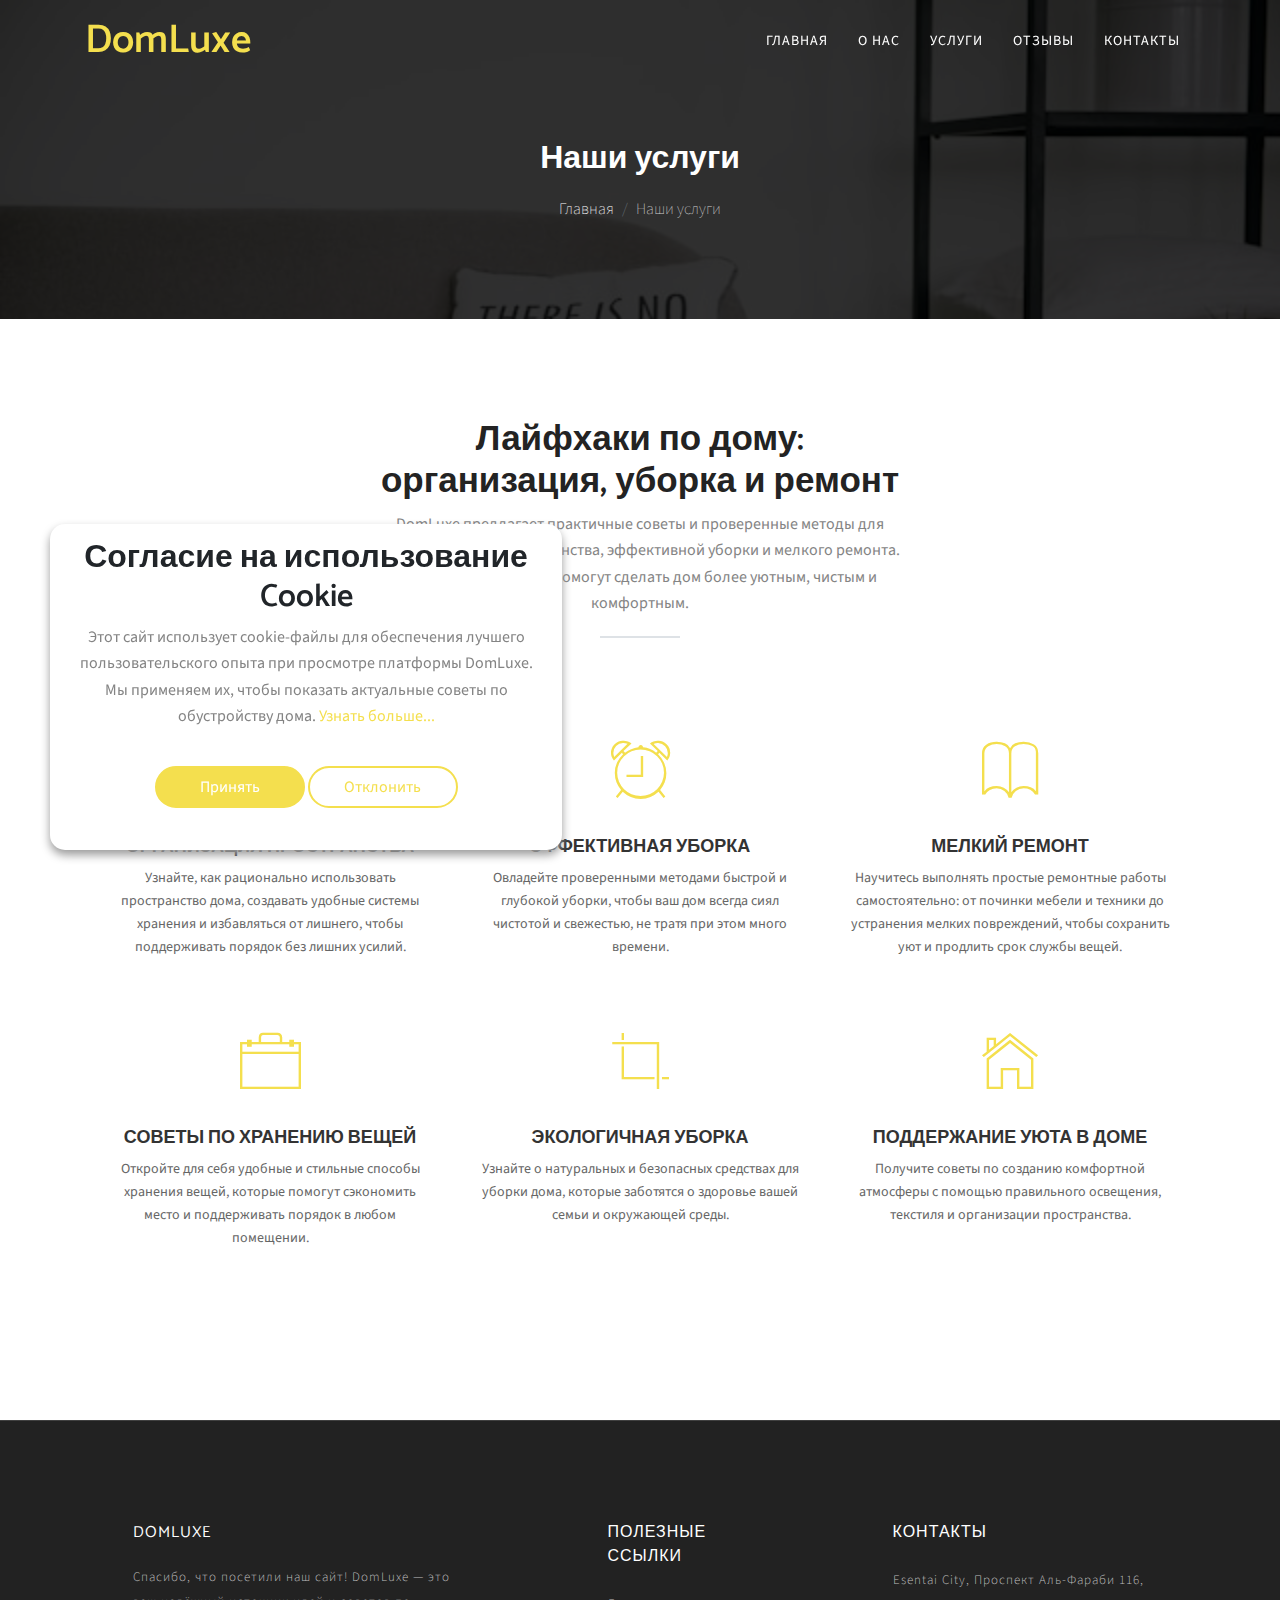
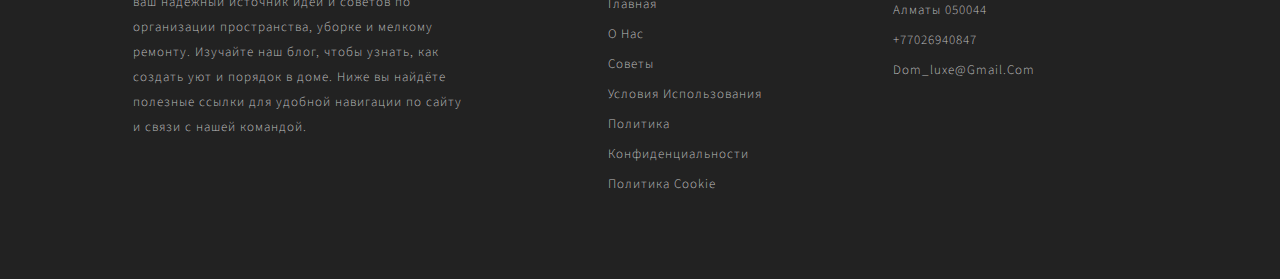
<file: service.html>
<!DOCTYPE html>

<html lang="en">
    <head>
        <!-- Basic Page Needs
  ================================================== -->
        <meta charset="utf-8" />
        <title>DomLuxe</title>

        <!-- Mobile Specific Metas
  ================================================== -->
        <meta http-equiv="X-UA-Compatible" content="IE=edge" />
        <meta
            name="description"
            content="One page parallax responsive HTML Template"
        />
        <meta
            name="viewport"
            content="width=device-width, initial-scale=1.0, maximum-scale=5.0"
        />
        <meta
            name="description"
            content="Полезные советы и практичные лайфхаки для создания уюта в доме: организация хранения, эффективная уборка и простые решения для ремонта. Всё, чтобы ваш дом стал комфортнее и чище."
        />

        <!-- Favicon -->
        <link
            rel="shortcut icon"
            type="image/x-icon"
            href="images/favicon.png"
        />

        <!-- CSS
  ================================================== -->
        <!-- Themefisher Icon font -->
        <link rel="stylesheet" href="plugins/themefisher-font/style.css" />
        <!-- bootstrap.min css -->
        <link rel="stylesheet" href="plugins/bootstrap/bootstrap.min.css" />
        <!-- Lightbox.min css -->
        <link rel="stylesheet" href="plugins/lightbox2/css/lightbox.min.css" />
        <!-- animation css -->
        <link rel="stylesheet" href="plugins/animate/animate.css" />
        <!-- Slick Carousel -->
        <link rel="stylesheet" href="plugins/slick/slick.css" />
        <!-- Main Stylesheet -->
        <link rel="stylesheet" href="css/style.css" />
    </head>
    <body id="body">
        <!--
  Start Preloader
  ==================================== -->
        <div id="preloader">
            <div class="preloader">
                <span></span>
                <span></span>
                <span></span>
                <span></span>
                <span></span>
                <span></span>
            </div>
        </div>
        <!--
  End Preloader
  ==================================== -->

        <!--
Fixed Navigation
==================================== -->
        <header class="navigation fixed-top">
            <div class="container">
                <!-- main nav -->
                <nav class="navbar navbar-expand-lg navbar-light px-0">
                    <!-- logo -->
                    <a class="navbar-brand logo" href="index.html">
                        <h1 style="margin-bottom: 0px; color: #f4df4eff">
                            DomLuxe
                        </h1>
                    </a>
                    <!-- /logo -->
                    <button
                        class="navbar-toggler"
                        type="button"
                        data-toggle="collapse"
                        data-target="#navigation"
                        aria-controls="navigation"
                        aria-expanded="false"
                        aria-label="Toggle navigation"
                    >
                        <span class="navbar-toggler-icon"></span>
                    </button>

                    <div class="collapse navbar-collapse" id="navigation">
                        <ul class="navbar-nav ml-auto text-center">
                            <li class="nav-item">
                                <a class="nav-link" href="index.html"
                                    >Главная</a
                                >
                            </li>

                            <li class="nav-item">
                                <a class="nav-link" href="about.html">О нас</a>
                            </li>
                            <li class="nav-item">
                                <a class="nav-link" href="service.html"
                                    >Услуги</a
                                >
                            </li>
                            <li class="nav-item">
                                <a class="nav-link" href="testimonials.html"
                                    >Отзывы</a
                                >
                            </li>
                            <li class="nav-item">
                                <a class="nav-link" href="contact.html"
                                    >Контакты</a
                                >
                            </li>
                        </ul>
                    </div>
                </nav>
                <!-- /main nav -->
            </div>
        </header>
        <!--
End Fixed Navigation
==================================== -->

        <section class="single-page-header">
            <div class="container">
                <div class="row">
                    <div class="col-md-12">
                        <h2>Наши услуги</h2>
                        <ol
                            class="breadcrumb header-bradcrumb justify-content-center"
                        >
                            <li class="breadcrumb-item">
                                <a href="index.html" class="text-white"
                                    >Главная</a
                                >
                            </li>
                            <li
                                class="breadcrumb-item active"
                                aria-current="page"
                            >
                                Наши услуги
                            </li>
                        </ol>
                    </div>
                </div>
            </div>
        </section>

        <!-- Start Services Section ==================================== -->

        <section class="services" id="services">
            <div class="container">
                <div class="row justify-content-center">
                    <!-- section title -->
                    <div class="col-xl-6 col-lg-8">
                        <div class="title text-center">
                            <h2>
                                Лайфхаки по дому: организация, уборка и ремонт
                            </h2>
                            <p>
                                DomLuxe предлагает практичные советы и
                                проверенные методы для упорядочивания
                                пространства, эффективной уборки и мелкого
                                ремонта. Наши рекомендации помогут сделать дом
                                более уютным, чистым и комфортным.
                            </p>
                            <div class="border"></div>
                        </div>
                    </div>
                    <!-- /section title -->
                </div>
                <div class="row no-gutters">
                    <!-- Single Service Item -->
                    <div class="col-lg-4 col-sm-6 mb-4 mb-lg-0">
                        <div class="service-block p-4 text-center">
                            <div class="service-icon text-center">
                                <i class="tf-ion-ios-copy-outline"></i>
                            </div>
                            <h3>Организация пространства</h3>
                            <p>
                                Узнайте, как рационально использовать
                                пространство дома, создавать удобные системы
                                хранения и избавляться от лишнего, чтобы
                                поддерживать порядок без лишних усилий.
                            </p>
                        </div>
                    </div>
                    <!-- End Single Service Item -->

                    <!-- Single Service Item -->
                    <div class="col-lg-4 col-sm-6 mb-4 mb-lg-0">
                        <div class="service-block p-4 text-center">
                            <div class="service-icon text-center">
                                <i class="tf-ion-ios-alarm-outline"></i>
                            </div>
                            <h3>Эффективная уборка</h3>
                            <p>
                                Овладейте проверенными методами быстрой и
                                глубокой уборки, чтобы ваш дом всегда сиял
                                чистотой и свежестью, не тратя при этом много
                                времени.
                            </p>
                        </div>
                    </div>
                    <!-- End Single Service Item -->

                    <!-- Single Service Item -->
                    <div class="col-lg-4 col-sm-6 mb-4 mb-lg-0">
                        <div class="service-block p-4 text-center">
                            <div class="service-icon text-center">
                                <i class="tf-ion-ios-book-outline"></i>
                            </div>
                            <h3>Мелкий ремонт</h3>
                            <p>
                                Научитесь выполнять простые ремонтные работы
                                самостоятельно: от починки мебели и техники до
                                устранения мелких повреждений, чтобы сохранить
                                уют и продлить срок службы вещей.
                            </p>
                        </div>
                    </div>
                    <!-- End Single Service Item -->

                    <!-- Single Service Item -->
                    <div class="col-lg-4 col-sm-6 mb-4 mb-lg-0">
                        <div class="service-block p-4 text-center">
                            <div class="service-icon text-center">
                                <i class="tf-ion-ios-briefcase-outline"></i>
                            </div>
                            <h3>Советы по хранению вещей</h3>
                            <p>
                                Откройте для себя удобные и стильные способы
                                хранения вещей, которые помогут сэкономить место
                                и поддерживать порядок в любом помещении.
                            </p>
                        </div>
                    </div>
                    <!-- End Single Service Item -->

                    <!-- Single Service Item -->
                    <div class="col-lg-4 col-sm-6 mb-4 mb-lg-0">
                        <div class="service-block p-4 text-center">
                            <div class="service-icon text-center">
                                <i class="tf-ion-ios-crop"></i>
                            </div>
                            <h3>Экологичная уборка</h3>
                            <p>
                                Узнайте о натуральных и безопасных средствах для
                                уборки дома, которые заботятся о здоровье вашей
                                семьи и окружающей среды.
                            </p>
                        </div>
                    </div>
                    <!-- End Single Service Item -->

                    <!-- Single Service Item -->
                    <div class="col-lg-4 col-sm-6 mb-4 mb-lg-0">
                        <div class="service-block p-4 text-center">
                            <div class="service-icon text-center">
                                <i class="tf-ion-ios-home-outline"></i>
                            </div>
                            <h3>Поддержание уюта в доме</h3>
                            <p>
                                Получите советы по созданию комфортной атмосферы
                                с помощью правильного освещения, текстиля и
                                организации пространства.
                            </p>
                        </div>
                    </div>
                    <!-- End Single Service Item -->
                </div>
                <!-- End row -->
            </div>
            <!-- End container -->
        </section>
        <!-- End section -->

        <footer id="footer" class="bg-one">
            <div class="top-footer">
                <div class="container">
                    <div class="row justify-content-around">
                        <div class="col-lg-4 col-md-6 mb-5 mb-lg-0">
                            <h3>DomLuxe</h3>
                            <p>
                                Спасибо, что посетили наш сайт! DomLuxe — это
                                ваш надёжный источник идей и советов по
                                организации пространства, уборке и мелкому
                                ремонту. Изучайте наш блог, чтобы узнать, как
                                создать уют и порядок в доме. Ниже вы найдёте
                                полезные ссылки для удобной навигации по сайту и
                                связи с нашей командой.
                            </p>
                        </div>
                        <!-- End of .col-sm-3 -->

                        <div class="col-lg-2 col-md-6 mb-5 mb-md-0">
                            <ul>
                                <li>
                                    <h3>Полезные ссылки</h3>
                                </li>
                                <li><a href="index.html">Главная</a></li>
                                <li><a href="about.html">О нас</a></li>
                                <li><a href="webinars.html">Советы</a></li>
                                <li>
                                    <a href="terms-of-use.html"
                                        >Условия использования</a
                                    >
                                </li>
                                <li>
                                    <a href="privacy-policy.html"
                                        >Политика конфиденциальности</a
                                    >
                                </li>
                                <li>
                                    <a href="cookie-policy.html"
                                        >Политика Cookie</a
                                    >
                                </li>
                            </ul>
                        </div>
                        <!-- End of .col-sm-3 -->

                        <div class="col-lg-3 col-md-6">
                            <ul>
                                <li>
                                    <h3>Контакты</h3>
                                </li>
                                <li>
                                    <a href="contact.html">
                                        Esentai City, проспект Аль-Фараби 116,
                                        Алматы 050044
                                    </a>
                                </li>
                                <li>
                                    <a href="contact.html">+77026940847</a>
                                </li>
                                <li>
                                    <a href="contact.html"
                                        >dom_luxe@gmail.com</a
                                    >
                                </li>
                            </ul>
                        </div>
                        <!-- End of .col-sm-3 -->
                    </div>
                </div>
                <!-- end container -->
            </div>
        </footer>
        <!-- end footer -->

        <!-- Cookie banner -->
        <div class="cookie-wrapper show">
            <div>
                <i class="bx bx-cookie"></i>
                <h2 style="text-align: center">
                    Согласие на использование Cookie
                </h2>
            </div>

            <div class="data">
                <p>
                    Этот сайт использует cookie-файлы для обеспечения лучшего
                    пользовательского опыта при просмотре платформы DomLuxe. Мы
                    применяем их, чтобы показать актуальные советы по
                    обустройству дома.
                    <a href="cookie-policy.html">Узнать больше...</a>
                </p>
            </div>

            <div class="buttons">
                <button class="cookie-button" id="acceptBtn">Принять</button>
                <button class="cookie-button" id="declineBtn">Отклонить</button>
            </div>
        </div>
        <!-- End Cookie banner -->

        <!-- end Footer Area
========================================== -->
        <!-- 
    Essential Scripts
    =====================================-->
        <!-- Main jQuery -->
        <script src="plugins/jquery/jquery.min.js"></script>

        <!-- Bootstrap4 -->
        <script src="plugins/bootstrap/bootstrap.min.js"></script>
        <!-- Parallax -->
        <script src="plugins/parallax/jquery.parallax-1.1.3.js"></script>
        <!-- lightbox -->
        <script src="plugins/lightbox2/js/lightbox.min.js"></script>
        <!-- Owl Carousel -->
        <script src="plugins/slick/slick.min.js"></script>
        <!-- filter -->
        <script src="plugins/filterizr/jquery.filterizr.min.js"></script>
        <!-- Smooth Scroll js -->
        <script src="plugins/smooth-scroll/smooth-scroll.min.js"></script>

        <!-- Custom js -->
        <script src="js/script.js"></script>
        <script src="js/cookiebanner.js"></script>
    </body>
</html>
</file>
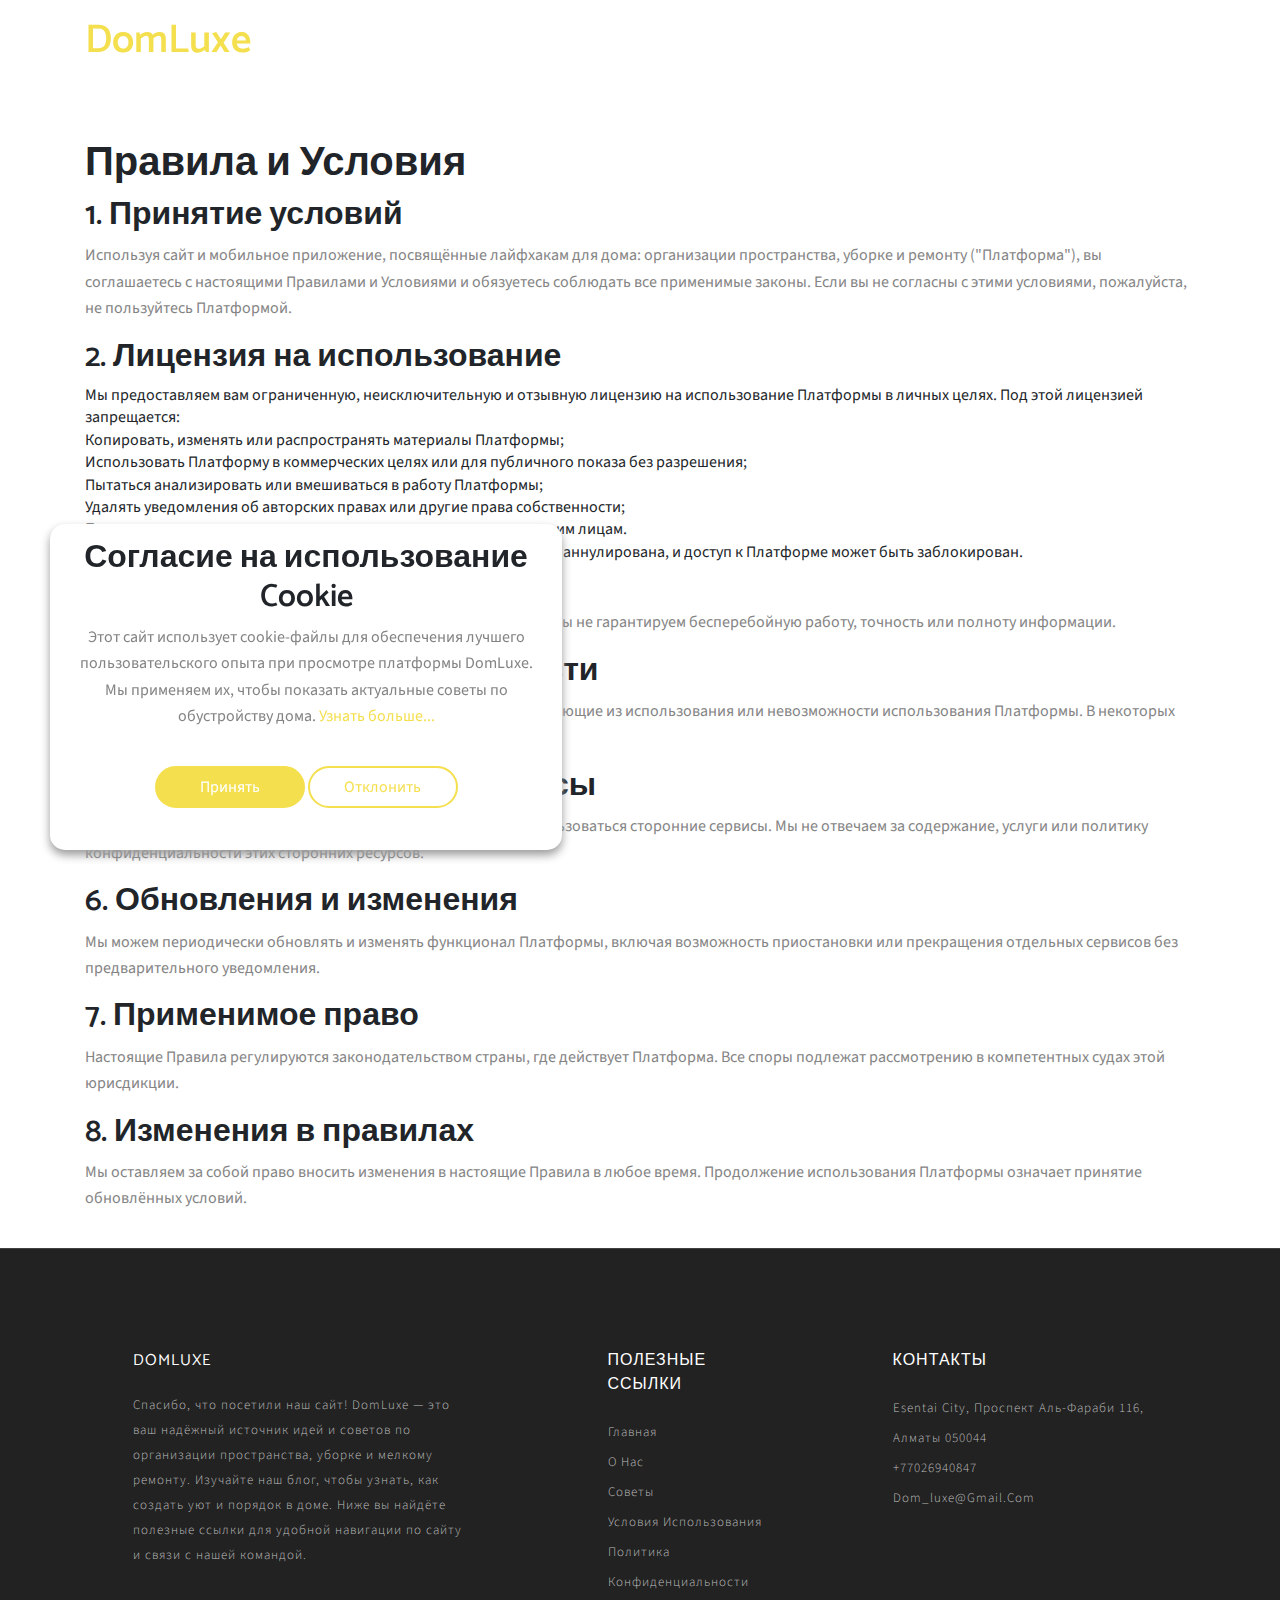
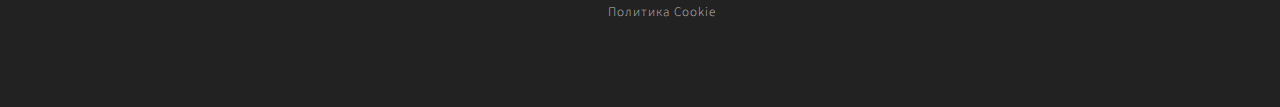
<file: terms-of-use.html>
<!DOCTYPE html>

<html lang="en">
    <head>
        <!-- Basic Page Needs
  ================================================== -->
        <meta charset="utf-8" />
        <title>DomLuxe</title>

        <!-- Mobile Specific Metas
  ================================================== -->
        <meta http-equiv="X-UA-Compatible" content="IE=edge" />
        <meta
            name="description"
            content="One page parallax responsive HTML Template"
        />
        <meta
            name="viewport"
            content="width=device-width, initial-scale=1.0, maximum-scale=5.0"
        />
        <meta
            name="description"
            content="Полезные советы и практичные лайфхаки для создания уюта в доме: организация хранения, эффективная уборка и простые решения для ремонта. Всё, чтобы ваш дом стал комфортнее и чище."
        />

        <!-- Favicon -->
        <link
            rel="shortcut icon"
            type="image/x-icon"
            href="images/favicon.png"
        />

        <!-- CSS
  ================================================== -->
        <!-- Themefisher Icon font -->
        <link rel="stylesheet" href="plugins/themefisher-font/style.css" />
        <!-- bootstrap.min css -->
        <link rel="stylesheet" href="plugins/bootstrap/bootstrap.min.css" />
        <!-- Lightbox.min css -->
        <link rel="stylesheet" href="plugins/lightbox2/css/lightbox.min.css" />
        <!-- animation css -->
        <link rel="stylesheet" href="plugins/animate/animate.css" />
        <!-- Slick Carousel -->
        <link rel="stylesheet" href="plugins/slick/slick.css" />
        <!-- Main Stylesheet -->
        <link rel="stylesheet" href="css/style.css" />
    </head>
    <body id="body">
        <!--
  Start Preloader
  ==================================== -->
        <div id="preloader">
            <div class="preloader">
                <span></span>
                <span></span>
                <span></span>
                <span></span>
                <span></span>
                <span></span>
            </div>
        </div>
        <!--
  End Preloader
  ==================================== -->

        <!--
Fixed Navigation
==================================== -->
        <header class="navigation fixed-top">
            <div class="container">
                <!-- main nav -->
                <nav class="navbar navbar-expand-lg navbar-light px-0">
                    <!-- logo -->
                    <a class="navbar-brand logo" href="index.html">
                        <h1 style="margin-bottom: 0px; color: #f4df4eff">
                            DomLuxe
                        </h1>
                    </a>
                    <!-- /logo -->
                    <button
                        class="navbar-toggler"
                        type="button"
                        data-toggle="collapse"
                        data-target="#navigation"
                        aria-controls="navigation"
                        aria-expanded="false"
                        aria-label="Toggle navigation"
                    >
                        <span class="navbar-toggler-icon"></span>
                    </button>

                    <div class="collapse navbar-collapse" id="navigation">
                        <ul class="navbar-nav ml-auto text-center">
                            <li class="nav-item">
                                <a class="nav-link" href="index.html"
                                    >Главная</a
                                >
                            </li>

                            <li class="nav-item">
                                <a class="nav-link" href="about.html">О нас</a>
                            </li>
                            <li class="nav-item">
                                <a class="nav-link" href="service.html"
                                    >Услуги</a
                                >
                            </li>
                            <li class="nav-item">
                                <a class="nav-link" href="testimonials.html"
                                    >Отзывы</a
                                >
                            </li>
                            <li class="nav-item">
                                <a class="nav-link" href="contact.html"
                                    >Контакты</a
                                >
                            </li>
                        </ul>
                    </div>
                </nav>
                <!-- /main nav -->
            </div>
        </header>
        <!--
End Fixed Navigation
==================================== -->
        <main>
            <article
                class="container additional-wrapper"
                style="margin-top: 120px"
            >
                <div class="page__content" style="padding: 20px 0px">
                    <h1>Правила и Условия</h1>

                    <h2>1. Принятие условий</h2>

                    <p>
                        Используя сайт и мобильное приложение, посвящённые
                        лайфхакам для дома: организации пространства, уборке и
                        ремонту ("Платформа"), вы соглашаетесь с настоящими
                        Правилами и Условиями и обязуетесь соблюдать все
                        применимые законы. Если вы не согласны с этими
                        условиями, пожалуйста, не пользуйтесь Платформой.
                    </p>

                    <h2>2. Лицензия на использование</h2>

                    <ol type="a">
                        <li>
                            Мы предоставляем вам ограниченную, неисключительную
                            и отзывную лицензию на использование Платформы в
                            личных целях. Под этой лицензией запрещается:
                        </li>
                        <ul>
                            <li>
                                Копировать, изменять или распространять
                                материалы Платформы;
                            </li>
                            <li>
                                Использовать Платформу в коммерческих целях или
                                для публичного показа без разрешения;
                            </li>
                            <li>
                                Пытаться анализировать или вмешиваться в работу
                                Платформы;
                            </li>
                            <li>
                                Удалять уведомления об авторских правах или
                                другие права собственности;
                            </li>
                            <li>
                                Передавать или предоставлять лицензию на
                                использование третьим лицам.
                            </li>
                        </ul>
                        <li>
                            В случае нарушения данных правил лицензия будет
                            автоматически аннулирована, и доступ к Платформе
                            может быть заблокирован.
                        </li>
                    </ol>

                    <h2>3. Отказ от гарантий</h2>

                    <p>
                        Платформа предоставляется "как есть" без каких-либо
                        гарантий. Мы не гарантируем бесперебойную работу,
                        точность или полноту информации.
                    </p>

                    <h2>4. Ограничение ответственности</h2>

                    <p>
                        Мы не несем ответственности за любые убытки или ущерб,
                        возникающие из использования или невозможности
                        использования Платформы. В некоторых юрисдикциях
                        ограничения ответственности могут не применяться.
                    </p>

                    <h2>5. Реклама и сторонние сервисы</h2>

                    <p>
                        На Платформе могут отображаться рекламные материалы и
                        использоваться сторонние сервисы. Мы не отвечаем за
                        содержание, услуги или политику конфиденциальности этих
                        сторонних ресурсов.
                    </p>

                    <h2>6. Обновления и изменения</h2>

                    <p>
                        Мы можем периодически обновлять и изменять функционал
                        Платформы, включая возможность приостановки или
                        прекращения отдельных сервисов без предварительного
                        уведомления.
                    </p>

                    <h2>7. Применимое право</h2>

                    <p>
                        Настоящие Правила регулируются законодательством страны,
                        где действует Платформа. Все споры подлежат рассмотрению
                        в компетентных судах этой юрисдикции.
                    </p>

                    <h2>8. Изменения в правилах</h2>

                    <p>
                        Мы оставляем за собой право вносить изменения в
                        настоящие Правила в любое время. Продолжение
                        использования Платформы означает принятие обновлённых
                        условий.
                    </p>
                </div>
            </article>
        </main>

        <footer id="footer" class="bg-one">
            <div class="top-footer">
                <div class="container">
                    <div class="row justify-content-around">
                        <div class="col-lg-4 col-md-6 mb-5 mb-lg-0">
                            <h3>DomLuxe</h3>
                            <p>
                                Спасибо, что посетили наш сайт! DomLuxe — это
                                ваш надёжный источник идей и советов по
                                организации пространства, уборке и мелкому
                                ремонту. Изучайте наш блог, чтобы узнать, как
                                создать уют и порядок в доме. Ниже вы найдёте
                                полезные ссылки для удобной навигации по сайту и
                                связи с нашей командой.
                            </p>
                        </div>
                        <!-- End of .col-sm-3 -->

                        <div class="col-lg-2 col-md-6 mb-5 mb-md-0">
                            <ul>
                                <li>
                                    <h3>Полезные ссылки</h3>
                                </li>
                                <li><a href="index.html">Главная</a></li>
                                <li><a href="about.html">О нас</a></li>
                                <li><a href="webinars.html">Советы</a></li>
                                <li>
                                    <a href="terms-of-use.html"
                                        >Условия использования</a
                                    >
                                </li>
                                <li>
                                    <a href="privacy-policy.html"
                                        >Политика конфиденциальности</a
                                    >
                                </li>
                                <li>
                                    <a href="cookie-policy.html"
                                        >Политика Cookie</a
                                    >
                                </li>
                            </ul>
                        </div>
                        <!-- End of .col-sm-3 -->

                        <div class="col-lg-3 col-md-6">
                            <ul>
                                <li>
                                    <h3>Контакты</h3>
                                </li>
                                <li>
                                    <a href="contact.html">
                                        Esentai City, проспект Аль-Фараби 116,
                                        Алматы 050044
                                    </a>
                                </li>
                                <li>
                                    <a href="contact.html">+77026940847</a>
                                </li>
                                <li>
                                    <a href="contact.html"
                                        >dom_luxe@gmail.com</a
                                    >
                                </li>
                            </ul>
                        </div>
                        <!-- End of .col-sm-3 -->
                    </div>
                </div>
                <!-- end container -->
            </div>
        </footer>
        <!-- end footer -->

        <!-- Cookie banner -->
        <div class="cookie-wrapper show">
            <div>
                <i class="bx bx-cookie"></i>
                <h2 style="text-align: center">
                    Согласие на использование Cookie
                </h2>
            </div>

            <div class="data">
                <p>
                    Этот сайт использует cookie-файлы для обеспечения лучшего
                    пользовательского опыта при просмотре платформы DomLuxe. Мы
                    применяем их, чтобы показать актуальные советы по
                    обустройству дома.
                    <a href="cookie-policy.html">Узнать больше...</a>
                </p>
            </div>

            <div class="buttons">
                <button class="cookie-button" id="acceptBtn">Принять</button>
                <button class="cookie-button" id="declineBtn">Отклонить</button>
            </div>
        </div>
        <!-- End Cookie banner -->

        <!-- end Footer Area
========================================== -->
        <!-- 
    Essential Scripts
    =====================================-->
        <!-- Main jQuery -->
        <script src="plugins/jquery/jquery.min.js"></script>

        <!-- Bootstrap4 -->
        <script src="plugins/bootstrap/bootstrap.min.js"></script>
        <!-- Parallax -->
        <script src="plugins/parallax/jquery.parallax-1.1.3.js"></script>
        <!-- lightbox -->
        <script src="plugins/lightbox2/js/lightbox.min.js"></script>
        <!-- Owl Carousel -->
        <script src="plugins/slick/slick.min.js"></script>
        <!-- filter -->
        <script src="plugins/filterizr/jquery.filterizr.min.js"></script>
        <!-- Smooth Scroll js -->
        <script src="plugins/smooth-scroll/smooth-scroll.min.js"></script>

        <!-- Custom js -->
        <script src="js/script.js"></script>
        <script src="js/cookiebanner.js"></script>
    </body>
</html>
</file>
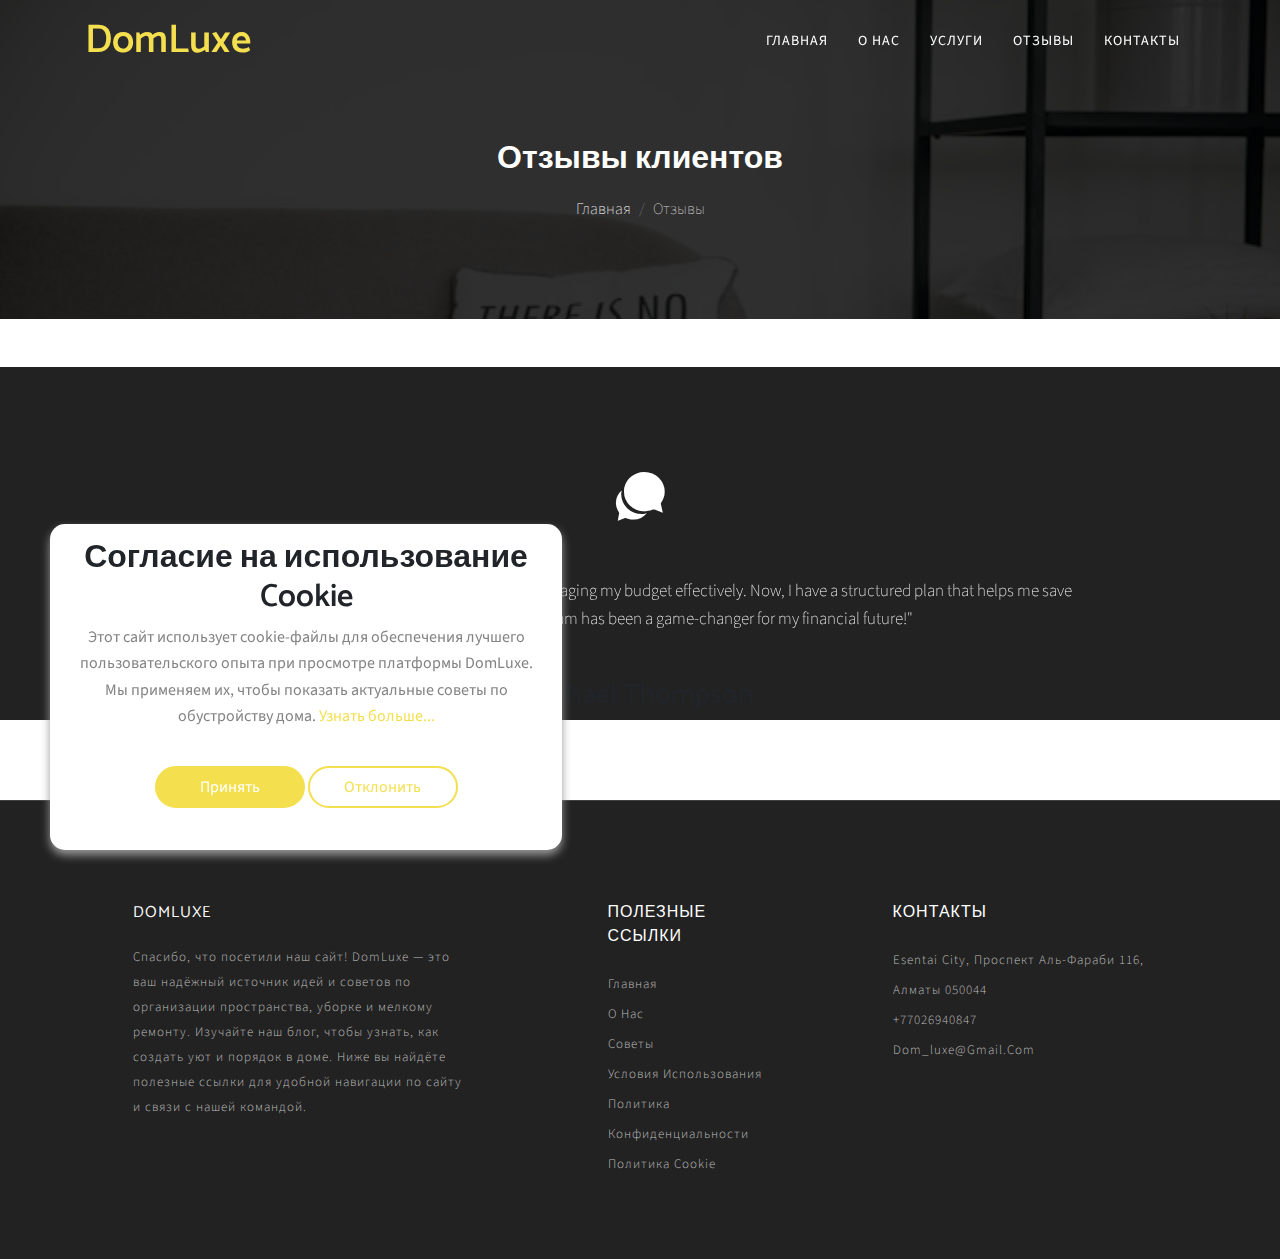
<file: testimonials.html>
<!DOCTYPE html>

<html lang="en">
    <head>
        <!-- Basic Page Needs
  ================================================== -->
        <meta charset="utf-8" />
        <title>DomLuxe</title>

        <!-- Mobile Specific Metas
  ================================================== -->
        <meta http-equiv="X-UA-Compatible" content="IE=edge" />
        <meta
            name="description"
            content="One page parallax responsive HTML Template"
        />
        <meta
            name="viewport"
            content="width=device-width, initial-scale=1.0, maximum-scale=5.0"
        />
        <meta
            name="description"
            content="Полезные советы и практичные лайфхаки для создания уюта в доме: организация хранения, эффективная уборка и простые решения для ремонта. Всё, чтобы ваш дом стал комфортнее и чище."
        />

        <!-- Favicon -->
        <link
            rel="shortcut icon"
            type="image/x-icon"
            href="images/favicon.png"
        />

        <!-- CSS
  ================================================== -->
        <!-- Themefisher Icon font -->
        <link rel="stylesheet" href="plugins/themefisher-font/style.css" />
        <!-- bootstrap.min css -->
        <link rel="stylesheet" href="plugins/bootstrap/bootstrap.min.css" />
        <!-- Lightbox.min css -->
        <link rel="stylesheet" href="plugins/lightbox2/css/lightbox.min.css" />
        <!-- animation css -->
        <link rel="stylesheet" href="plugins/animate/animate.css" />
        <!-- Slick Carousel -->
        <link rel="stylesheet" href="plugins/slick/slick.css" />
        <!-- Main Stylesheet -->
        <link rel="stylesheet" href="css/style.css" />
    </head>
    <body id="body">
        <!--
  Start Preloader
  ==================================== -->
        <div id="preloader">
            <div class="preloader">
                <span></span>
                <span></span>
                <span></span>
                <span></span>
                <span></span>
                <span></span>
            </div>
        </div>
        <!--
  End Preloader
  ==================================== -->

        <!--
Fixed Navigation
==================================== -->
        <header class="navigation fixed-top">
            <div class="container">
                <!-- main nav -->
                <nav class="navbar navbar-expand-lg navbar-light px-0">
                    <!-- logo -->
                    <a class="navbar-brand logo" href="index.html">
                        <h1 style="margin-bottom: 0px; color: #f4df4eff">
                            DomLuxe
                        </h1>
                    </a>
                    <!-- /logo -->
                    <button
                        class="navbar-toggler"
                        type="button"
                        data-toggle="collapse"
                        data-target="#navigation"
                        aria-controls="navigation"
                        aria-expanded="false"
                        aria-label="Toggle navigation"
                    >
                        <span class="navbar-toggler-icon"></span>
                    </button>

                    <div class="collapse navbar-collapse" id="navigation">
                        <ul class="navbar-nav ml-auto text-center">
                            <li class="nav-item">
                                <a class="nav-link" href="index.html"
                                    >Главная</a
                                >
                            </li>

                            <li class="nav-item">
                                <a class="nav-link" href="about.html">О нас</a>
                            </li>
                            <li class="nav-item">
                                <a class="nav-link" href="service.html"
                                    >Услуги</a
                                >
                            </li>
                            <li class="nav-item">
                                <a class="nav-link" href="testimonials.html"
                                    >Отзывы</a
                                >
                            </li>
                            <li class="nav-item">
                                <a class="nav-link" href="contact.html"
                                    >Контакты</a
                                >
                            </li>
                        </ul>
                    </div>
                </nav>
                <!-- /main nav -->
            </div>
        </header>
        <!--
End Fixed Navigation
==================================== -->

        <!--
End Fixed Navigation
==================================== -->

        <section class="single-page-header">
            <div class="container">
                <div class="row">
                    <div class="col-md-12">
                        <h2>Отзывы клиентов</h2>
                        <ol
                            class="breadcrumb header-bradcrumb justify-content-center"
                        >
                            <li class="breadcrumb-item">
                                <a href="index.html" class="text-white"
                                    >Главная</a
                                >
                            </li>
                            <li
                                class="breadcrumb-item active"
                                aria-current="page"
                            >
                                Отзывы
                            </li>
                        </ol>
                    </div>
                </div>
            </div>
        </section>

        <!-- Start Testimonial
=========================================== -->

        <section class="testimonial section mt-5" id="testimonial">
            <div class="container">
                <div class="row">
                    <div class="col-lg-12">
                        <!-- testimonial wrapper -->
                        <div class="testimonial-slider">
                            <!-- testimonial single -->
                            <div class="item text-center">
                                <i class="tf-ion-chatbubbles"></i>
                                <!-- participant info -->
                                <div class="client-details">
                                    <p>
                                        "Before enrolling in the training, I
                                        struggled with managing my budget
                                        effectively. Now, I have a structured
                                        plan that helps me save and invest
                                        wisely. This program has been a
                                        game-changer for my financial future!"
                                    </p>
                                </div>
                                <!-- /participant info -->
                                <!-- participant photo -->

                                <div class="client-meta">
                                    <h3>Michael Thompson</h3>
                                </div>
                                <!-- /participant photo -->
                            </div>
                            <!-- /testimonial single -->

                            <!-- testimonial single -->
                            <div class="item text-center">
                                <i class="tf-ion-chatbubbles"></i>
                                <!-- participant info -->
                                <div class="client-details">
                                    <p>
                                        "The investment strategies I learned
                                        during the training have completely
                                        transformed how I manage my portfolio. I
                                        now feel confident making financial
                                        decisions that align with my long-term
                                        goals. Highly recommended!"
                                    </p>
                                </div>
                                <!-- /participant info -->
                                <!-- participant photo -->

                                <div class="client-meta">
                                    <h3>Sarah Patel</h3>
                                </div>
                                <!-- /participant photo -->
                            </div>
                            <!-- /testimonial single -->

                            <!-- testimonial single -->
                            <div class="item text-center">
                                <i class="tf-ion-chatbubbles"></i>
                                <!-- participant info -->
                                <div class="client-details">
                                    <p>
                                        "As a business owner, I needed better
                                        financial management skills. This
                                        training provided clear guidance on
                                        budgeting, cash flow, and financial
                                        planning. Now, I run my business with
                                        more confidence and efficiency."
                                    </p>
                                </div>
                                <!-- /participant info -->
                                <!-- participant photo -->

                                <div class="client-meta">
                                    <h3>David Lee</h3>
                                </div>
                                <!-- /participant photo -->
                            </div>
                            <!-- /testimonial single -->
                        </div>
                    </div>
                    <!-- end col lg 12 -->
                </div>
                <!-- End row -->
            </div>
            <!-- End container -->
        </section>

        <footer id="footer" class="bg-one">
            <div class="top-footer">
                <div class="container">
                    <div class="row justify-content-around">
                        <div class="col-lg-4 col-md-6 mb-5 mb-lg-0">
                            <h3>DomLuxe</h3>
                            <p>
                                Спасибо, что посетили наш сайт! DomLuxe — это
                                ваш надёжный источник идей и советов по
                                организации пространства, уборке и мелкому
                                ремонту. Изучайте наш блог, чтобы узнать, как
                                создать уют и порядок в доме. Ниже вы найдёте
                                полезные ссылки для удобной навигации по сайту и
                                связи с нашей командой.
                            </p>
                        </div>
                        <!-- End of .col-sm-3 -->

                        <div class="col-lg-2 col-md-6 mb-5 mb-md-0">
                            <ul>
                                <li>
                                    <h3>Полезные ссылки</h3>
                                </li>
                                <li><a href="index.html">Главная</a></li>
                                <li><a href="about.html">О нас</a></li>
                                <li><a href="webinars.html">Советы</a></li>
                                <li>
                                    <a href="terms-of-use.html"
                                        >Условия использования</a
                                    >
                                </li>
                                <li>
                                    <a href="privacy-policy.html"
                                        >Политика конфиденциальности</a
                                    >
                                </li>
                                <li>
                                    <a href="cookie-policy.html"
                                        >Политика Cookie</a
                                    >
                                </li>
                            </ul>
                        </div>
                        <!-- End of .col-sm-3 -->

                        <div class="col-lg-3 col-md-6">
                            <ul>
                                <li>
                                    <h3>Контакты</h3>
                                </li>
                                <li>
                                    <a href="contact.html">
                                        Esentai City, проспект Аль-Фараби 116,
                                        Алматы 050044
                                    </a>
                                </li>
                                <li>
                                    <a href="contact.html">+77026940847</a>
                                </li>
                                <li>
                                    <a href="contact.html"
                                        >dom_luxe@gmail.com</a
                                    >
                                </li>
                            </ul>
                        </div>
                        <!-- End of .col-sm-3 -->
                    </div>
                </div>
                <!-- end container -->
            </div>
        </footer>
        <!-- end footer -->

        <!-- Cookie banner -->
        <div class="cookie-wrapper show">
            <div>
                <i class="bx bx-cookie"></i>
                <h2 style="text-align: center">
                    Согласие на использование Cookie
                </h2>
            </div>

            <div class="data">
                <p>
                    Этот сайт использует cookie-файлы для обеспечения лучшего
                    пользовательского опыта при просмотре платформы DomLuxe. Мы
                    применяем их, чтобы показать актуальные советы по
                    обустройству дома.
                    <a href="cookie-policy.html">Узнать больше...</a>
                </p>
            </div>

            <div class="buttons">
                <button class="cookie-button" id="acceptBtn">Принять</button>
                <button class="cookie-button" id="declineBtn">Отклонить</button>
            </div>
        </div>
        <!-- End Cookie banner -->

        <!-- end Footer Area
========================================== -->
        <!-- 
    Essential Scripts
    =====================================-->
        <!-- Main jQuery -->
        <script src="plugins/jquery/jquery.min.js"></script>

        <!-- Bootstrap4 -->
        <script src="plugins/bootstrap/bootstrap.min.js"></script>
        <!-- Parallax -->
        <script src="plugins/parallax/jquery.parallax-1.1.3.js"></script>
        <!-- lightbox -->
        <script src="plugins/lightbox2/js/lightbox.min.js"></script>
        <!-- Owl Carousel -->
        <script src="plugins/slick/slick.min.js"></script>
        <!-- filter -->
        <script src="plugins/filterizr/jquery.filterizr.min.js"></script>
        <!-- Smooth Scroll js -->
        <script src="plugins/smooth-scroll/smooth-scroll.min.js"></script>

        <!-- Custom js -->
        <script src="js/script.js"></script>
        <script src="js/cookiebanner.js"></script>
    </body>
</html>
</file>
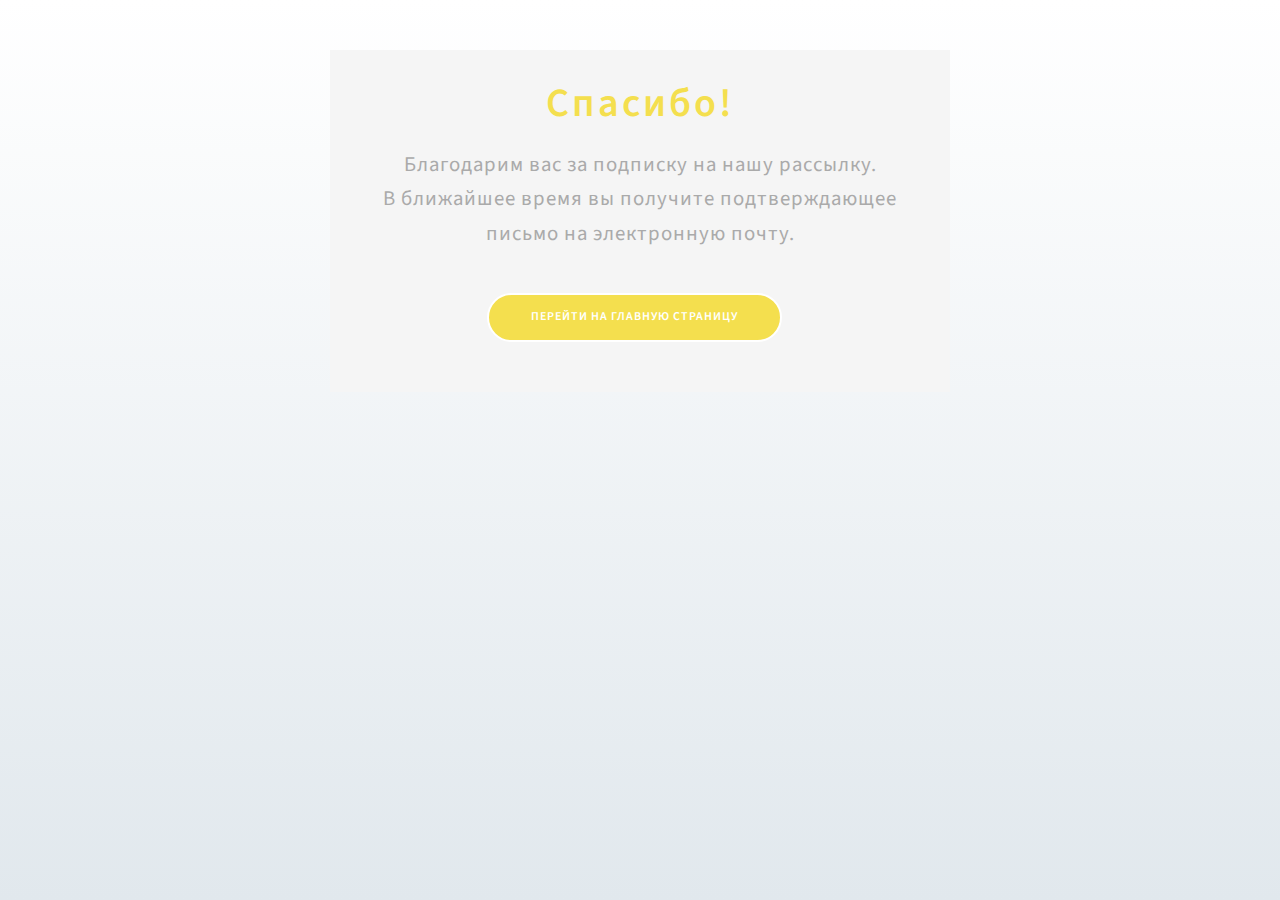
<file: thanks.html>
<!DOCTYPE html>

<html lang="en">
    <head>
        <!-- Basic Page Needs
  ================================================== -->
        <meta charset="utf-8" />
        <title>DomLuxe</title>

        <!-- Mobile Specific Metas
  ================================================== -->
        <meta http-equiv="X-UA-Compatible" content="IE=edge" />
        <meta
            name="description"
            content="One page parallax responsive HTML Template"
        />
        <meta
            name="viewport"
            content="width=device-width, initial-scale=1.0, maximum-scale=5.0"
        />
        <meta name="author" content="Themefisher" />
        <meta name="generator" content="Themefisher Bingo HTML Template v1.0" />

        <!-- Favicon -->
        <link
            rel="shortcut icon"
            type="image/x-icon"
            href="images/favicon.png"
        />

        <!-- CSS
  ================================================== -->
        <!-- Themefisher Icon font -->
        <link rel="stylesheet" href="plugins/themefisher-font/style.css" />
        <!-- bootstrap.min css -->
        <link rel="stylesheet" href="plugins/bootstrap/bootstrap.min.css" />
        <!-- Lightbox.min css -->
        <link rel="stylesheet" href="plugins/lightbox2/css/lightbox.min.css" />
        <!-- animation css -->
        <link rel="stylesheet" href="plugins/animate/animate.css" />
        <!-- Slick Carousel -->
        <link rel="stylesheet" href="plugins/slick/slick.css" />
        <!-- Main Stylesheet -->
        <link rel="stylesheet" href="css/style.css" />
        <link rel="stylesheet" href="css/thanks.css" />
    </head>
    <body>
        <div class="content">
            <div class="wrapper-1">
                <div class="wrapper-2">
                    <h1>Спасибо!</h1>
                    <p>Благодарим вас за подписку на нашу рассылку.</p>
                    <p>
                        В ближайшее время вы получите подтверждающее письмо на
                        электронную почту.
                    </p>
                    <a href="index.html">
                        <button class="go-home">
                            Перейти на главную страницу
                        </button>
                    </a>
                </div>
            </div>
        </div>
    </body>
</html>
</file>
<file: plugins/themefisher-font/style.css>
@font-face {
  font-family: 'themefisher-font';
  src:  url('fonts/themefisher-font.eot?ug5hnh');
  src:  url('fonts/themefisher-font.eot?ug5hnh#iefix') format('embedded-opentype'),
    url('fonts/themefisher-font.ttf?ug5hnh') format('truetype'),
    url('fonts/themefisher-font.woff?ug5hnh') format('woff'),
    url('fonts/themefisher-font.svg?ug5hnh#themefisher-font') format('svg');
  font-weight: normal;
  font-style: normal;
}

[class^="tf-"], [class*=" tf-"] {
  /* use !important to prevent issues with browser extensions that change fonts */
  font-family: 'themefisher-font' !important;
  speak: none;
  font-style: normal;
  font-weight: normal;
  font-variant: normal;
  text-transform: none;
  line-height: 1;

  /* Better Font Rendering =========== */
  -webkit-font-smoothing: antialiased;
  -moz-osx-font-smoothing: grayscale;
}

.tf-ion-alert-circled:before {
  content: "\f100";
}
.tf-ion-alert:before {
  content: "\f101";
}
.tf-ion-android-add-circle:before {
  content: "\f359";
}
.tf-ion-android-add:before {
  content: "\f2c7";
}
.tf-ion-android-alarm-clock:before {
  content: "\f35a";
}
.tf-ion-android-alert:before {
  content: "\f35b";
}
.tf-ion-android-apps:before {
  content: "\f35c";
}
.tf-ion-android-archive:before {
  content: "\f2c9";
}
.tf-ion-android-arrow-back:before {
  content: "\f2ca";
}
.tf-ion-android-arrow-down:before {
  content: "\f35d";
}
.tf-ion-android-arrow-dropdown-circle:before {
  content: "\f35e";
}
.tf-ion-android-arrow-dropdown:before {
  content: "\f35f";
}
.tf-ion-android-arrow-dropleft-circle:before {
  content: "\f360";
}
.tf-ion-android-arrow-dropleft:before {
  content: "\f361";
}
.tf-ion-android-arrow-dropright-circle:before {
  content: "\f362";
}
.tf-ion-android-arrow-dropright:before {
  content: "\f363";
}
.tf-ion-android-arrow-dropup-circle:before {
  content: "\f364";
}
.tf-ion-android-arrow-dropup:before {
  content: "\f365";
}
.tf-ion-android-arrow-forward:before {
  content: "\f30f";
}
.tf-ion-android-arrow-up:before {
  content: "\f366";
}
.tf-ion-android-attach:before {
  content: "\f367";
}
.tf-ion-android-bar:before {
  content: "\f368";
}
.tf-ion-android-bicycle:before {
  content: "\f369";
}
.tf-ion-android-boat:before {
  content: "\f36a";
}
.tf-ion-android-bookmark:before {
  content: "\f36b";
}
.tf-ion-android-bulb:before {
  content: "\f36c";
}
.tf-ion-android-bus:before {
  content: "\f36d";
}
.tf-ion-android-calendar:before {
  content: "\f2d1";
}
.tf-ion-android-call:before {
  content: "\f2d2";
}
.tf-ion-android-camera:before {
  content: "\f2d3";
}
.tf-ion-android-cancel:before {
  content: "\f36e";
}
.tf-ion-android-car:before {
  content: "\f36f";
}
.tf-ion-android-cart:before {
  content: "\f370";
}
.tf-ion-android-chat:before {
  content: "\f2d4";
}
.tf-ion-android-checkbox-blank:before {
  content: "\f371";
}
.tf-ion-android-checkbox-outline-blank:before {
  content: "\f372";
}
.tf-ion-android-checkbox-outline:before {
  content: "\f373";
}
.tf-ion-android-checkbox:before {
  content: "\f374";
}
.tf-ion-android-checkmark-circle:before {
  content: "\f375";
}
.tf-ion-android-clipboard:before {
  content: "\f376";
}
.tf-ion-android-close:before {
  content: "\f2d7";
}
.tf-ion-android-cloud-circle:before {
  content: "\f377";
}
.tf-ion-android-cloud-done:before {
  content: "\f378";
}
.tf-ion-android-cloud-outline:before {
  content: "\f379";
}
.tf-ion-android-cloud:before {
  content: "\f37a";
}
.tf-ion-android-color-palette:before {
  content: "\f37b";
}
.tf-ion-android-compass:before {
  content: "\f37c";
}
.tf-ion-android-contact:before {
  content: "\f2d8";
}
.tf-ion-android-contacts:before {
  content: "\f2d9";
}
.tf-ion-android-contract:before {
  content: "\f37d";
}
.tf-ion-android-create:before {
  content: "\f37e";
}
.tf-ion-android-delete:before {
  content: "\f37f";
}
.tf-ion-android-desktop:before {
  content: "\f380";
}
.tf-ion-android-document:before {
  content: "\f381";
}
.tf-ion-android-done-all:before {
  content: "\f382";
}
.tf-ion-android-done:before {
  content: "\f383";
}
.tf-ion-android-download:before {
  content: "\f2dd";
}
.tf-ion-android-drafts:before {
  content: "\f384";
}
.tf-ion-android-exit:before {
  content: "\f385";
}
.tf-ion-android-expand:before {
  content: "\f386";
}
.tf-ion-android-favorite-outline:before {
  content: "\f387";
}
.tf-ion-android-favorite:before {
  content: "\f388";
}
.tf-ion-android-film:before {
  content: "\f389";
}
.tf-ion-android-folder-open:before {
  content: "\f38a";
}
.tf-ion-android-folder:before {
  content: "\f2e0";
}
.tf-ion-android-funnel:before {
  content: "\f38b";
}
.tf-ion-android-globe:before {
  content: "\f38c";
}
.tf-ion-android-hand:before {
  content: "\f2e3";
}
.tf-ion-android-hangout:before {
  content: "\f38d";
}
.tf-ion-android-happy:before {
  content: "\f38e";
}
.tf-ion-android-home:before {
  content: "\f38f";
}
.tf-ion-android-image:before {
  content: "\f2e4";
}
.tf-ion-android-laptop:before {
  content: "\f390";
}
.tf-ion-android-list:before {
  content: "\f391";
}
.tf-ion-android-locate:before {
  content: "\f2e9";
}
.tf-ion-android-lock:before {
  content: "\f392";
}
.tf-ion-android-mail:before {
  content: "\f2eb";
}
.tf-ion-android-map:before {
  content: "\f393";
}
.tf-ion-android-menu:before {
  content: "\f394";
}
.tf-ion-android-microphone-off:before {
  content: "\f395";
}
.tf-ion-android-microphone:before {
  content: "\f2ec";
}
.tf-ion-android-more-horizontal:before {
  content: "\f396";
}
.tf-ion-android-more-vertical:before {
  content: "\f397";
}
.tf-ion-android-navigate:before {
  content: "\f398";
}
.tf-ion-android-notifications-none:before {
  content: "\f399";
}
.tf-ion-android-notifications-off:before {
  content: "\f39a";
}
.tf-ion-android-notifications:before {
  content: "\f39b";
}
.tf-ion-android-open:before {
  content: "\f39c";
}
.tf-ion-android-options:before {
  content: "\f39d";
}
.tf-ion-android-people:before {
  content: "\f39e";
}
.tf-ion-android-person-add:before {
  content: "\f39f";
}
.tf-ion-android-person:before {
  content: "\f3a0";
}
.tf-ion-android-phone-landscape:before {
  content: "\f3a1";
}
.tf-ion-android-phone-portrait:before {
  content: "\f3a2";
}
.tf-ion-android-pin:before {
  content: "\f3a3";
}
.tf-ion-android-plane:before {
  content: "\f3a4";
}
.tf-ion-android-playstore:before {
  content: "\f2f0";
}
.tf-ion-android-print:before {
  content: "\f3a5";
}
.tf-ion-android-radio-button-off:before {
  content: "\f3a6";
}
.tf-ion-android-radio-button-on:before {
  content: "\f3a7";
}
.tf-ion-android-refresh:before {
  content: "\f3a8";
}
.tf-ion-android-remove-circle:before {
  content: "\f3a9";
}
.tf-ion-android-remove:before {
  content: "\f2f4";
}
.tf-ion-android-restaurant:before {
  content: "\f3aa";
}
.tf-ion-android-sad:before {
  content: "\f3ab";
}
.tf-ion-android-search:before {
  content: "\f2f5";
}
.tf-ion-android-send:before {
  content: "\f2f6";
}
.tf-ion-android-settings:before {
  content: "\f2f7";
}
.tf-ion-android-share-alt:before {
  content: "\f3ac";
}
.tf-ion-android-share:before {
  content: "\f2f8";
}
.tf-ion-android-star-half:before {
  content: "\f3ad";
}
.tf-ion-android-star-outline:before {
  content: "\f3ae";
}
.tf-ion-android-star:before {
  content: "\f2fc";
}
.tf-ion-android-stopwatch:before {
  content: "\f2fd";
}
.tf-ion-android-subway:before {
  content: "\f3af";
}
.tf-ion-android-sunny:before {
  content: "\f3b0";
}
.tf-ion-android-sync:before {
  content: "\f3b1";
}
.tf-ion-android-textsms:before {
  content: "\f3b2";
}
.tf-ion-android-time:before {
  content: "\f3b3";
}
.tf-ion-android-train:before {
  content: "\f3b4";
}
.tf-ion-android-unlock:before {
  content: "\f3b5";
}
.tf-ion-android-upload:before {
  content: "\f3b6";
}
.tf-ion-android-volume-down:before {
  content: "\f3b7";
}
.tf-ion-android-volume-mute:before {
  content: "\f3b8";
}
.tf-ion-android-volume-off:before {
  content: "\f3b9";
}
.tf-ion-android-volume-up:before {
  content: "\f3ba";
}
.tf-ion-android-walk:before {
  content: "\f3bb";
}
.tf-ion-android-warning:before {
  content: "\f3bc";
}
.tf-ion-android-watch:before {
  content: "\f3bd";
}
.tf-ion-android-wifi:before {
  content: "\f305";
}
.tf-ion-aperture:before {
  content: "\f313";
}
.tf-ion-archive:before {
  content: "\f102";
}
.tf-ion-arrow-down-a:before {
  content: "\f103";
}
.tf-ion-arrow-down-b:before {
  content: "\f104";
}
.tf-ion-arrow-down-c:before {
  content: "\f105";
}
.tf-ion-arrow-expand:before {
  content: "\f25e";
}
.tf-ion-arrow-graph-down-left:before {
  content: "\f25f";
}
.tf-ion-arrow-graph-down-right:before {
  content: "\f260";
}
.tf-ion-arrow-graph-up-left:before {
  content: "\f261";
}
.tf-ion-arrow-graph-up-right:before {
  content: "\f262";
}
.tf-ion-arrow-left-a:before {
  content: "\f106";
}
.tf-ion-arrow-left-b:before {
  content: "\f107";
}
.tf-ion-arrow-left-c:before {
  content: "\f108";
}
.tf-ion-arrow-move:before {
  content: "\f263";
}
.tf-ion-arrow-resize:before {
  content: "\f264";
}
.tf-ion-arrow-return-left:before {
  content: "\f265";
}
.tf-ion-arrow-return-right:before {
  content: "\f266";
}
.tf-ion-arrow-right-a:before {
  content: "\f109";
}
.tf-ion-arrow-right-b:before {
  content: "\f10a";
}
.tf-ion-arrow-right-c:before {
  content: "\f10b";
}
.tf-ion-arrow-shrink:before {
  content: "\f267";
}
.tf-ion-arrow-swap:before {
  content: "\f268";
}
.tf-ion-arrow-up-a:before {
  content: "\f10c";
}
.tf-ion-arrow-up-b:before {
  content: "\f10d";
}
.tf-ion-arrow-up-c:before {
  content: "\f10e";
}
.tf-ion-asterisk:before {
  content: "\f314";
}
.tf-ion-at:before {
  content: "\f10f";
}
.tf-ion-backspace-outline:before {
  content: "\f3be";
}
.tf-ion-backspace:before {
  content: "\f3bf";
}
.tf-ion-bag:before {
  content: "\f110";
}
.tf-ion-battery-charging:before {
  content: "\f111";
}
.tf-ion-battery-empty:before {
  content: "\f112";
}
.tf-ion-battery-full:before {
  content: "\f113";
}
.tf-ion-battery-half:before {
  content: "\f114";
}
.tf-ion-battery-low:before {
  content: "\f115";
}
.tf-ion-beaker:before {
  content: "\f269";
}
.tf-ion-beer:before {
  content: "\f26a";
}
.tf-ion-bluetooth:before {
  content: "\f116";
}
.tf-ion-bonfire:before {
  content: "\f315";
}
.tf-ion-bookmark:before {
  content: "\f26b";
}
.tf-ion-bowtie:before {
  content: "\f3c0";
}
.tf-ion-briefcase:before {
  content: "\f26c";
}
.tf-ion-bug:before {
  content: "\f2be";
}
.tf-ion-calculator:before {
  content: "\f26d";
}
.tf-ion-calendar:before {
  content: "\f117";
}
.tf-ion-camera:before {
  content: "\f118";
}
.tf-ion-card:before {
  content: "\f119";
}
.tf-ion-cash:before {
  content: "\f316";
}
.tf-ion-chatbox-working:before {
  content: "\f11a";
}
.tf-ion-chatbox:before {
  content: "\f11b";
}
.tf-ion-chatboxes:before {
  content: "\f11c";
}
.tf-ion-chatbubble-working:before {
  content: "\f11d";
}
.tf-ion-chatbubble:before {
  content: "\f11e";
}
.tf-ion-chatbubbles:before {
  content: "\f11f";
}
.tf-ion-checkmark-circled:before {
  content: "\f120";
}
.tf-ion-checkmark-round:before {
  content: "\f121";
}
.tf-ion-checkmark:before {
  content: "\f122";
}
.tf-ion-chevron-down:before {
  content: "\f123";
}
.tf-ion-chevron-left:before {
  content: "\f124";
}
.tf-ion-chevron-right:before {
  content: "\f125";
}
.tf-ion-chevron-up:before {
  content: "\f126";
}
.tf-ion-clipboard:before {
  content: "\f127";
}
.tf-ion-clock:before {
  content: "\f26e";
}
.tf-ion-close-circled:before {
  content: "\f128";
}
.tf-ion-close-round:before {
  content: "\f129";
}
.tf-ion-close:before {
  content: "\f12a";
}
.tf-ion-closed-captioning:before {
  content: "\f317";
}
.tf-ion-cloud:before {
  content: "\f12b";
}
.tf-ion-code-download:before {
  content: "\f26f";
}
.tf-ion-code-working:before {
  content: "\f270";
}
.tf-ion-code:before {
  content: "\f271";
}
.tf-ion-coffee:before {
  content: "\f272";
}
.tf-ion-compass:before {
  content: "\f273";
}
.tf-ion-compose:before {
  content: "\f12c";
}
.tf-ion-connection-bars:before {
  content: "\f274";
}
.tf-ion-contrast:before {
  content: "\f275";
}
.tf-ion-crop:before {
  content: "\f3c1";
}
.tf-ion-cube:before {
  content: "\f318";
}
.tf-ion-disc:before {
  content: "\f12d";
}
.tf-ion-document-text:before {
  content: "\f12e";
}
.tf-ion-document:before {
  content: "\f12f";
}
.tf-ion-drag:before {
  content: "\f130";
}
.tf-ion-earth:before {
  content: "\f276";
}
.tf-ion-easel:before {
  content: "\f3c2";
}
.tf-ion-edit:before {
  content: "\f2bf";
}
.tf-ion-egg:before {
  content: "\f277";
}
.tf-ion-eject:before {
  content: "\f131";
}
.tf-ion-email-unread:before {
  content: "\f3c3";
}
.tf-ion-email:before {
  content: "\f132";
}
.tf-ion-erlenmeyer-flask-bubbles:before {
  content: "\f3c4";
}
.tf-ion-erlenmeyer-flask:before {
  content: "\f3c5";
}
.tf-ion-eye-disabled:before {
  content: "\f306";
}
.tf-ion-eye:before {
  content: "\f133";
}
.tf-ion-female:before {
  content: "\f278";
}
.tf-ion-filing:before {
  content: "\f134";
}
.tf-ion-film-marker:before {
  content: "\f135";
}
.tf-ion-fireball:before {
  content: "\f319";
}
.tf-ion-flag:before {
  content: "\f279";
}
.tf-ion-flame:before {
  content: "\f31a";
}
.tf-ion-flash-off:before {
  content: "\f136";
}
.tf-ion-flash:before {
  content: "\f137";
}
.tf-ion-folder:before {
  content: "\f139";
}
.tf-ion-fork-repo:before {
  content: "\f2c0";
}
.tf-ion-fork:before {
  content: "\f27a";
}
.tf-ion-forward:before {
  content: "\f13a";
}
.tf-ion-funnel:before {
  content: "\f31b";
}
.tf-ion-gear-a:before {
  content: "\f13d";
}
.tf-ion-gear-b:before {
  content: "\f13e";
}
.tf-ion-grid:before {
  content: "\f13f";
}
.tf-ion-hammer:before {
  content: "\f27b";
}
.tf-ion-happy-outline:before {
  content: "\f3c6";
}
.tf-ion-happy:before {
  content: "\f31c";
}
.tf-ion-headphone:before {
  content: "\f140";
}
.tf-ion-heart-broken:before {
  content: "\f31d";
}
.tf-ion-heart:before {
  content: "\f141";
}
.tf-ion-help-buoy:before {
  content: "\f27c";
}
.tf-ion-help-circled:before {
  content: "\f142";
}
.tf-ion-help:before {
  content: "\f143";
}
.tf-ion-home:before {
  content: "\f144";
}
.tf-ion-icecream:before {
  content: "\f27d";
}
.tf-ion-image:before {
  content: "\f147";
}
.tf-ion-images:before {
  content: "\f148";
}
.tf-ion-information-circled:before {
  content: "\f149";
}
.tf-ion-information:before {
  content: "\f14a";
}
.tf-ion-ionic:before {
  content: "\f14b";
}
.tf-ion-ios-alarm-outline:before {
  content: "\f3c7";
}
.tf-ion-ios-alarm:before {
  content: "\f3c8";
}
.tf-ion-ios-albums-outline:before {
  content: "\f3c9";
}
.tf-ion-ios-albums:before {
  content: "\f3ca";
}
.tf-ion-ios-americanfootball-outline:before {
  content: "\f3cb";
}
.tf-ion-ios-americanfootball:before {
  content: "\f3cc";
}
.tf-ion-ios-analytics-outline:before {
  content: "\f3cd";
}
.tf-ion-ios-analytics:before {
  content: "\f3ce";
}
.tf-ion-ios-arrow-back:before {
  content: "\f3cf";
}
.tf-ion-ios-arrow-down:before {
  content: "\f3d0";
}
.tf-ion-ios-arrow-forward:before {
  content: "\f3d1";
}
.tf-ion-ios-arrow-left:before {
  content: "\f3d2";
}
.tf-ion-ios-arrow-right:before {
  content: "\f3d3";
}
.tf-ion-ios-arrow-thin-down:before {
  content: "\f3d4";
}
.tf-ion-ios-arrow-thin-left:before {
  content: "\f3d5";
}
.tf-ion-ios-arrow-thin-right:before {
  content: "\f3d6";
}
.tf-ion-ios-arrow-thin-up:before {
  content: "\f3d7";
}
.tf-ion-ios-arrow-up:before {
  content: "\f3d8";
}
.tf-ion-ios-at-outline:before {
  content: "\f3d9";
}
.tf-ion-ios-at:before {
  content: "\f3da";
}
.tf-ion-ios-barcode-outline:before {
  content: "\f3db";
}
.tf-ion-ios-barcode:before {
  content: "\f3dc";
}
.tf-ion-ios-baseball-outline:before {
  content: "\f3dd";
}
.tf-ion-ios-baseball:before {
  content: "\f3de";
}
.tf-ion-ios-basketball-outline:before {
  content: "\f3df";
}
.tf-ion-ios-basketball:before {
  content: "\f3e0";
}
.tf-ion-ios-bell-outline:before {
  content: "\f3e1";
}
.tf-ion-ios-bell:before {
  content: "\f3e2";
}
.tf-ion-ios-body-outline:before {
  content: "\f3e3";
}
.tf-ion-ios-body:before {
  content: "\f3e4";
}
.tf-ion-ios-bolt-outline:before {
  content: "\f3e5";
}
.tf-ion-ios-bolt:before {
  content: "\f3e6";
}
.tf-ion-ios-book-outline:before {
  content: "\f3e7";
}
.tf-ion-ios-book:before {
  content: "\f3e8";
}
.tf-ion-ios-bookmarks-outline:before {
  content: "\f3e9";
}
.tf-ion-ios-bookmarks:before {
  content: "\f3ea";
}
.tf-ion-ios-box-outline:before {
  content: "\f3eb";
}
.tf-ion-ios-box:before {
  content: "\f3ec";
}
.tf-ion-ios-briefcase-outline:before {
  content: "\f3ed";
}
.tf-ion-ios-briefcase:before {
  content: "\f3ee";
}
.tf-ion-ios-browsers-outline:before {
  content: "\f3ef";
}
.tf-ion-ios-browsers:before {
  content: "\f3f0";
}
.tf-ion-ios-calculator-outline:before {
  content: "\f3f1";
}
.tf-ion-ios-calculator:before {
  content: "\f3f2";
}
.tf-ion-ios-calendar-outline:before {
  content: "\f3f3";
}
.tf-ion-ios-calendar:before {
  content: "\f3f4";
}
.tf-ion-ios-camera-outline:before {
  content: "\f3f5";
}
.tf-ion-ios-camera:before {
  content: "\f3f6";
}
.tf-ion-ios-cart-outline:before {
  content: "\f3f7";
}
.tf-ion-ios-cart:before {
  content: "\f3f8";
}
.tf-ion-ios-chatboxes-outline:before {
  content: "\f3f9";
}
.tf-ion-ios-chatboxes:before {
  content: "\f3fa";
}
.tf-ion-ios-chatbubble-outline:before {
  content: "\f3fb";
}
.tf-ion-ios-chatbubble:before {
  content: "\f3fc";
}
.tf-ion-ios-checkmark-empty:before {
  content: "\f3fd";
}
.tf-ion-ios-checkmark-outline:before {
  content: "\f3fe";
}
.tf-ion-ios-checkmark:before {
  content: "\f3ff";
}
.tf-ion-ios-circle-filled:before {
  content: "\f400";
}
.tf-ion-ios-circle-outline:before {
  content: "\f401";
}
.tf-ion-ios-clock-outline:before {
  content: "\f402";
}
.tf-ion-ios-clock:before {
  content: "\f403";
}
.tf-ion-ios-close-empty:before {
  content: "\f404";
}
.tf-ion-ios-close-outline:before {
  content: "\f405";
}
.tf-ion-ios-close:before {
  content: "\f406";
}
.tf-ion-ios-cloud-download-outline:before {
  content: "\f407";
}
.tf-ion-ios-cloud-download:before {
  content: "\f408";
}
.tf-ion-ios-cloud-outline:before {
  content: "\f409";
}
.tf-ion-ios-cloud-upload-outline:before {
  content: "\f40a";
}
.tf-ion-ios-cloud-upload:before {
  content: "\f40b";
}
.tf-ion-ios-cloud:before {
  content: "\f40c";
}
.tf-ion-ios-cloudy-night-outline:before {
  content: "\f40d";
}
.tf-ion-ios-cloudy-night:before {
  content: "\f40e";
}
.tf-ion-ios-cloudy-outline:before {
  content: "\f40f";
}
.tf-ion-ios-cloudy:before {
  content: "\f410";
}
.tf-ion-ios-cog-outline:before {
  content: "\f411";
}
.tf-ion-ios-cog:before {
  content: "\f412";
}
.tf-ion-ios-color-filter-outline:before {
  content: "\f413";
}
.tf-ion-ios-color-filter:before {
  content: "\f414";
}
.tf-ion-ios-color-wand-outline:before {
  content: "\f415";
}
.tf-ion-ios-color-wand:before {
  content: "\f416";
}
.tf-ion-ios-compose-outline:before {
  content: "\f417";
}
.tf-ion-ios-compose:before {
  content: "\f418";
}
.tf-ion-ios-contact-outline:before {
  content: "\f419";
}
.tf-ion-ios-contact:before {
  content: "\f41a";
}
.tf-ion-ios-copy-outline:before {
  content: "\f41b";
}
.tf-ion-ios-copy:before {
  content: "\f41c";
}
.tf-ion-ios-crop-strong:before {
  content: "\f41d";
}
.tf-ion-ios-crop:before {
  content: "\f41e";
}
.tf-ion-ios-download-outline:before {
  content: "\f41f";
}
.tf-ion-ios-download:before {
  content: "\f420";
}
.tf-ion-ios-drag:before {
  content: "\f421";
}
.tf-ion-ios-email-outline:before {
  content: "\f422";
}
.tf-ion-ios-email:before {
  content: "\f423";
}
.tf-ion-ios-eye-outline:before {
  content: "\f424";
}
.tf-ion-ios-eye:before {
  content: "\f425";
}
.tf-ion-ios-fastforward-outline:before {
  content: "\f426";
}
.tf-ion-ios-fastforward:before {
  content: "\f427";
}
.tf-ion-ios-filing-outline:before {
  content: "\f428";
}
.tf-ion-ios-filing:before {
  content: "\f429";
}
.tf-ion-ios-film-outline:before {
  content: "\f42a";
}
.tf-ion-ios-film:before {
  content: "\f42b";
}
.tf-ion-ios-flag-outline:before {
  content: "\f42c";
}
.tf-ion-ios-flag:before {
  content: "\f42d";
}
.tf-ion-ios-flame-outline:before {
  content: "\f42e";
}
.tf-ion-ios-flame:before {
  content: "\f42f";
}
.tf-ion-ios-flask-outline:before {
  content: "\f430";
}
.tf-ion-ios-flask:before {
  content: "\f431";
}
.tf-ion-ios-flower-outline:before {
  content: "\f432";
}
.tf-ion-ios-flower:before {
  content: "\f433";
}
.tf-ion-ios-folder-outline:before {
  content: "\f434";
}
.tf-ion-ios-folder:before {
  content: "\f435";
}
.tf-ion-ios-football-outline:before {
  content: "\f436";
}
.tf-ion-ios-football:before {
  content: "\f437";
}
.tf-ion-ios-game-controller-a-outline:before {
  content: "\f438";
}
.tf-ion-ios-game-controller-a:before {
  content: "\f439";
}
.tf-ion-ios-game-controller-b-outline:before {
  content: "\f43a";
}
.tf-ion-ios-game-controller-b:before {
  content: "\f43b";
}
.tf-ion-ios-gear-outline:before {
  content: "\f43c";
}
.tf-ion-ios-gear:before {
  content: "\f43d";
}
.tf-ion-ios-glasses-outline:before {
  content: "\f43e";
}
.tf-ion-ios-glasses:before {
  content: "\f43f";
}
.tf-ion-ios-grid-view-outline:before {
  content: "\f440";
}
.tf-ion-ios-grid-view:before {
  content: "\f441";
}
.tf-ion-ios-heart-outline:before {
  content: "\f442";
}
.tf-ion-ios-heart:before {
  content: "\f443";
}
.tf-ion-ios-help-empty:before {
  content: "\f444";
}
.tf-ion-ios-help-outline:before {
  content: "\f445";
}
.tf-ion-ios-help:before {
  content: "\f446";
}
.tf-ion-ios-home-outline:before {
  content: "\f447";
}
.tf-ion-ios-home:before {
  content: "\f448";
}
.tf-ion-ios-infinite-outline:before {
  content: "\f449";
}
.tf-ion-ios-infinite:before {
  content: "\f44a";
}
.tf-ion-ios-information-empty:before {
  content: "\f44b";
}
.tf-ion-ios-information-outline:before {
  content: "\f44c";
}
.tf-ion-ios-information:before {
  content: "\f44d";
}
.tf-ion-ios-ionic-outline:before {
  content: "\f44e";
}
.tf-ion-ios-keypad-outline:before {
  content: "\f44f";
}
.tf-ion-ios-keypad:before {
  content: "\f450";
}
.tf-ion-ios-lightbulb-outline:before {
  content: "\f451";
}
.tf-ion-ios-lightbulb:before {
  content: "\f452";
}
.tf-ion-ios-list-outline:before {
  content: "\f453";
}
.tf-ion-ios-list:before {
  content: "\f454";
}
.tf-ion-ios-location-outline:before {
  content: "\f455";
}
.tf-ion-ios-location:before {
  content: "\f456";
}
.tf-ion-ios-locked-outline:before {
  content: "\f457";
}
.tf-ion-ios-locked:before {
  content: "\f458";
}
.tf-ion-ios-loop-strong:before {
  content: "\f459";
}
.tf-ion-ios-loop:before {
  content: "\f45a";
}
.tf-ion-ios-medical-outline:before {
  content: "\f45b";
}
.tf-ion-ios-medical:before {
  content: "\f45c";
}
.tf-ion-ios-medkit-outline:before {
  content: "\f45d";
}
.tf-ion-ios-medkit:before {
  content: "\f45e";
}
.tf-ion-ios-mic-off:before {
  content: "\f45f";
}
.tf-ion-ios-mic-outline:before {
  content: "\f460";
}
.tf-ion-ios-mic:before {
  content: "\f461";
}
.tf-ion-ios-minus-empty:before {
  content: "\f462";
}
.tf-ion-ios-minus-outline:before {
  content: "\f463";
}
.tf-ion-ios-minus:before {
  content: "\f464";
}
.tf-ion-ios-monitor-outline:before {
  content: "\f465";
}
.tf-ion-ios-monitor:before {
  content: "\f466";
}
.tf-ion-ios-moon-outline:before {
  content: "\f467";
}
.tf-ion-ios-moon:before {
  content: "\f468";
}
.tf-ion-ios-more-outline:before {
  content: "\f469";
}
.tf-ion-ios-more:before {
  content: "\f46a";
}
.tf-ion-ios-musical-note:before {
  content: "\f46b";
}
.tf-ion-ios-musical-notes:before {
  content: "\f46c";
}
.tf-ion-ios-navigate-outline:before {
  content: "\f46d";
}
.tf-ion-ios-navigate:before {
  content: "\f46e";
}
.tf-ion-ios-nutrition-outline:before {
  content: "\f46f";
}
.tf-ion-ios-nutrition:before {
  content: "\f470";
}
.tf-ion-ios-paper-outline:before {
  content: "\f471";
}
.tf-ion-ios-paper:before {
  content: "\f472";
}
.tf-ion-ios-paperplane-outline:before {
  content: "\f473";
}
.tf-ion-ios-paperplane:before {
  content: "\f474";
}
.tf-ion-ios-partlysunny-outline:before {
  content: "\f475";
}
.tf-ion-ios-partlysunny:before {
  content: "\f476";
}
.tf-ion-ios-pause-outline:before {
  content: "\f477";
}
.tf-ion-ios-pause:before {
  content: "\f478";
}
.tf-ion-ios-paw-outline:before {
  content: "\f479";
}
.tf-ion-ios-paw:before {
  content: "\f47a";
}
.tf-ion-ios-people-outline:before {
  content: "\f47b";
}
.tf-ion-ios-people:before {
  content: "\f47c";
}
.tf-ion-ios-person-outline:before {
  content: "\f47d";
}
.tf-ion-ios-person:before {
  content: "\f47e";
}
.tf-ion-ios-personadd-outline:before {
  content: "\f47f";
}
.tf-ion-ios-personadd:before {
  content: "\f480";
}
.tf-ion-ios-photos-outline:before {
  content: "\f481";
}
.tf-ion-ios-photos:before {
  content: "\f482";
}
.tf-ion-ios-pie-outline:before {
  content: "\f483";
}
.tf-ion-ios-pie:before {
  content: "\f484";
}
.tf-ion-ios-pint-outline:before {
  content: "\f485";
}
.tf-ion-ios-pint:before {
  content: "\f486";
}
.tf-ion-ios-play-outline:before {
  content: "\f487";
}
.tf-ion-ios-play:before {
  content: "\f488";
}
.tf-ion-ios-plus-empty:before {
  content: "\f489";
}
.tf-ion-ios-plus-outline:before {
  content: "\f48a";
}
.tf-ion-ios-plus:before {
  content: "\f48b";
}
.tf-ion-ios-pricetag-outline:before {
  content: "\f48c";
}
.tf-ion-ios-pricetag:before {
  content: "\f48d";
}
.tf-ion-ios-pricetags-outline:before {
  content: "\f48e";
}
.tf-ion-ios-pricetags:before {
  content: "\f48f";
}
.tf-ion-ios-printer-outline:before {
  content: "\f490";
}
.tf-ion-ios-printer:before {
  content: "\f491";
}
.tf-ion-ios-pulse-strong:before {
  content: "\f492";
}
.tf-ion-ios-pulse:before {
  content: "\f493";
}
.tf-ion-ios-rainy-outline:before {
  content: "\f494";
}
.tf-ion-ios-rainy:before {
  content: "\f495";
}
.tf-ion-ios-recording-outline:before {
  content: "\f496";
}
.tf-ion-ios-recording:before {
  content: "\f497";
}
.tf-ion-ios-redo-outline:before {
  content: "\f498";
}
.tf-ion-ios-redo:before {
  content: "\f499";
}
.tf-ion-ios-refresh-empty:before {
  content: "\f49a";
}
.tf-ion-ios-refresh-outline:before {
  content: "\f49b";
}
.tf-ion-ios-refresh:before {
  content: "\f49c";
}
.tf-ion-ios-reload:before {
  content: "\f49d";
}
.tf-ion-ios-reverse-camera-outline:before {
  content: "\f49e";
}
.tf-ion-ios-reverse-camera:before {
  content: "\f49f";
}
.tf-ion-ios-rewind-outline:before {
  content: "\f4a0";
}
.tf-ion-ios-rewind:before {
  content: "\f4a1";
}
.tf-ion-ios-rose-outline:before {
  content: "\f4a2";
}
.tf-ion-ios-rose:before {
  content: "\f4a3";
}
.tf-ion-ios-search-strong:before {
  content: "\f4a4";
}
.tf-ion-ios-search:before {
  content: "\f4a5";
}
.tf-ion-ios-settings-strong:before {
  content: "\f4a6";
}
.tf-ion-ios-settings:before {
  content: "\f4a7";
}
.tf-ion-ios-shuffle-strong:before {
  content: "\f4a8";
}
.tf-ion-ios-shuffle:before {
  content: "\f4a9";
}
.tf-ion-ios-skipbackward-outline:before {
  content: "\f4aa";
}
.tf-ion-ios-skipbackward:before {
  content: "\f4ab";
}
.tf-ion-ios-skipforward-outline:before {
  content: "\f4ac";
}
.tf-ion-ios-skipforward:before {
  content: "\f4ad";
}
.tf-ion-ios-snowy:before {
  content: "\f4ae";
}
.tf-ion-ios-speedometer-outline:before {
  content: "\f4af";
}
.tf-ion-ios-speedometer:before {
  content: "\f4b0";
}
.tf-ion-ios-star-half:before {
  content: "\f4b1";
}
.tf-ion-ios-star-outline:before {
  content: "\f4b2";
}
.tf-ion-ios-star:before {
  content: "\f4b3";
}
.tf-ion-ios-stopwatch-outline:before {
  content: "\f4b4";
}
.tf-ion-ios-stopwatch:before {
  content: "\f4b5";
}
.tf-ion-ios-sunny-outline:before {
  content: "\f4b6";
}
.tf-ion-ios-sunny:before {
  content: "\f4b7";
}
.tf-ion-ios-telephone-outline:before {
  content: "\f4b8";
}
.tf-ion-ios-telephone:before {
  content: "\f4b9";
}
.tf-ion-ios-tennisball-outline:before {
  content: "\f4ba";
}
.tf-ion-ios-tennisball:before {
  content: "\f4bb";
}
.tf-ion-ios-thunderstorm-outline:before {
  content: "\f4bc";
}
.tf-ion-ios-thunderstorm:before {
  content: "\f4bd";
}
.tf-ion-ios-time-outline:before {
  content: "\f4be";
}
.tf-ion-ios-time:before {
  content: "\f4bf";
}
.tf-ion-ios-timer-outline:before {
  content: "\f4c0";
}
.tf-ion-ios-timer:before {
  content: "\f4c1";
}
.tf-ion-ios-toggle-outline:before {
  content: "\f4c2";
}
.tf-ion-ios-toggle:before {
  content: "\f4c3";
}
.tf-ion-ios-trash-outline:before {
  content: "\f4c4";
}
.tf-ion-ios-trash:before {
  content: "\f4c5";
}
.tf-ion-ios-undo-outline:before {
  content: "\f4c6";
}
.tf-ion-ios-undo:before {
  content: "\f4c7";
}
.tf-ion-ios-unlocked-outline:before {
  content: "\f4c8";
}
.tf-ion-ios-unlocked:before {
  content: "\f4c9";
}
.tf-ion-ios-upload-outline:before {
  content: "\f4ca";
}
.tf-ion-ios-upload:before {
  content: "\f4cb";
}
.tf-ion-ios-videocam-outline:before {
  content: "\f4cc";
}
.tf-ion-ios-videocam:before {
  content: "\f4cd";
}
.tf-ion-ios-volume-high:before {
  content: "\f4ce";
}
.tf-ion-ios-volume-low:before {
  content: "\f4cf";
}
.tf-ion-ios-wineglass-outline:before {
  content: "\f4d0";
}
.tf-ion-ios-wineglass:before {
  content: "\f4d1";
}
.tf-ion-ios-world-outline:before {
  content: "\f4d2";
}
.tf-ion-ios-world:before {
  content: "\f4d3";
}
.tf-ion-ipad:before {
  content: "\f1f9";
}
.tf-ion-iphone:before {
  content: "\f1fa";
}
.tf-ion-ipod:before {
  content: "\f1fb";
}
.tf-ion-jet:before {
  content: "\f295";
}
.tf-ion-key:before {
  content: "\f296";
}
.tf-ion-knife:before {
  content: "\f297";
}
.tf-ion-laptop:before {
  content: "\f1fc";
}
.tf-ion-leaf:before {
  content: "\f1fd";
}
.tf-ion-levels:before {
  content: "\f298";
}
.tf-ion-lightbulb:before {
  content: "\f299";
}
.tf-ion-link:before {
  content: "\f1fe";
}
.tf-ion-load-a:before {
  content: "\f29a";
}
.tf-ion-load-b:before {
  content: "\f29b";
}
.tf-ion-load-c:before {
  content: "\f29c";
}
.tf-ion-load-d:before {
  content: "\f29d";
}
.tf-ion-location:before {
  content: "\f1ff";
}
.tf-ion-lock-combination:before {
  content: "\f4d4";
}
.tf-ion-locked:before {
  content: "\f200";
}
.tf-ion-log-in:before {
  content: "\f29e";
}
.tf-ion-log-out:before {
  content: "\f29f";
}
.tf-ion-loop:before {
  content: "\f201";
}
.tf-ion-magnet:before {
  content: "\f2a0";
}
.tf-ion-male:before {
  content: "\f2a1";
}
.tf-ion-man:before {
  content: "\f202";
}
.tf-ion-map:before {
  content: "\f203";
}
.tf-ion-medkit:before {
  content: "\f2a2";
}
.tf-ion-merge:before {
  content: "\f33f";
}
.tf-ion-mic-a:before {
  content: "\f204";
}
.tf-ion-mic-b:before {
  content: "\f205";
}
.tf-ion-mic-c:before {
  content: "\f206";
}
.tf-ion-minus-circled:before {
  content: "\f207";
}
.tf-ion-minus-round:before {
  content: "\f208";
}
.tf-ion-minus:before {
  content: "\f209";
}
.tf-ion-model-s:before {
  content: "\f2c1";
}
.tf-ion-monitor:before {
  content: "\f20a";
}
.tf-ion-more:before {
  content: "\f20b";
}
.tf-ion-mouse:before {
  content: "\f340";
}
.tf-ion-music-note:before {
  content: "\f20c";
}
.tf-ion-navicon-round:before {
  content: "\f20d";
}
.tf-ion-navicon:before {
  content: "\f20e";
}
.tf-ion-navigate:before {
  content: "\f2a3";
}
.tf-ion-network:before {
  content: "\f341";
}
.tf-ion-no-smoking:before {
  content: "\f2c2";
}
.tf-ion-nuclear:before {
  content: "\f2a4";
}
.tf-ion-outlet:before {
  content: "\f342";
}
.tf-ion-paintbrush:before {
  content: "\f4d5";
}
.tf-ion-paintbucket:before {
  content: "\f4d6";
}
.tf-ion-paper-airplane:before {
  content: "\f2c3";
}
.tf-ion-paperclip:before {
  content: "\f20f";
}
.tf-ion-pause:before {
  content: "\f210";
}
.tf-ion-person-add:before {
  content: "\f211";
}
.tf-ion-person-stalker:before {
  content: "\f212";
}
.tf-ion-person:before {
  content: "\f213";
}
.tf-ion-pie-graph:before {
  content: "\f2a5";
}
.tf-ion-pin:before {
  content: "\f2a6";
}
.tf-ion-pinpoint:before {
  content: "\f2a7";
}
.tf-ion-pizza:before {
  content: "\f2a8";
}
.tf-ion-plane:before {
  content: "\f214";
}
.tf-ion-planet:before {
  content: "\f343";
}
.tf-ion-play:before {
  content: "\f215";
}
.tf-ion-playstation:before {
  content: "\f30a";
}
.tf-ion-plus-circled:before {
  content: "\f216";
}
.tf-ion-plus-round:before {
  content: "\f217";
}
.tf-ion-plus:before {
  content: "\f218";
}
.tf-ion-podium:before {
  content: "\f344";
}
.tf-ion-pound:before {
  content: "\f219";
}
.tf-ion-power:before {
  content: "\f2a9";
}
.tf-ion-pricetag:before {
  content: "\f2aa";
}
.tf-ion-pricetags:before {
  content: "\f2ab";
}
.tf-ion-printer:before {
  content: "\f21a";
}
.tf-ion-pull-request:before {
  content: "\f345";
}
.tf-ion-qr-scanner:before {
  content: "\f346";
}
.tf-ion-quote:before {
  content: "\f347";
}
.tf-ion-radio-waves:before {
  content: "\f2ac";
}
.tf-ion-record:before {
  content: "\f21b";
}
.tf-ion-refresh:before {
  content: "\f21c";
}
.tf-ion-reply-all:before {
  content: "\f21d";
}
.tf-ion-reply:before {
  content: "\f21e";
}
.tf-ion-ribbon-a:before {
  content: "\f348";
}
.tf-ion-ribbon-b:before {
  content: "\f349";
}
.tf-ion-sad-outline:before {
  content: "\f4d7";
}
.tf-ion-sad:before {
  content: "\f34a";
}
.tf-ion-scissors:before {
  content: "\f34b";
}
.tf-ion-search:before {
  content: "\f21f";
}
.tf-ion-settings:before {
  content: "\f2ad";
}
.tf-ion-share:before {
  content: "\f220";
}
.tf-ion-shuffle:before {
  content: "\f221";
}
.tf-ion-skip-backward:before {
  content: "\f222";
}
.tf-ion-skip-forward:before {
  content: "\f223";
}
.tf-ion-social-android-outline:before {
  content: "\f224";
}
.tf-ion-social-android:before {
  content: "\f225";
}
.tf-ion-social-angular-outline:before {
  content: "\f4d8";
}
.tf-ion-social-angular:before {
  content: "\f4d9";
}
.tf-ion-social-apple-outline:before {
  content: "\f226";
}
.tf-ion-social-apple:before {
  content: "\f227";
}
.tf-ion-social-bitcoin-outline:before {
  content: "\f2ae";
}
.tf-ion-social-bitcoin:before {
  content: "\f2af";
}
.tf-ion-social-buffer-outline:before {
  content: "\f228";
}
.tf-ion-social-buffer:before {
  content: "\f229";
}
.tf-ion-social-chrome-outline:before {
  content: "\f4da";
}
.tf-ion-social-chrome:before {
  content: "\f4db";
}
.tf-ion-social-codepen-outline:before {
  content: "\f4dc";
}
.tf-ion-social-codepen:before {
  content: "\f4dd";
}
.tf-ion-social-css3-outline:before {
  content: "\f4de";
}
.tf-ion-social-css3:before {
  content: "\f4df";
}
.tf-ion-social-designernews-outline:before {
  content: "\f22a";
}
.tf-ion-social-designernews:before {
  content: "\f22b";
}
.tf-ion-social-dribbble-outline:before {
  content: "\f22c";
}
.tf-ion-social-dribbble:before {
  content: "\f22d";
}
.tf-ion-social-dropbox-outline:before {
  content: "\f22e";
}
.tf-ion-social-dropbox:before {
  content: "\f22f";
}
.tf-ion-social-euro-outline:before {
  content: "\f4e0";
}
.tf-ion-social-euro:before {
  content: "\f4e1";
}
.tf-ion-social-facebook-outline:before {
  content: "\f230";
}
.tf-ion-social-facebook:before {
  content: "\f231";
}
.tf-ion-social-foursquare-outline:before {
  content: "\f34c";
}
.tf-ion-social-foursquare:before {
  content: "\f34d";
}
.tf-ion-social-freebsd-devil:before {
  content: "\f2c4";
}
.tf-ion-social-github-outline:before {
  content: "\f232";
}
.tf-ion-social-github:before {
  content: "\f233";
}
.tf-ion-social-google-outline:before {
  content: "\f34e";
}
.tf-ion-social-google:before {
  content: "\f34f";
}
.tf-ion-social-googleplus-outline:before {
  content: "\f234";
}
.tf-ion-social-googleplus:before {
  content: "\f235";
}
.tf-ion-social-hackernews-outline:before {
  content: "\f236";
}
.tf-ion-social-hackernews:before {
  content: "\f237";
}
.tf-ion-social-html5-outline:before {
  content: "\f4e2";
}
.tf-ion-social-html5:before {
  content: "\f4e3";
}
.tf-ion-social-instagram-outline:before {
  content: "\f350";
}
.tf-ion-social-instagram:before {
  content: "\f351";
}
.tf-ion-social-javascript-outline:before {
  content: "\f4e4";
}
.tf-ion-social-javascript:before {
  content: "\f4e5";
}
.tf-ion-social-linkedin-outline:before {
  content: "\f238";
}
.tf-ion-social-linkedin:before {
  content: "\f239";
}
.tf-ion-social-markdown:before {
  content: "\f4e6";
}
.tf-ion-social-nodejs:before {
  content: "\f4e7";
}
.tf-ion-social-octocat:before {
  content: "\f4e8";
}
.tf-ion-social-pinterest-outline:before {
  content: "\f2b0";
}
.tf-ion-social-pinterest:before {
  content: "\f2b1";
}
.tf-ion-social-python:before {
  content: "\f4e9";
}
.tf-ion-social-reddit-outline:before {
  content: "\f23a";
}
.tf-ion-social-reddit:before {
  content: "\f23b";
}
.tf-ion-social-rss-outline:before {
  content: "\f23c";
}
.tf-ion-social-rss:before {
  content: "\f23d";
}
.tf-ion-social-sass:before {
  content: "\f4ea";
}
.tf-ion-social-skype-outline:before {
  content: "\f23e";
}
.tf-ion-social-skype:before {
  content: "\f23f";
}
.tf-ion-social-snapchat-outline:before {
  content: "\f4eb";
}
.tf-ion-social-snapchat:before {
  content: "\f4ec";
}
.tf-ion-social-tumblr-outline:before {
  content: "\f240";
}
.tf-ion-social-tumblr:before {
  content: "\f241";
}
.tf-ion-social-tux:before {
  content: "\f2c5";
}
.tf-ion-social-twitch-outline:before {
  content: "\f4ed";
}
.tf-ion-social-twitch:before {
  content: "\f4ee";
}
.tf-ion-social-twitter-outline:before {
  content: "\f242";
}
.tf-ion-social-twitter:before {
  content: "\f243";
}
.tf-ion-social-usd-outline:before {
  content: "\f352";
}
.tf-ion-social-usd:before {
  content: "\f353";
}
.tf-ion-social-vimeo-outline:before {
  content: "\f244";
}
.tf-ion-social-vimeo:before {
  content: "\f245";
}
.tf-ion-social-whatsapp-outline:before {
  content: "\f4ef";
}
.tf-ion-social-whatsapp:before {
  content: "\f4f0";
}
.tf-ion-social-windows-outline:before {
  content: "\f246";
}
.tf-ion-social-windows:before {
  content: "\f247";
}
.tf-ion-social-wordpress-outline:before {
  content: "\f248";
}
.tf-ion-social-wordpress:before {
  content: "\f249";
}
.tf-ion-social-yahoo-outline:before {
  content: "\f24a";
}
.tf-ion-social-yahoo:before {
  content: "\f24b";
}
.tf-ion-social-yen-outline:before {
  content: "\f4f1";
}
.tf-ion-social-yen:before {
  content: "\f4f2";
}
.tf-ion-social-youtube-outline:before {
  content: "\f24c";
}
.tf-ion-social-youtube:before {
  content: "\f24d";
}
.tf-ion-soup-can-outline:before {
  content: "\f4f3";
}
.tf-ion-soup-can:before {
  content: "\f4f4";
}
.tf-ion-speakerphone:before {
  content: "\f2b2";
}
.tf-ion-speedometer:before {
  content: "\f2b3";
}
.tf-ion-spoon:before {
  content: "\f2b4";
}
.tf-ion-star:before {
  content: "\f24e";
}
.tf-ion-stats-bars:before {
  content: "\f2b5";
}
.tf-ion-steam:before {
  content: "\f30b";
}
.tf-ion-stop:before {
  content: "\f24f";
}
.tf-ion-thermometer:before {
  content: "\f2b6";
}
.tf-ion-thumbsdown:before {
  content: "\f250";
}
.tf-ion-thumbsup:before {
  content: "\f251";
}
.tf-ion-toggle-filled:before {
  content: "\f354";
}
.tf-ion-toggle:before {
  content: "\f355";
}
.tf-ion-transgender:before {
  content: "\f4f5";
}
.tf-ion-trash-a:before {
  content: "\f252";
}
.tf-ion-trash-b:before {
  content: "\f253";
}
.tf-ion-trophy:before {
  content: "\f356";
}
.tf-ion-tshirt-outline:before {
  content: "\f4f6";
}
.tf-ion-tshirt:before {
  content: "\f4f7";
}
.tf-ion-umbrella:before {
  content: "\f2b7";
}
.tf-ion-university:before {
  content: "\f357";
}
.tf-ion-unlocked:before {
  content: "\f254";
}
.tf-ion-upload:before {
  content: "\f255";
}
.tf-ion-usb:before {
  content: "\f2b8";
}
.tf-ion-videocamera:before {
  content: "\f256";
}
.tf-ion-volume-high:before {
  content: "\f257";
}
.tf-ion-volume-low:before {
  content: "\f258";
}
.tf-ion-volume-medium:before {
  content: "\f259";
}
.tf-ion-volume-mute:before {
  content: "\f25a";
}
.tf-ion-wand:before {
  content: "\f358";
}
.tf-ion-waterdrop:before {
  content: "\f25b";
}
.tf-ion-wifi:before {
  content: "\f25c";
}
.tf-ion-wineglass:before {
  content: "\f2b9";
}
.tf-ion-woman:before {
  content: "\f25d";
}
.tf-ion-wrench:before {
  content: "\f2ba";
}
.tf-ion-xbox:before {
  content: "\f30c";
}
.tf-mobile:before {
  content: "\e000";
}
.tf-laptop:before {
  content: "\e001";
}
.tf-desktop:before {
  content: "\e002";
}
.tf-phone2:before {
  content: "\e004";
}
.tf-document3:before {
  content: "\e005";
}
.tf-documents5:before {
  content: "\e006";
}
.tf-search3:before {
  content: "\e007";
}
.tf-clipboard4:before {
  content: "\e008";
}
.tf-newspaper:before {
  content: "\e009";
}
.tf-notebook9:before {
  content: "\e00a";
}
.tf-book-open:before {
  content: "\e00b";
}
.tf-browser:before {
  content: "\e00c";
}
.tf-calendar2:before {
  content: "\e00d";
}
.tf-presentation:before {
  content: "\e00e";
}
.tf-picture:before {
  content: "\e00f";
}
.tf-pictures:before {
  content: "\e010";
}
.tf-video:before {
  content: "\e011";
}
.tf-camera2:before {
  content: "\e012";
}
.tf-printer:before {
  content: "\e013";
}
.tf-toolbox:before {
  content: "\e014";
}
.tf-briefcase2:before {
  content: "\e015";
}
.tf-wallet:before {
  content: "\e016";
}
.tf-gift2:before {
  content: "\e017";
}
.tf-bargraph:before {
  content: "\e018";
}
.tf-grid:before {
  content: "\e019";
}
.tf-expand2:before {
  content: "\e01a";
}
.tf-focus:before {
  content: "\e01b";
}
.tf-edit:before {
  content: "\e01c";
}
.tf-ribbon:before {
  content: "\e01e";
}
.tf-adjustments:before {
  content: "\e01d";
}
.tf-hourglass:before {
  content: "\e01f";
}
.tf-lock2:before {
  content: "\e020";
}
.tf-megaphone:before {
  content: "\e021";
}
.tf-shield2:before {
  content: "\e022";
}
.tf-trophy6:before {
  content: "\e023";
}
.tf-flag2:before {
  content: "\e024";
}
.tf-map2:before {
  content: "\e025";
}
.tf-puzzle:before {
  content: "\e026";
}
.tf-basket:before {
  content: "\e027";
}
.tf-envelope2:before {
  content: "\e028";
}
.tf-streetsign:before {
  content: "\e029";
}
.tf-telescope:before {
  content: "\e02a";
}
.tf-gears:before {
  content: "\e02b";
}
.tf-key:before {
  content: "\e02c";
}
.tf-paperclip4:before {
  content: "\e02d";
}
.tf-attachment:before {
  content: "\e02e";
}
.tf-pricetags:before {
  content: "\e02f";
}
.tf-lightbulb:before {
  content: "\e030";
}
.tf-layers:before {
  content: "\e031";
}
.tf-pencil2:before {
  content: "\e032";
}
.tf-tools:before {
  content: "\e033";
}
.tf-tools-2:before {
  content: "\e034";
}
.tf-scissors2:before {
  content: "\e035";
}
.tf-paintbrush:before {
  content: "\e036";
}
.tf-magnifying-glass:before {
  content: "\e037";
}
.tf-circle-compass:before {
  content: "\e038";
}
.tf-linegraph:before {
  content: "\e039";
}
.tf-mic:before {
  content: "\e03a";
}
.tf-strategy:before {
  content: "\e03b";
}
.tf-beaker:before {
  content: "\e03c";
}
.tf-caution:before {
  content: "\e03d";
}
.tf-recycle2:before {
  content: "\e03e";
}
.tf-anchor2:before {
  content: "\e03f";
}
.tf-profile-male:before {
  content: "\e040";
}
.tf-profile-female:before {
  content: "\e041";
}
.tf-bike:before {
  content: "\e042";
}
.tf-wine:before {
  content: "\e043";
}
.tf-hotairballoon:before {
  content: "\e044";
}
.tf-globe:before {
  content: "\e045";
}
.tf-genius:before {
  content: "\e046";
}
.tf-map-pin:before {
  content: "\e047";
}
.tf-dial:before {
  content: "\e048";
}
.tf-chat:before {
  content: "\e049";
}
.tf-heart2:before {
  content: "\e04a";
}
.tf-upload2:before {
  content: "\e04c";
}
.tf-download2:before {
  content: "\e04d";
}
.tf-target3:before {
  content: "\e04e";
}
.tf-hazardous:before {
  content: "\e04f";
}
.tf-piechart:before {
  content: "\e050";
}
.tf-speedometer:before {
  content: "\e051";
}
.tf-global:before {
  content: "\e052";
}
.tf-compass:before {
  content: "\e053";
}
.tf-lifesaver:before {
  content: "\e054";
}
.tf-clock:before {
  content: "\e055";
}
.tf-aperture:before {
  content: "\e056";
}
.tf-quote:before {
  content: "\e057";
}
.tf-scope:before {
  content: "\e058";
}
.tf-alarmclock:before {
  content: "\e059";
}
.tf-refresh:before {
  content: "\e05a";
}
.tf-happy:before {
  content: "\e05b";
}
.tf-facebook:before {
  content: "\e05d";
}
.tf-twitter:before {
  content: "\e05e";
}
.tf-googleplus:before {
  content: "\e05f";
}
.tf-rss:before {
  content: "\e060";
}
.tf-tumblr:before {
  content: "\e061";
}
.tf-linkedin:before {
  content: "\e062";
}
.tf-dribbble:before {
  content: "\e063";
}
</file>
<file: css/style.css>
/**
 * WEBSITE: https://themefisher.com
 * TWITTER: https://twitter.com/themefisher
 * FACEBOOK: https://www.facebook.com/themefisher
 * GITHUB: https://github.com/themefisher/
 */

/*=== MEDIA QUERY ===*/
@import url("https://fonts.googleapis.com/css?family=Catamaran:400,500,600,700,700|Source+Sans+Pro:400,600");
body {
    line-height: 1.4;
    font-family: "Source Sans Pro", sans-serif;
    -webkit-font-smoothing: antialiased;
}

p {
    font-family: "Source Sans Pro", sans-serif;
    color: #848484;
    font-size: 16px;
    line-height: 1.65;
}

h1,
h2,
h3,
h4,
h5,
h6 {
    font-family: "Catamaran", sans-serif;
    font-weight: 600;
}

.no-padding {
    padding: 0 !important;
}

.inline-block {
    display: inline-block;
}

ol,
ul {
    margin: 0;
    padding: 0;
    list-style: none;
}

figure {
    margin: 0;
}

a {
    transition: all 0.3s ease-in 0s;
}

iframe {
    border: 0;
}

a,
a:focus,
a:hover {
    text-decoration: none;
    outline: 0;
}

a:focus,
a:hover {
    color: #f4df4eff;
}

.btn-main {
    background: #f4df4eff;
    border: 1px solid #f4df4eff;
    color: #fff;
    display: inline-block;
    font-size: 14px;
    letter-spacing: 1px;
    padding: 12px 40px;
    text-transform: uppercase;
    border-radius: 40px;
}
.btn-main:hover {
    color: #fff;
}

.btn-transparent {
    color: #fff;
    border: 1px solid #fff;
    display: inline-block;
    font-size: 13px;
    letter-spacing: 1px;
    padding: 14px 35px;
    text-transform: uppercase;
    border-radius: 40px;
}
.btn-transparent:hover {
    color: #fff;
}

.mt-10 {
    margin-top: 10px;
}

.mt-20 {
    margin-top: 20px;
}

.mt-30 {
    margin-top: 30px;
}

.mt-40 {
    margin-top: 40px;
}

.mt-50 {
    margin-top: 50px;
}

.section {
    padding: 100px 0;
}

.btn:focus {
    color: #ddd;
}

#home {
    position: relative;
}

.section {
    padding: 100px 0;
}

.section-sm {
    padding: 70px 0;
}

.section-xs {
    padding: 40px 0;
}

#preloader {
    background: #fff;
    height: 100%;
    left: 0;
    opacity: 1;
    filter: alpha(opacity=100);
    position: fixed;
    text-align: center;
    top: 0;
    width: 100%;
    z-index: 999999999;
}

.btn.active:focus,
.btn:active:focus,
.btn:focus {
    outline: 0;
}

.parallax-section {
    background-attachment: fixed;
    background-position: center center;
    background-repeat: no-repeat;
    background-size: cover;
}

.preloader {
    left: 50%;
    top: 50%;
    transform: translate(-50%, -50%);
    text-align: center;
    position: absolute;
}

.preloader span {
    position: absolute;
    display: block;
    bottom: 0;
    width: 9px;
    height: 5px;
    border-radius: 5px;
    background: #fff;
    -webkit-animation: preloader 2s infinite ease-in-out;
    animation: preloader 2s infinite ease-in-out;
}

.preloader span:nth-child(2) {
    left: 11px;
    -webkit-animation-delay: 200ms;
    animation-delay: 200ms;
}

.preloader span:nth-child(3) {
    left: 22px;
    -webkit-animation-delay: 400ms;
    animation-delay: 400ms;
}

.preloader span:nth-child(4) {
    left: 33px;
    -webkit-animation-delay: 600ms;
    animation-delay: 600ms;
}

.preloader span:nth-child(5) {
    left: 44px;
    -webkit-animation-delay: 800ms;
    animation-delay: 800ms;
}

.preloader span:nth-child(6) {
    left: 55px;
    -webkit-animation-delay: 1000ms;
    animation-delay: 1000ms;
}

@-webkit-keyframes preloader {
    0% {
        height: 5px;
        transform: translateY(0);
        background: rgba(0, 0, 0, 0.1);
    }
    25% {
        height: 30px;
        transform: translateY(15px);
        background: #f4df4eff;
    }
    50%,
    100% {
        height: 5px;
        transform: translateY(0);
        background: rgba(0, 0, 0, 0.1);
    }
}
@keyframes preloader {
    0% {
        height: 5px;
        transform: translateY(0);
        background: #fff;
    }
    25% {
        height: 30px;
        transform: translateY(15px);
        background: #3498db;
    }
    50%,
    100% {
        height: 5px;
        transform: translateY(0);
        background: #fff;
    }
}
.title {
    padding-bottom: 50px;
    overflow: hidden;
}
.title h2 {
    font-weight: 600;
    font-size: 35px;
    color: #232323;
}
.title p {
    color: #848484;
    margin: 0 auto;
}
.title.title-white h2 {
    color: #fff;
}

.border {
    height: 2px;
    margin: 20px auto 20px;
    position: relative;
    width: 80px;
    background: #f4df4eff;
}

.bg-gray {
    background: #f9f9f9;
}

.header-bradcrumb {
    background: transparent;
}
.header-bradcrumb a,
.header-bradcrumb .active {
    color: #cfcfcf;
    font-weight: 200;
    font-family: "Source Sans Pro", sans-serif;
}
.header-bradcrumb a:hover {
    color: #f4df4eff;
}

.colors-switcher {
    width: 100px;
    padding: 20px 18px 14px 20px;
    position: fixed;
    z-index: 1993;
    top: 90px;
    right: 0;
    background-color: #fff;
    border-radius: 2px 0 0 2px;
    border: 1px solid rgba(0, 0, 0, 0.1);
    transition: all 0.4s ease-in-out;
}
.colors-switcher #show-panel {
    position: absolute;
    left: -38px;
    top: 15px;
    width: 38px;
    height: 38px;
    z-index: 1992;
    display: block;
    background-color: #fff;
    border-radius: 2px 0 0 2px;
    border: 1px solid rgba(0, 0, 0, 0.1);
    border-right: none;
    cursor: pointer;
}
.colors-switcher #show-panel i {
    color: #3d3d3d;
    font-size: 20px;
    line-height: 38px;
    margin-left: 10px;
}

.colors-list {
    margin: 0;
    padding: 0;
}
.colors-list li {
    display: inline-block;
    margin-bottom: 2px;
    margin-right: 4px;
}
.colors-list li a {
    text-align: center;
    display: inline-block;
    width: 24px;
    height: 24px;
    border-radius: 2px;
    transition: all 0.2s linear;
    -moz-transition: all 0.2s linear;
    -webkit-transition: all 0.2s linear;
    -o-transition: all 0.2s linear;
    cursor: pointer;
}

.colors-switcher .colors-list a.light-red {
    background-color: #ff432e;
}

.colors-switcher .colors-list li a:hover {
    box-shadow: inset 0 0 6px rgba(0, 0, 0, 0.4);
}

.colors-switcher .colors-list a.light-red {
    background-color: #ff432e;
}

.colors-switcher .colors-list a.blue {
    background-color: #f4df4eff;
}

.colors-switcher .colors-list a.light-blue {
    background-color: #69d2e7;
}

.colors-switcher .colors-list a.green {
    background-color: #5bb12f;
}

.colors-switcher .colors-list a.light-green {
    background-color: #bccf02;
}

.colors-switcher .colors-list a.yellow {
    background-color: #fed136;
}

.slick-slide {
    outline: none;
}

.logo {
    display: inline-block;
}

.single-page-header {
    background-image: url("../images/about/about-header.jpg");
    background-size: cover;
    padding: 140px 0 70px;
    text-align: center;
    color: #fff;
    position: relative;
}
.single-page-header:before {
    background: rgba(0, 0, 0, 0.8);
    position: absolute;
    content: "";
    top: 0;
    right: 0;
    left: 0;
    bottom: 0;
}

/*=================================================================
  Navigation
==================================================================*/
.navigation {
    transition: 0.3s all;
}
.navigation .logo-default {
    display: none;
}
.navigation .dropdown-toggle::before,
.navigation .dropdown-toggle::after {
    display: none;
}
.navigation .dropdown-toggle i {
    font-size: 10px;
    margin-left: 2px;
    vertical-align: 2px;
}
.navigation .navbar-light .navbar-nav .nav-item .nav-link {
    color: #fff;
    font-size: 14px;
    line-height: 26px;
    padding: 20px 15px;
    text-transform: uppercase;
    letter-spacing: 1px;
    transition: 0.2s ease-in-out 0s;
}
.navigation .navbar-light .navbar-nav .nav-item .nav-link:hover,
.navigation .navbar-light .navbar-nav .nav-item .nav-link:active,
.navigation .navbar-light .navbar-nav .nav-item .nav-link:focus {
    background: none;
    color: #f4df4eff;
}
.navigation .navbar-light .navbar-nav .nav-item.active .nav-link {
    color: #f4df4eff;
}
@media (max-width: 991px) {
    .navigation .nav-link {
        padding: 6px !important;
    }
    .navigation .navbar-collapse.show {
        overflow-y: auto;
        max-height: calc(100vh - 55px);
    }
}
.navigation .dropdown-submenu .dropdown-menu {
    margin: 0;
    background-color: #131313;
}
@media (min-width: 992px) {
    .navigation .dropdown-submenu .dropdown-menu {
        left: 100%;
        top: -5px;
    }
    .navigation .dropleft .dropdown-menu {
        left: auto;
        right: 100%;
        margin: 0;
        top: -5px;
    }
    .navigation .dropdown-submenu .dropdown-menu {
        background-color: #000;
    }
}
.navigation .dropdown:hover > .dropdown-menu {
    visibility: visible;
    opacity: 1;
}
.navigation .dropdown-menu {
    border: 0;
    border-radius: 0;
    top: 80%;
    left: 5px;
    display: block;
    visibility: hidden;
    opacity: 0;
    padding: 0;
    background: #000;
    transition: 0.3s ease;
}
.navigation .dropdown-menu li:first-child {
    margin-top: 12px;
}
.navigation .dropdown-menu li:last-child {
    margin-bottom: 12px;
}
@media (max-width: 991px) {
    .navigation .dropdown-menu {
        display: none;
        opacity: 1;
        visibility: visible;
        text-align: center;
        transition: 0s;
    }
}
@media (max-width: 991px) {
    .navigation .dropdown-menu.show {
        display: block;
    }
    .navigation .dropdown-menu {
        float: left;
        width: 100%;
    }
}
.navigation .dropdown-item {
    color: rgba(255, 255, 255, 0.8);
    transition: 0.2s ease;
    padding: 8px 22px;
}
.navigation .dropdown-item:focus,
.navigation .dropdown-item:hover {
    color: #fff;
    background: transparent;
}

@media (max-width: 991px) {
    .navigation {
        box-shadow: 0 4px 10px 0 rgba(0, 0, 0, 0.06);
        background: #fff;
    }
    .navigation .navbar-light .navbar-nav .nav-item .nav-link {
        color: #000;
    }
    .navigation .logo-white {
        display: none;
    }
    .navigation .logo-default {
        display: block;
    }
    .navigation .navbar-light .navbar-toggler {
        color: rgba(0, 0, 0, 0.5);
        border-color: rgba(0, 0, 0, 0.1);
    }
}
.sticky-header {
    box-shadow: 0 4px 10px 0 rgba(0, 0, 0, 0.06);
    background: #fff;
}
.sticky-header .navbar-light .navbar-nav .nav-item .nav-link {
    color: #000;
}
.sticky-header .logo-white {
    display: none;
}
.sticky-header .logo-default {
    display: block;
}

.navbar-brand {
    height: auto;
    padding: 8px 0;
}

.navbar-brand h1 {
    margin: 0;
}

.hero-area {
    background-image: url("../images/slider/slider-bg-1.jpg");
    background-size: cover;
    height: 100vh;
    position: relative;
    display: flex;
    justify-content: center;
    align-items: center;
}
.hero-area:before {
    content: "";
    background: rgba(0, 0, 0, 0.63);
    position: absolute;
    top: 0;
    right: 0;
    bottom: 0;
    left: 0;
}
.hero-area .block {
    color: #fff;
}
.hero-area .block h1 {
    font-size: 60px;
    font-weight: 700;
    margin-bottom: 20px;
    text-transform: uppercase;
}
.hero-area .block p {
    color: #fff;
    width: 50%;
    margin-bottom: 20px;
}
.hero-area .block .btn-main {
    margin-right: 8px;
}
.hero-area .block .btn-main:hover {
    opacity: 0.8;
}

.hero-area-video {
    height: 100vh;
    position: inherit !important;
    display: flex;
    justify-content: center;
    align-items: center;
}
.hero-area-video .block {
    color: #fff;
    text-align: center;
}
.hero-area-video .block h1 {
    font-size: 60px;
    font-weight: 700;
    margin-bottom: 20px;
}
.hero-area-video .block p {
    color: #fff;
    text-transform: uppercase;
    font-size: 12px;
    letter-spacing: 3px;
    margin-bottom: 20px;
}
.hero-area-video .block .btn-main {
    margin-top: 20px;
}

.dark-bg {
    background: rgba(0, 0, 0, 0.7);
    height: 100%;
    width: 100%;
    position: absolute;
    z-index: -1;
}

.slider-item {
    background-size: cover;
    background-position: center center;
    background-repeat: no-repeat;
    position: relative;
}
.slider-item::before {
    position: absolute;
    content: "";
    height: 100%;
    width: 100%;
    background: rgba(0, 0, 0, 0.5);
    left: 0;
    top: 0;
}
.slider-item .container {
    position: absolute;
    left: 0;
    right: 0;
    top: 50%;
    transform: translateY(-50%);
}
.slider-item h1 {
    color: #fff;
    font-size: 60px;
    line-height: 70px;
    letter-spacing: 2px;
    font-weight: 700;
    margin-bottom: 20px;
    margin-top: 50px;
}
@media (max-width: 768px) {
    .slider-item h1 {
        font-size: 48px;
        line-height: 52px;
    }
}
@media (max-width: 480px) {
    .slider-item h1 {
        font-size: 38px;
        line-height: 46px;
    }
}
.slider-item p {
    color: #fff;
    margin-bottom: 20px;
}

.hero-slider {
    overflow-x: hidden;
}
.hero-slider .prevArrow {
    left: -100px;
}
.hero-slider .nextArrow {
    right: -100px;
}
@media (max-width: 768px) {
    .hero-slider .prevArrow,
    .hero-slider .nextArrow {
        display: none !important;
    }
}
.hero-slider:hover .prevArrow {
    left: 20px;
}
.hero-slider:hover .nextArrow {
    right: 20px;
}

/* slick style */
.slick-slide {
    outline: 0;
}

.slick-slide img {
    display: unset;
}

/* slick arrows */
.slick-arrow {
    position: absolute;
    top: 50%;
    transform: translateY(-50%);
    z-index: 9;
    height: 70px;
    width: 70px;
    background: rgb(208 227 40 / 50%);
    color: #fff;
    border: 0;
    line-height: 70px;
    font-size: 35px;
    transition: 0.2s ease;
    border-radius: 50%;
    cursor: pointer;
}
.slick-arrow::before {
    position: absolute;
    content: "";
    height: 10px;
    width: 10px;
    background: transparent;
    top: 50%;
    transform: translateY(-50%) rotate(-45deg);
    transition: 0.2s ease;
}
.slick-arrow::after {
    position: absolute;
    content: "";
    height: 2px;
    width: 25px;
    top: 50%;
    transform: translateY(-50%);
    background: #fff;
    transition: 0.2s ease;
}
.slick-arrow:focus {
    outline: 0;
}
.slick-arrow:hover {
    background: #f4df4eff;
}

.prevArrow {
    left: 0px;
}
.prevArrow::before {
    border-left: 2px solid #fff;
    border-top: 2px solid #fff;
    right: 35px;
}
.prevArrow::after {
    right: 20px;
}

.nextArrow {
    right: 0px;
}
.nextArrow::before {
    border-right: 2px solid #fff;
    border-bottom: 2px solid #fff;
    left: 35px;
}
.nextArrow::after {
    left: 20px;
}

/* /slick arrows */
/*=================================================================
  About us section
==================================================================*/
.about {
    padding: 100px 0;
    background: #fff;
}
.about .btn-about {
    background: #f4df4eff;
}
.about h4 {
    margin-top: 30px;
}
.about .feature-list {
    margin-top: 10px;
}
.about .feature-list li {
    width: 48%;
    display: inline-block;
    color: #666;
    font-size: 13px;
    font-family: "Catamaran", sans-serif;
    margin-bottom: 5px;
    font-weight: 600;
}
@media (max-width: 768px) {
    .about .feature-list li {
        width: auto;
        margin-right: 20px;
    }
}
.about .feature-list li i {
    color: #f4df4eff;
    margin-right: 8px;
}

/*=================================================================
  About us 2 section
==================================================================*/
.about-2 {
    background: #f7f7f7;
}
.about-2 .checklist {
    padding-left: 30px;
}
.about-2 .checklist li {
    position: relative;
    margin-bottom: 15px;
    font-size: 16px;
    color: #777;
    font-family: "Source Sans Pro", sans-serif;
}
.about-2 .checklist li:before {
    position: absolute;
    margin-right: 12px;
    margin-left: -45px;
    content: "\f375";
    font-family: "themefisher-font";
    opacity: 1;
    border-radius: 50%;
    padding: 2px 8px;
    font-size: 20px;
}

/*=================================================================
 Call To Action 1
==================================================================*/
.call-to-action {
    padding: 100px 0;
    background: url("../images/call-to-action/call-to-action-bg-2.jpg");
    background-size: cover;
    color: #fff;
}
.call-to-action h2 {
    line-height: 1.5;
}
.call-to-action p {
    color: #fff;
}
.call-to-action .btn-main {
    margin-top: 20px;
}

/*=================================================================
 Call To Action 2
==================================================================*/
.call-to-action-2 {
    padding: 100px 0;
    background-image: url("../images/call-to-action/call-to-action-bg.jpg");
    background-size: cover;
    color: #fff;
}
.call-to-action-2 h2 {
    line-height: 1.5;
}
.call-to-action-2 p {
    color: #fff;
}
.call-to-action-2 .btn-main {
    margin-top: 20px;
}

/*=================================================================
  Contact
  ==================================================================*/
.contact-us {
    padding: 100px 0 50px 0;
}

.contact-form {
    margin-bottom: 40px;
}
.contact-form .form-control {
    background-color: transparent;
    border: 1px solid #dedede;
    box-shadow: none;
    height: 45px !important;
    color: #0c0c0c;
    height: 38px;
    font-family: "Open Sans", sans-serif;
    font-size: 14px;
    border-radius: 0;
}
.contact-form input:hover,
.contact-form textarea:hover,
.contact-form #contact-submit:hover {
    border-color: #f4df4eff;
}
.contact-form #contact-submit {
    border: none;
    padding: 15px 0;
    width: 100%;
    margin: 0;
    background: #f4df4eff;
    color: #fff;
    border-radius: 0;
}
.contact-form textarea.form-control {
    padding: 10px;
    height: 120px !important;
    outline: none;
}

.contact-details .contact-short-info {
    margin-top: 15px;
}
.contact-details .contact-short-info li {
    margin-bottom: 6px;
}

.social-icon {
    margin-top: 20px;
}
.social-icon ul li {
    display: inline-block;
    margin-right: 10px;
}
.social-icon ul li a {
    display: block;
    height: 50px;
    width: 50px;
    border-radius: 50%;
    border: 1px solid #dedede;
    text-align: center;
}
.social-icon ul li a:hover {
    background: #f4df4eff;
    color: #fff;
    border: 1px solid #f4df4eff;
}
.social-icon ul li a:hover i {
    color: #fff;
}
.social-icon ul li a i {
    color: #55606a;
    display: inline-block;
    font-size: 20px;
    line-height: 50px;
    margin: 0;
}

.google-map {
    position: relative;
}
.google-map .map_canvas {
    height: 400px;
    color: white;
}

/*=================================================================
  Item counter section
==================================================================*/
.counters-item {
    padding-bottom: 30px;
    color: #444;
    position: relative;
}
.counters-item.kill-border:before {
    background: none;
}
.counters-item:before {
    background: #e5e5e5;
    content: "";
    margin-top: -27.5px;
    height: 55px;
    width: 1px;
    position: absolute;
    right: -15px;
    top: 50%;
}
.counters-item > div {
    margin: 6px 0;
}
.counters-item span {
    display: inline;
    font-size: 35px;
    font-weight: 700;
    line-height: 50px;
}
.counters-item i {
    font-size: 40px;
    display: inline-block;
    color: #f4df4eff;
}
.counters-item h3 {
    font-size: 18px;
    margin: 0;
    color: #666;
}

/*=================================================================
  Pricing section
==================================================================*/
.pricing-table {
    padding: 100px 0;
    padding-bottom: 70px;
    background: url("../images/pricing-bg.jpg");
    background-size: cover;
    background-position: center;
    position: relative;
}
.pricing-table .title p {
    color: #fff;
}
.pricing-table:before {
    background: rgba(0, 0, 0, 0.62);
    position: absolute;
    z-index: 999;
    content: "";
    top: 0;
    left: 0;
    right: 0;
    bottom: 0;
}
.pricing-table .container {
    position: relative;
    z-index: 999;
}
.pricing-table .pricing-item {
    padding: 40px 55px 65px;
    background: #fff;
    margin-bottom: 30px;
}
.pricing-table .pricing-item a.btn-main {
    text-transform: uppercase;
    margin-top: 20px;
}
.pricing-table .pricing-item li {
    font-weight: 400;
    padding: 10px 0;
    color: #666;
}
.pricing-table .pricing-item li i {
    margin-right: 6px;
}
.pricing-table .price-title {
    padding: 30px 0 20px;
}
.pricing-table .price-title > h3 {
    font-weight: 700;
    margin: 0 0 5px;
    font-size: 15px;
    text-transform: uppercase;
}
.pricing-table .price-title > p {
    font-size: 14px;
    font-weight: 400;
    line-height: 18px;
    margin-top: 5px;
}
.pricing-table .price-title .value {
    color: #f4df4eff;
    font-size: 50px;
    padding: 10px 0;
}

/*=================================================================
  Portfolio section
==================================================================*/
.portfolio-filter {
    margin-bottom: 40px;
    text-align: center;
}
.portfolio-filter button {
    cursor: pointer;
    display: inline-block;
    font-size: 14px;
    padding: 8px 20px;
    text-transform: uppercase;
    background: #f4df4eff;
    border: none;
    color: #fff;
    outline: none;
    margin: 6px 4px;
}
.portfolio-filter button.active {
    background: #f4df4eff;
    color: #fff;
    border-radius: 50px;
}

.portfolio-block {
    position: relative;
    margin-bottom: 30px;
}
.portfolio-block:before {
    transition: all 0.3s ease-in-out;
    background: rgba(0, 0, 0, 0.55);
    opacity: 0;
    top: 0;
    right: 0;
    bottom: 0;
    left: 0;
    position: absolute;
    content: "";
}
.portfolio-block:hover:before {
    opacity: 1;
}
.portfolio-block:hover .caption h4 {
    top: 45%;
}
.portfolio-block:hover .caption {
    opacity: 1;
    top: 55%;
}
.portfolio-block .caption {
    position: absolute;
    top: 50%;
    left: 50%;
    opacity: 0;
    transform: translate(-50%, -50%);
    z-index: 9;
    transition: all 0.3s ease-in-out;
    text-align: center;
}
.portfolio-block .caption h4 {
    font-size: 16px;
}
.portfolio-block .caption h4 a {
    color: #fff;
}
.portfolio-block .caption .search-icon {
    background: #f4df4eff;
    color: #fff;
    display: inline-block;
    height: 45px;
    width: 45px;
    font-size: 17px;
    border-radius: 30px;
    margin-bottom: 20px;
    text-align: center;
    line-height: 47px;
}

/*=================================================================
  Services section
==================================================================*/
.services {
    padding: 100px 0 130px;
}
.services .service-block.color-bg {
    background: #f4df4eff;
    color: #fff;
}
.services .service-block.color-bg i,
.services .service-block.color-bg h3,
.services .service-block.color-bg p {
    color: #fff;
}
.services .service-block .service-icon {
    margin-bottom: 30px;
}
.services .service-block i {
    font-size: 75px;
    color: #f4df4eff;
}
.services .service-block h3 {
    color: #333;
    font-size: 18px;
    text-transform: uppercase;
    font-weight: bold;
}
.services .service-block p {
    font-size: 14px;
    color: #666;
}

/*=================================================================
  Services section 2
==================================================================*/
.service-2 .service-item {
    border: 1px solid #eee;
    margin-bottom: 30px;
    padding: 50px 20px;
    transition: all 0.3s ease 0s;
}
.service-2 .service-item:hover {
    box-shadow: 0 5px 65px 0 rgba(0, 0, 0, 0.15);
    -webkit-box-shadow: 0 5px 65px 0 rgba(0, 0, 0, 0.15);
}
.service-2 .service-item:hover i {
    background: #fff;
    color: #f4df4eff;
}
.service-2 .service-item i {
    font-size: 30px;
    display: inline-block;
    background: #f4df4eff none repeat scroll 0 0;
    border-radius: 30px;
    box-shadow: 0 5px 6px 0 rgba(0, 0, 0, 0.1);
    color: #fff;
    height: 55px;
    line-height: 55px;
    margin-bottom: 20px;
    width: 55px;
    transition: all 0.3s ease 0s;
}

/*=================================================================
  Our skills
==================================================================*/
.team-skills .progress-block {
    margin-top: 40px;
}
.team-skills .progress-block span {
    display: inline-block;
    margin-bottom: 5px;
    font-size: 14px;
}
.team-skills .progress-block .progress {
    box-shadow: none;
    border-radius: 0;
    height: 10px;
}
.team-skills .progress-block .progress .progress-bar {
    background: #f4df4eff;
    box-shadow: none;
}

.clients-logo-slider {
    margin-top: 50px;
}

/*=================================================================
  Step section
==================================================================*/
.development-steps .step {
    padding: 80px 20px;
}
.development-steps .step h4 {
    font-size: 20px;
    font-weight: 600;
}
.development-steps .step h4 i {
    font-size: 72px;
    font-weight: 500;
    margin-right: 10px;
}
.development-steps .step p {
    color: #cccccc;
    font-size: 14px;
    line-height: 22px;
}
.development-steps .step-1 {
    background-color: #f2f6f8;
}
.development-steps .step-1 h4 {
    color: #212121;
}
.development-steps .step-1 p {
    color: #838383;
}
.development-steps .step-2 {
    background-color: #f4df4eff;
}
.development-steps .step-2 h4,
.development-steps .step-2 p {
    color: #fff;
}
.development-steps .step-3 {
    background: #198dbf;
}
.development-steps .step-3 h4,
.development-steps .step-3 p {
    color: #fff;
}
.development-steps .step-4 {
    background: #167da9;
}
.development-steps .step-4 h4,
.development-steps .step-4 p {
    color: #fff;
}

/*=================================================================
  Our Team
==================================================================*/
.team {
    padding: 100px 0;
    padding-bottom: 70px;
    background: #f6f6f6;
}
.team .team-member {
    background: #fff;
    margin-bottom: 30px;
}
.team .team-member .member-content {
    padding: 25px 0;
}
.team .team-member .member-content h3 {
    font-size: 20px;
    margin: 0 0 5px;
    color: #333;
}
.team .team-member .member-content span {
    font-size: 14px;
    color: #555;
}
.team .team-member .member-content p {
    color: #777;
    margin-top: 10px;
    padding: 0 15px;
}
.team .member-photo {
    overflow: hidden;
    position: relative;
}
.team .member-photo:hover img {
    transform: scale(1.1);
}
.team .member-photo img {
    transition: all 0.6s ease 0s;
}
.team .member-photo .mask {
    background: rgba(40, 171, 227, 0.7);
    position: absolute;
    width: 100%;
    bottom: 0;
    top: auto;
    opacity: 0;
    filter: alpha(opacity=0);
    left: 0;
    right: 0;
    cursor: pointer;
    padding: 0;
    height: 80px;
    transform: translateY(100%);
    transition: all 0.3s ease;
}
.team .member-photo .mask ul {
    text-align: center;
    position: relative;
    margin-top: 22px;
}
.team .member-photo .mask ul li {
    display: inline-block;
    margin-right: 7px;
}
.team .member-photo .mask ul li a {
    border: 1px solid #ddd;
    border-radius: 4px;
    color: #fff;
    display: block;
    font-size: 20px;
    height: 35px;
    line-height: 35px;
    text-align: center;
    width: 35px;
}
.team .member-photo .mask ul li a::hover {
    background-color: #6cb670;
    border: 1px solid transparent;
}
.team .member-photo:hover .mask {
    opacity: 1;
    filter: alpha(opacity=100);
    transform: translateY(0%);
}

/*=================================================================
  Testimonial section
==================================================================*/
.testimonial {
    padding-top: 100px;
    background: #222222;
    position: relative;
    padding-bottom: 0px;
    margin-bottom: 80px;
}
.testimonial:before {
    content: "";
    display: block;
    position: absolute;
    left: 0%;
    right: 0%;
    bottom: 0;
    height: 145px;
background: #222222;
}
.testimonial .item i {
    font-size: 60px;
    color: #fff;
    margin-bottom: 50px;
    display: inline-block;
}
.testimonial .item .client-details {
    padding-bottom: 30px;
}
.testimonial .item .client-details p {
    font-size: 17px;
    color: #fff;
    font-weight: 200;
    padding: 0 10%;
}
.testimonial .item .client-thumb img {
    display: inline-block;
    border-radius: 100%;
    width: 120px;
    height: auto;
    margin-bottom: 20px;
}

/*=================================================================
  Latest Posts
==================================================================*/
.blog {
    padding-bottom: 60px;
    padding-top: 80px;
    background: #f6f6f6;
}

.posts {
    padding-bottom: 40px;
}

.post-item {
    background: #fff;
    margin-bottom: 30px;
}
.post-item .content {
    padding: 20px;
}
.post-item .content h3 a {
    color: #000;
}
.post-item .content p {
    color: #757575;
    margin: 10px 0;
}
.post-item .content .btn-main {
    padding: 12px 25px;
    margin: 15px 0;
}

/* 8.2.1 Blog Details */
.blog-details h3 {
    font-size: 30px;
    color: #000;
    margin-bottom: 10px;
}

/* 8.2.2 Post Content */
.post-content ul {
    margin-bottom: 20px;
}
.post-content ul li {
    color: #aaa;
}
.post-content ul li a {
    color: #aaa;
}
.post-content p {
    margin-bottom: 30px;
}
.post-content blockquote {
    border-left: 2px solid #f4df4eff;
    padding: 40px 35px;
    margin-bottom: 30px;
    background: rgb(238, 238, 238);
}
.post-content-share {
    margin-bottom: 100px;
}
.post-content-share li a {
    height: 45px;
    width: 45px;
    line-height: 45px;
    border: 1px solid #ddd;
    text-align: center;
    background: #fff;
    transition: 0.3s ease;
    margin-right: 10px;
    color: #000;
    display: inline-block;
}
.post-content-share li a:hover {
    background: #f4df4eff;
    border-color: #f4df4eff;
    color: #fff;
}

/* 8.2.3 Comment List */
.comment-list {
    padding-left: 0;
    margin-bottom: 70px;
}
.comment-list-item {
    padding: 25px 0;
    position: relative;
    display: flex;
    border-bottom: 1px solid #ddd;
}
.comment-list-item:last-child {
    border: 0;
}
.comment-list-item-image {
    margin-right: 20px;
}
.comment-list-item-content h5 {
    color: #000;
    margin-bottom: 5px;
}
.comment-list-item-content h6 {
    color: #000;
    margin-bottom: 10px;
}
.comment-list-item-content p {
    margin-bottom: 5px;
}
.comment-list-item .comment-btn {
    position: absolute;
    top: 25px;
    right: 0;
    background: #fff;
    padding: 10px 30px;
    border: 1px solid #ddd;
    text-transform: capitalize;
    color: #000;
    font-size: 15px;
}
@media (max-width: 575px) {
    .comment-list-item .comment-btn {
        position: unset;
        margin-top: 15px;
        display: inline-block;
    }
}
.comment-list-item .comment-btn:hover {
    background: #f4df4eff;
    color: #fff;
}

/* 8.2.4 Comment Form */
.comment-form {
    margin-top: 40px;
}
.comment-form .form-control {
    background-color: transparent;
    border: 1px solid #dedede;
    box-shadow: none;
    height: 45px !important;
    color: #0c0c0c;
    height: 38px;
    font-size: 14px;
    border-radius: 0;
    margin-bottom: 20px;
}
.comment-form textarea.form-control {
    height: 200px !important;
}
.comment-form .btn-primary {
    background: #f4df4eff;
    border-radius: 0;
    padding: 10px 20px;
    border: 0;
}

/* 8.2.5 Widget Style */
.widget {
    margin-bottom: 30px;
}
.widget h2 {
    font-size: 24px;
    margin-bottom: 20px;
}
.widget-search {
    position: relative;
}
.widget-search .form-control {
    border: 1px solid #dedede;
    border-radius: 0;
    height: 50px;
}
.widget-search-btn {
    position: absolute;
    top: 0;
    right: 0;
    height: 100%;
    width: 50px;
    background: #f4df4eff;
    border: 0;
}
.widget-search-btn i {
    color: #fff;
}
.widget-categories-list {
    padding-left: 0px;
}
.widget-categories-list li {
    border-bottom: 1px solid #ddd;
}
.widget-categories-list li:last-child {
    border: 0;
}
.widget-categories-list li a {
    display: block;
    padding: 15px 0;
    color: #000;
    font-size: 15px;
    transition: 0.3s ease;
}
.widget-categories-list li a i {
    font-size: 10px;
    margin-right: 10px;
}
.widget-categories-list li a:hover {
    background: #f4df4eff;
    color: #fff;
    padding-left: 20px;
}
.widget-post-list {
    padding-left: 0;
}
.widget-post-list-item {
    padding: 15px 0;
    display: flex;
}
.widget-post-image {
    margin-right: 10px;
    height: 90px;
    width: 130px;
    overflow: hidden;
}
.widget-post-image img {
    height: 90px;
    width: auto;
}
.widget-post-content h5 {
    font-size: 18px;
    margin-bottom: 10px;
    transition: 0.3s ease;
    color: #000;
}
.widget-post-content h5:hover {
    color: #f4df4eff;
}

/*=================================================================
  Single Blog Page
==================================================================*/
#blog-banner {
    padding-bottom: 100px;
    padding-top: 150px;
}

#blog-page {
    margin: 0 0 40px;
}

.post-meta {
    font-size: 13px;
    margin: 20px 0 0;
    padding: 0 20px 10px;
}
.post-meta a {
    color: #f4df4eff;
}
.post-meta > span {
    color: #666;
    border-right: 1px solid #dedede;
    display: inline-block;
    font-size: 13px;
    margin: 10px 10px 0 0;
    padding-right: 10px;
}
.post-meta > span:last-child {
    border-right: 0;
}
.post-meta > span i {
    margin-right: 5px;
}

.post-excerpt {
    padding: 0 20px;
    margin-bottom: 60px;
}
.post-excerpt h3 a {
    color: #000;
}
.post-excerpt blockquote {
    line-height: 22px;
    margin: 20px 0;
    font-size: 16px;
}

.single-blog {
    background-color: #fff;
    margin-bottom: 50px;
    padding: 20px;
}

.blog-subtitle {
    font-size: 15px;
    padding-bottom: 10px;
    border-bottom: 1px solid #dedede;
    margin-bottom: 25px;
    text-transform: uppercase;
}

.next-prev {
    border-bottom: 1px solid #dedede;
    border-top: 1px solid #dedede;
    margin: 20px 0;
    padding: 25px 0;
}
.next-prev a {
    color: #000;
}
.next-prev a:hover {
    color: #f4df4eff;
}
.next-prev .prev-post i {
    margin-right: 10px;
}
.next-prev .next-post i {
    margin-left: 10px;
}

.social-profile ul li {
    margin: 0 10px 0 0;
    display: inline-block;
}
.social-profile ul li a {
    color: #4e595f;
    display: block;
    font-size: 16px;
}
.social-profile ul li a i:hover {
    color: #f4df4eff;
}

.comments-section {
    margin-top: 35px;
}

.author-about {
    margin-top: 40px;
}

.post-author {
    margin-right: 20px;
}

.post-author > img {
    border: 1px solid #dedede;
    max-width: 120px;
    padding: 5px;
    width: 100%;
}

.comment-list ul {
    margin-top: 20px;
}
.comment-list ul li {
    margin-bottom: 20px;
}

.comment-wrap {
    border: 1px solid #dedede;
    border-radius: 1px;
    margin-left: 20px;
    padding: 10px;
    position: relative;
}
.comment-wrap .author-avatar {
    margin-right: 10px;
}
.comment-wrap .media .media-heading {
    font-size: 14px;
    margin-bottom: 8px;
}
.comment-wrap .media .media-heading a {
    color: #f4df4eff;
    font-size: 13px;
}
.comment-wrap .media .comment-meta {
    font-size: 12px;
    color: #888;
}
.comment-wrap .media p {
    margin-top: 15px;
}

.comment-reply-form {
    margin-top: 80px;
}
.comment-reply-form input,
.comment-reply-form textarea {
    height: 35px;
    border-radius: 0;
    box-shadow: none;
}
.comment-reply-form input:focus,
.comment-reply-form textarea:focus {
    box-shadow: none;
    border: 1px solid #f4df4eff;
}
.comment-reply-form textarea,
.comment-reply-form .btn-main {
    height: auto;
}

/*=================================================================
  Footer section
==================================================================*/
.top-footer {
    background-color: #222222;
    border-top: 1px solid #404040;
    padding: 100px 0 80px;
}
.top-footer h3 {
    font-size: 16px;
    line-height: 1.5;
    color: #fff;
    font-weight: 400;
    text-transform: uppercase;
    letter-spacing: 1px;
    margin-bottom: 20px;
}
.top-footer p {
    font-size: 13px;
    line-height: 25px;
    color: #bdbdbd;
    font-weight: 300;
    letter-spacing: 1px;
    padding-right: 20px;
}
.top-footer li a {
    font-size: 13px;
    line-height: 30px;
    color: #bdbdbd;
    font-weight: 300;
    letter-spacing: 1px;
    text-transform: capitalize;
    transition: color 0.3s;
    font-family: "Source Sans Pro", sans-serif;
    display: block;
}
.top-footer li a:hover {
    color: #f4df4eff;
}

.footer-bottom {
    text-align: center;
    background-color: #1b1b1b;
    border-top: 1px solid #2c2c2c;
    padding: 30px 0;
}
.footer-bottom h5 {
    font-size: 12px;
    line-height: 1;
    color: #888888;
    font-weight: 400;
    text-transform: uppercase;
    letter-spacing: 2px;
    margin-top: 7px;
    margin-bottom: 3px;
}
.footer-bottom h6 {
    font-size: 11px;
    line-height: 15px;
    color: #888888;
    font-weight: 400;
    text-transform: capitalize;
    letter-spacing: 2px;
    margin-bottom: 0;
}
.footer-bottom a {
    color: #f4df4eff;
}

.page-404 {
    display: flex;
    align-items: center;
    height: 100vh;
}
.page-404 h1 {
    font-size: 200px;
}

/*============================================================
	For Small Desktop
==============================================================*/
@media (min-width: 700px) and (max-width: 1090px) {
    .counters-item:before {
        display: none;
    }
}
@media (min-width: 980px) and (max-width: 1150px) {
    /* parallax section */
    .parallax-section {
        background-position: center top !important;
    }
    /* about us */
    .feature-desc h3 {
        margin-top: 0;
    }
    /* our team */
    .team-mate {
        margin-bottom: 30px;
    }
    .mask ul {
        top: 85px;
    }
    .mask ul li {
        margin: 0 5px;
    }
    .team-mate > h4 {
        margin-bottom: 10px;
    }
    .team-mate img {
        margin: 0 auto;
    }
    .member-info ul li {
        margin-right: 10px;
    }
    /* testimonial */
    .client-info {
        width: 55%;
    }
    /* blog page */
    .tab-post-nav li a {
        padding: 15px 8px;
    }
    /* single blog page */
    .author-bio h5 {
        margin-left: 70px;
    }
}
/*============================================================
	Tablet (Portrait) Design for a width of 768px
==============================================================*/
@media (min-width: 768px) and (max-width: 979px) {
    .counters-item:before {
        display: none;
    }
    /* parallax section */
    .parallax-section {
        background-position: center top !important;
    }
    /* navigation */
    .navbar-inverse .navbar-nav li a {
        padding: 20px 10px;
    }
    /* about us */
    .wrap-about {
        margin: 0 0 75px;
    }
    .about-content {
        margin: 0 auto;
        width: 60%;
    }
    /* fun facts */
    #counter {
        padding-bottom: 50px;
    }
    .counters-item {
        margin-bottom: 30px;
    }
    /* our team */
    .team-mate {
        margin: 0 auto 30px;
        width: 280px;
    }
    /* our skills */
    .skill-chart {
        margin: 0 auto 40px;
        width: 300px;
    }
    .skill-chart {
        margin: 0 auto 40px;
        width: 90%;
    }
    .skill-chart > h3 {
        margin: 15px 0;
    }
    /* pricing table */
    .pricing {
        margin: 0 auto 30px;
        width: 300px;
    }
    /* testimonial */
    .client-info {
        width: 75%;
    }
    /* latest posts */
    .note {
        margin-bottom: 30px;
    }
    /* blog page */
    .tab-post-nav li a {
        padding: 10px;
    }
    /* singla blog page */
    .author-social {
        margin-left: 0;
    }
}
/*============================================================
	Mobile (Portrait) Design for a width of 320px
==============================================================*/
@media only screen and (max-width: 767px) {
    .counters-item:before {
        display: none;
    }
    .clients-logo-slider {
        text-align: center;
    }
    /* parallax section */
    .parallax-section {
        background-position: center top !important;
    }
    /* h1 font size home slider */
    h1 {
        font-size: 30px;
    }
    .wrap-about {
        margin: 0 auto 80px;
        width: 85%;
    }
    .feature-desc a {
        margin: 5px 5px 5px 0;
    }
    /* fun facts */
    /* services */
    #services .title {
        padding-bottom: 60px;
    }
    /* our skills */
    .skill-chart {
        margin: 0 auto 40px;
        width: 280px;
    }
    /* our team */
    .team-mate {
        margin: 0 auto 31px;
        width: 280px;
    }
    .team-mate img {
        margin: 0 auto;
    }
    .member-info ul {
        text-align: center;
        margin-bottom: 10px;
    }
    /* pricing table */
    .pricing {
        margin: 0 auto 20px;
        width: 280px;
    }
    /* portfolio */
    .portfolio-filter ul li a {
        margin: 0 10px 10px 0;
        padding: 5px 10px;
    }
    /* testimonials */
    .sub-title h3 {
        font-size: 18px;
    }
    .client-info {
        width: 100%;
    }
    /* latest posts */
    .note {
        margin-bottom: 30px;
    }
    .note .excerpt {
        padding: 0 20px 20px;
    }
    .all-post {
        margin: 20px 0 30px;
    }
    /* contact */
    .contact-info {
        margin: 0 0 30px;
    }
    #map-canvas {
        height: 250px;
    }
    /* footer */
    .social-icon ul li,
    .social-icon ul li:first-child {
        margin: 15px;
    }
    .social-icon ul li a {
        width: 50px;
        height: 50px;
    }
    .social-icon ul li a i {
        font-size: 24px;
        line-height: 50px;
    }
    .blog-title h1 {
        font-size: 28px;
    }
    /* blog page */
    #blog-page {
        margin: 0;
    }
    #blog-posts {
        margin: 0 0 40px;
    }
    .post-excerpt h3 {
        font-size: 20px;
    }
    .post-pagination ul li {
        margin: 0 10px 10px 0;
    }
    .tab-post-nav li a {
        padding: 8px 5px;
    }
    /* single blog page */
    .author-social {
        margin-left: 0;
    }
    .author-avatar {
        margin-right: 10px;
    }
}
/*============================================================
	Mobile (Landscape) Design for a width of 480px
==============================================================*/
@media only screen and (min-width: 480px) and (max-width: 767px) {
    .title h2 {
        font-size: 32px;
    }
    .counter .counter-title h2 {
        font-size: 35px;
    }
    /* about us */
    .wrap-about {
        margin: 0 auto 75px;
        width: 70%;
    }
    /* our team */
    .team-mate {
        margin: 0 auto 30px;
        width: 280px;
    }
    .team-mate img {
        margin: 0 auto;
    }
    /* portfolio */
    .og-grid li {
        width: 245px;
    }
    /* skills */
    .skill-chart {
        margin: 0 auto 40px;
        width: 300px;
    }
    /* pricing table */
    .pricing {
        margin: 0 auto 30px;
        width: 350px;
    }
    /* testimonials */
    .client-info {
        width: 74%;
    }
    /* latest posts */
    .note {
        margin: 0 auto 30px;
        width: 75%;
    }
    /* contact */
    .contact-info {
        width: 100%;
    }
    /* blog page */
    .tab-post-nav li a {
        padding: 10px 15px;
    }
}
/*# sourceMappingURL=style.css.map */
/*# sourceMappingURL=maps/style.css.map */
@import url("https://fonts.googleapis.com/css2?family=Poppins:wght@300;400;500;600&display=swap");

.cookie-wrapper {
    position: fixed;
    bottom: 50px;
    left: 50px;
    width: 40%;
    background: #fff;
    padding: 15px 25px 22px;
    transition: right 0.3s ease;
    box-shadow: 0 5px 10px rgb(155, 155, 155);
    z-index: 999;
    border-radius: 15px;
}
.cookie-wrapper .show {
    right: 20px;
}

@media (max-width: 772px) {
    .cookie-wrapper {
        width: 100%;
        bottom: 0px;
        left: 0px;
    }
}

.hidden {
    display: none;
}
.cookie-wrapper header i {
    color: #f4df4eff;
    font-size: 32px;
    text-align: center;
}
.cookie-wrapper header h2 {
    color: #f4df4eff;
    font-weight: 500;
    text-align: center;
}
.data {
    text-align: center;
}
.data p a {
    color: #f4df4eff;
    text-decoration: none;
    text-align: center !important;
}
.data p a:hover {
    text-decoration: underline;
}
.buttons {
    padding: 20px 0px;
    text-align: center;
}
.buttons .cookie-button {
    border: 2px solid #f4df4eff;
    color: #fff;
    padding: 8px 0;
    background: #f4df4eff;
    cursor: pointer;
    width: calc(100% / 2 - 10px);
    transition: all 0.2s ease;
    max-width: 150px;
    border-radius: 30px;
}
.buttons #acceptBtn:hover {
    background-color: transparent;
    color: #f4df4eff;
}
#declineBtn {
    background-color: #fff;
    color: #f4df4eff;
    border-radius: 30px;
}
#declineBtn:hover {
    background-color: #f4df4eff;
    color: #fff;
}
#result {
    color: #f4df4eff;
    font-size: 14px;
}
</file>
<file: css/thanks.css>
* {
    box-sizing: border-box;
}
body {
    background: #ffffff;
    background: linear-gradient(to bottom, #ffffff 0%, #e1e8ed 100%);
    filter: progid:DXImageTransform.Microsoft.gradient( startColorstr='#ffffff', endColorstr='#e1e8ed',GradientType=0 );
    height: 100%;
    margin: 0;
    background-repeat: no-repeat;
    background-attachment: fixed;
}

.wrapper-1 {
    width: 100%;
    height: 100vh;
    display: flex;
    flex-direction: column;
}
.wrapper-2 {
    padding: 30px;
    text-align: center;
    background-color: #f5f5f5;
}
h1 {
    font-family: "Source Sans Pro", sans-serif;
    font-size: 4em;
    letter-spacing: 3px;
    color: #f4df4eff;
    margin: 0;
    margin-bottom: 20px;
}
.wrapper-2 p {
    margin: 0;
    font-size: 1.3em;
    color: #aaa;
    font-family: "Source Sans Pro", sans-serif;
    letter-spacing: 1px;
}
.go-home {
    background: #f4df4eff;
    border: 2px solid #ffffff;
    color: #ffffff;
    font-weight: 600;
    letter-spacing: 1px;
    font-size: 12px;
    padding: 14px 42px;
    margin-top: 42px;
    margin-right: 12px;
    -webkit-transition: all 0.4s ease-in-out;
    transition: all 0.4s ease-in-out;
    visibility: visible;
    animation-delay: 2.3s;
    animation-name: fadeInUp;
    text-decoration: none;
    text-transform: uppercase;
    cursor: pointer;
    border-radius: 30px;
}
.go-home:hover {
    background: transparent;
    border-color: #f4df4eff;
}
a:hover .go-home {
    color: #f4df4eff;
}
.go-home a {
    text-decoration: none;
    color: #fff;
}

.footer-like {
    margin-top: auto;
    background: #d7e6fe;
    padding: 6px;
    text-align: center;
}
.footer-like p {
    margin: 0;
    padding: 4px;
    color: #ffc107;
    font-family: "Source Sans Pro", sans-serif;
    letter-spacing: 1px;
}
.footer-like p a {
    text-decoration: none;
    color: #ffc107;
    font-weight: 600;
}

@media (min-width: 360px) {
    h1 {
        font-size: 2.5em;
    }
    .go-home {
        margin-bottom: 20px;
    }
}

@media (min-width: 600px) {
    .content {
        max-width: 1000px;
        margin: 0 auto;
    }
    .wrapper-1 {
        height: initial;
        max-width: 620px;
        margin: 0 auto;
        margin-top: 50px;
    }
}
</file>
